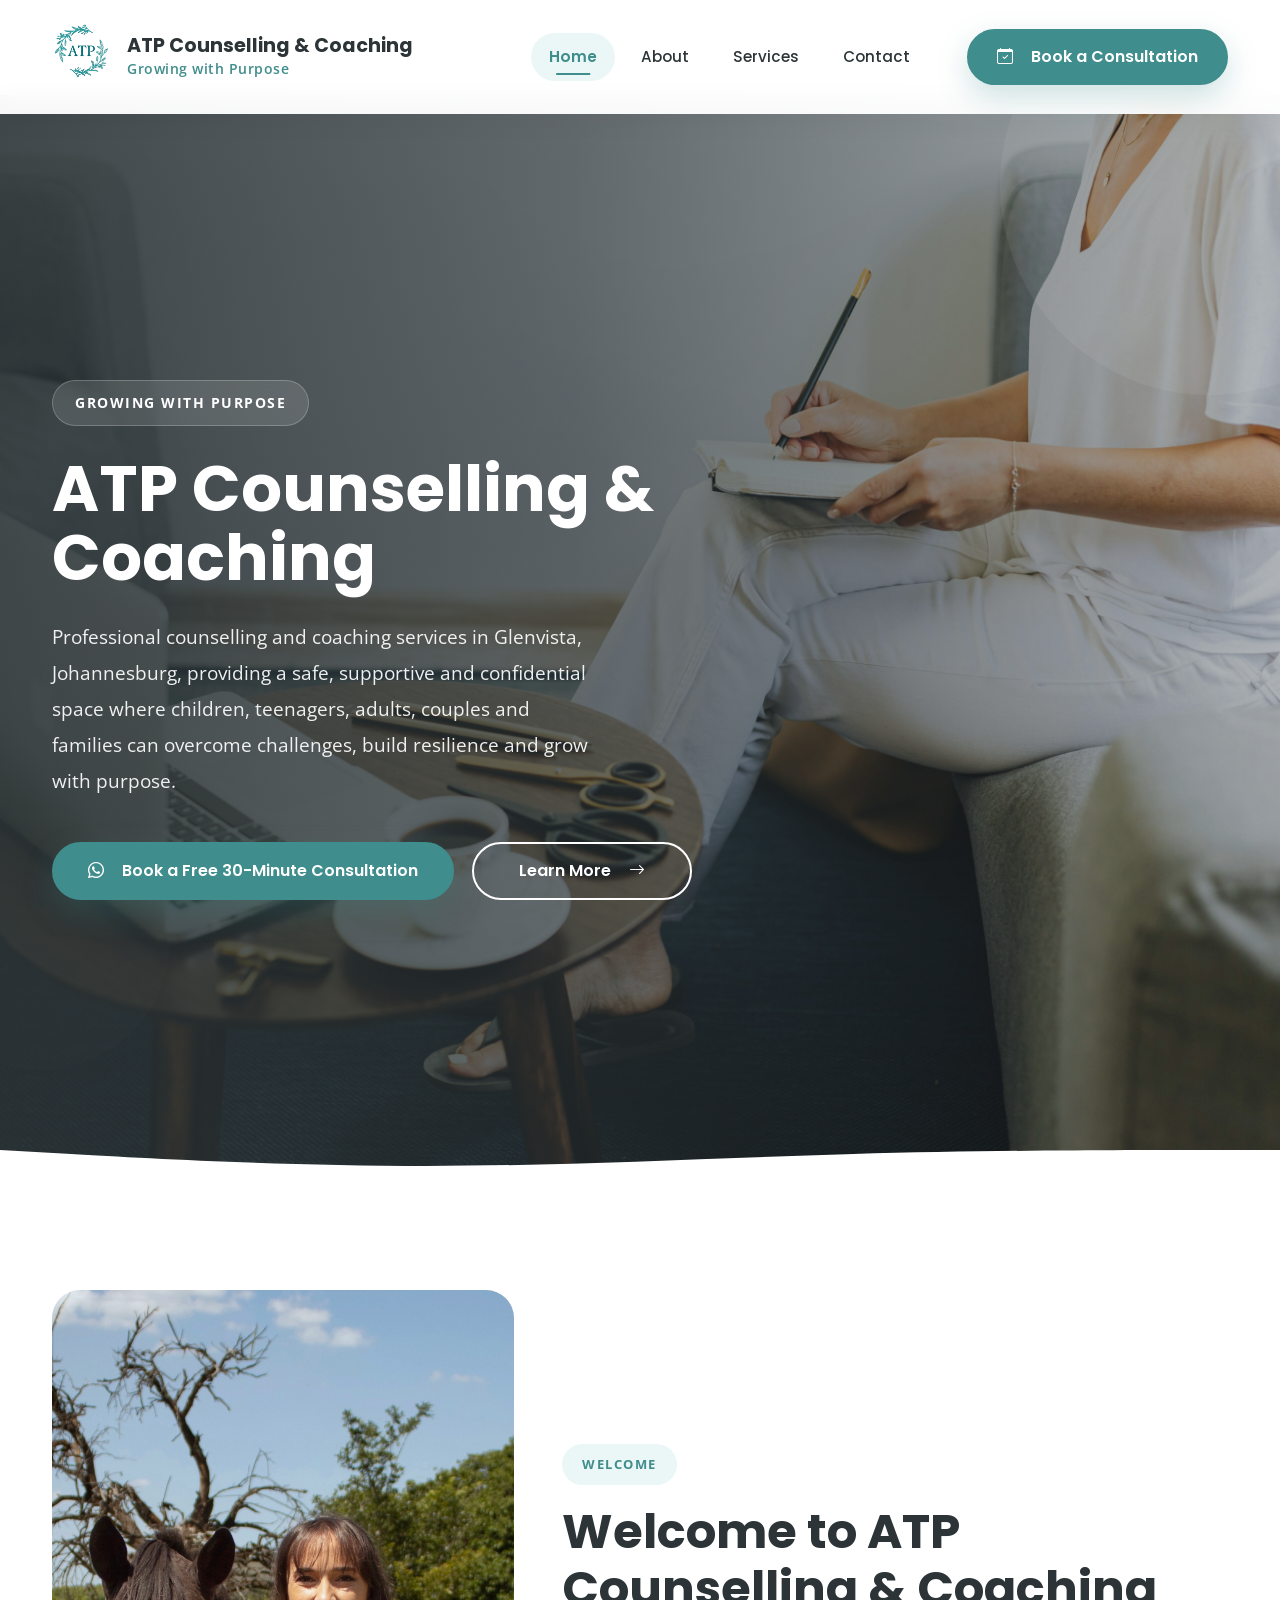
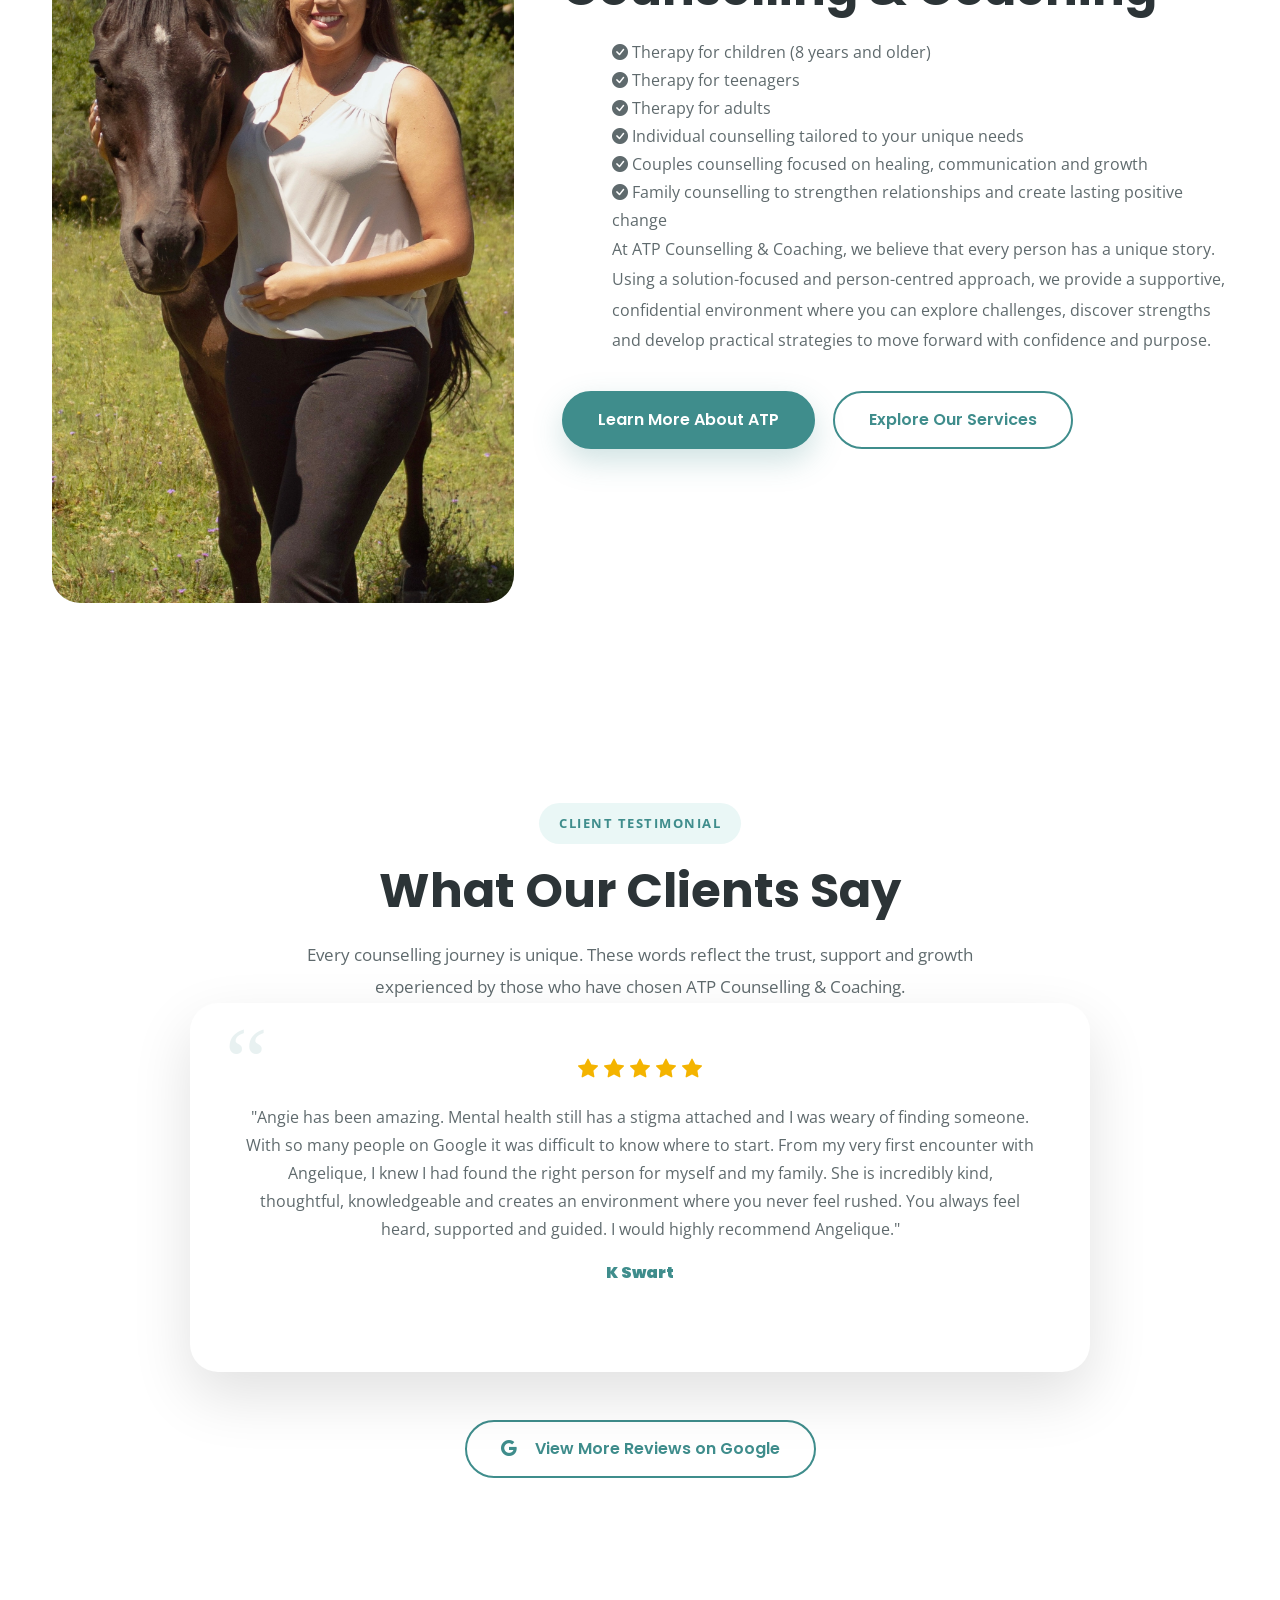
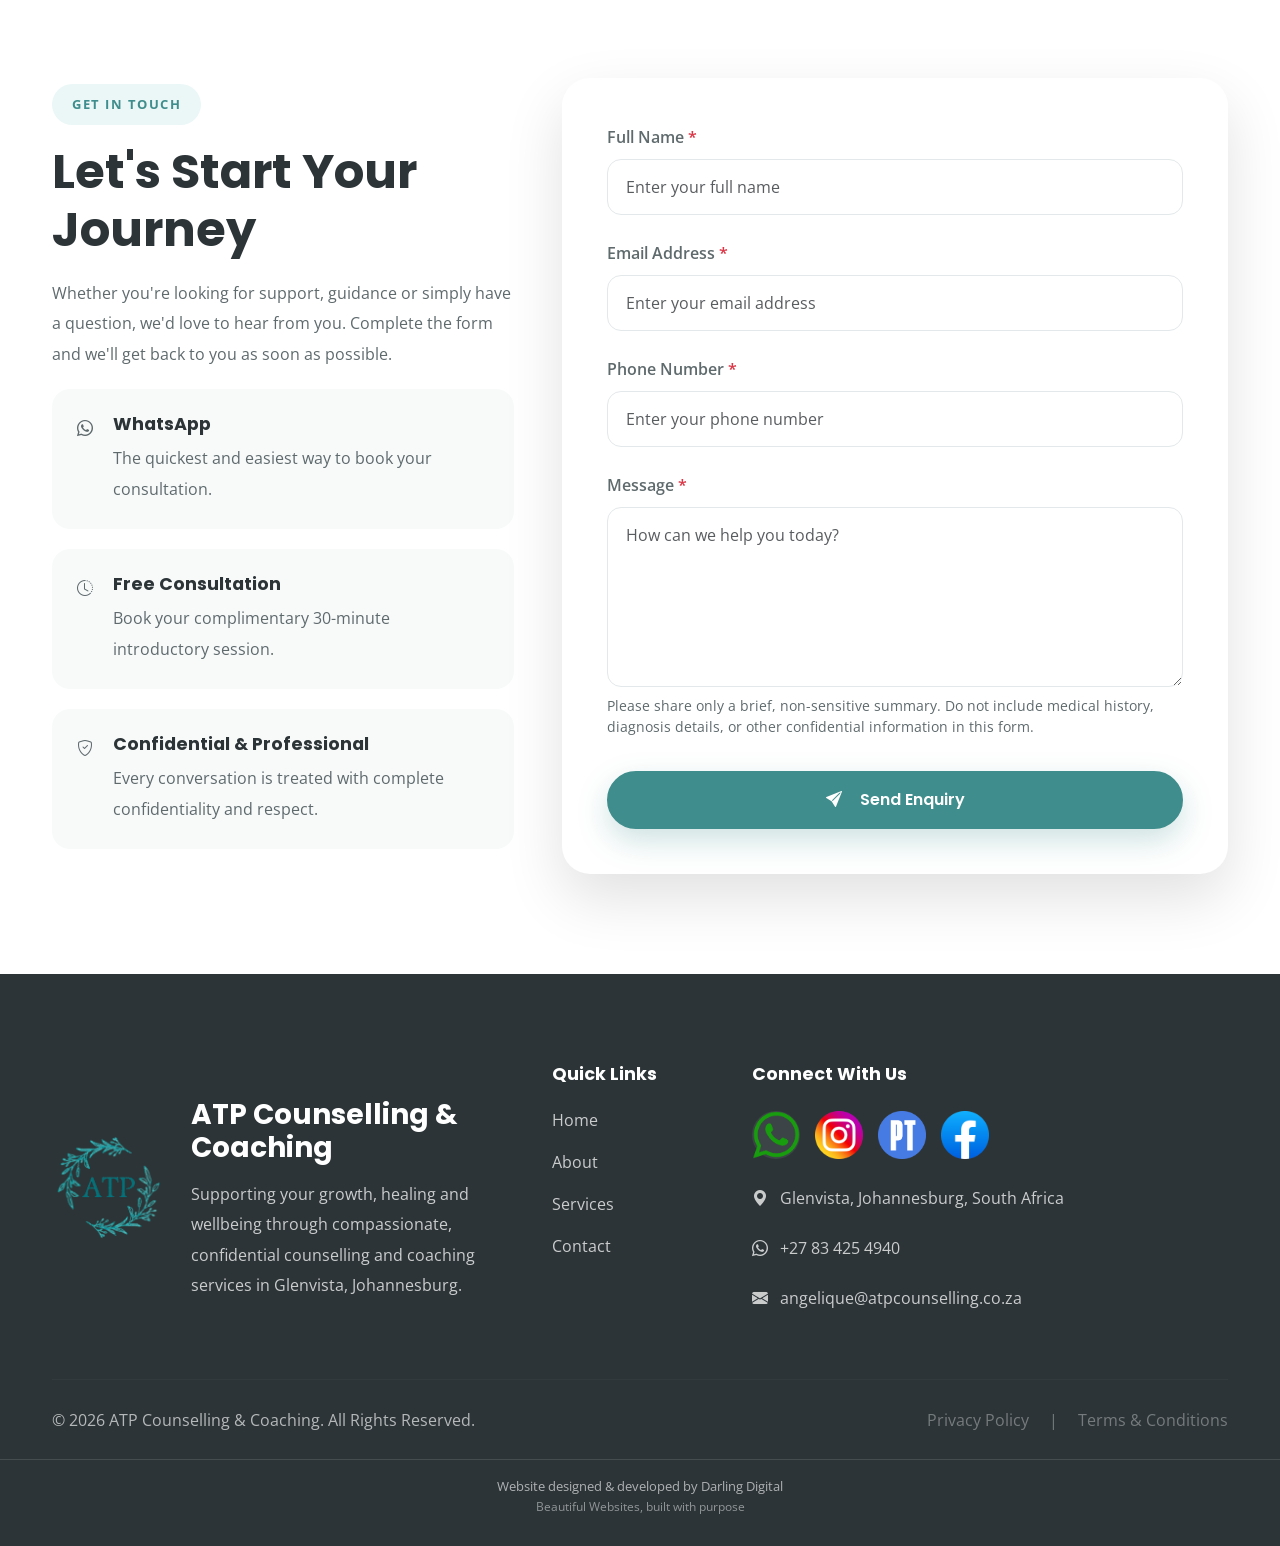
<file: index.html>
<!DOCTYPE html>
<html lang="en">

<head>

    <!-- ======================================================
        META INFORMATION
    ======================================================= -->

    <meta charset="UTF-8">

    <meta name="viewport"
          content="width=device-width, initial-scale=1.0">

    <meta http-equiv="X-UA-Compatible"
          content="IE=edge">

    <title>Home | ATP Counselling &amp; Coaching</title>

    <!-- ======================================================
        SEO
    ======================================================= -->

    <meta name="description"
          content="ATP Counselling &amp; Coaching provides professional counselling, life coaching and emotional support in Glenvista, Johannesburg. Supporting children, teenagers, adults, couples and families through compassionate, confidential counselling.">

    <meta name="keywords"
          content="Counselling, Coaching, Therapy, Glenvista, Johannesburg, Mental Health, Child Therapy, Teen Therapy, Couples Therapy, Family Therapy">

    <meta name="author"
          content="ATP Counselling &amp; Coaching">

    <meta name="robots"
          content="index, follow">

    <link rel="canonical"
          href="https://atpcounselling.co.za/">

    <meta name="theme-color" content="#2C3437">

    <!-- ======================================================
        OPEN GRAPH
    ======================================================= -->

    <meta property="og:type"
          content="website">

    <meta property="og:title"
          content="ATP Counselling &amp; Coaching">

    <meta property="og:description"
          content="Professional counselling and coaching services in Glenvista, Johannesburg.">

    <meta property="og:url"
          content="https://atpcounselling.co.za/">

    <meta property="og:image"
          content="https://atpcounselling.co.za/images/logo/logo.png">

    <meta property="og:image:alt" content="ATP Counselling &amp; Coaching logo">
    <meta property="og:image:type" content="image/png">

    <meta property="og:site_name"
          content="ATP Counselling &amp; Coaching">

    <meta name="twitter:card"
          content="summary">

    <meta name="twitter:title"
          content="ATP Counselling &amp; Coaching | Professional Counselling in Glenvista, Johannesburg">

    <meta name="twitter:description"
          content="Professional counselling and coaching services in Glenvista, Johannesburg.">

    <meta name="twitter:image"
          content="https://atpcounselling.co.za/images/logo/logo.png">

    <script type="application/ld+json">
    {
      "@context": "https://schema.org",
      "@type": "ProfessionalService",
      "name": "ATP Counselling & Coaching",
      "url": "https://atpcounselling.co.za/",
      "image": "https://atpcounselling.co.za/images/logo/ATP%20logo.png",
      "telephone": "+27834254940",
      "email": "angelique@atpcounselling.co.za",
      "address": {
        "@type": "PostalAddress",
        "streetAddress": "68 Allen Road, Glenvista",
        "addressLocality": "Johannesburg South",
        "postalCode": "2058",
        "addressCountry": "ZA"
      },
      "sameAs": [
        "https://www.instagram.com/atp_counselling_and_coaching?igsh=d2todDFxMTQ5eW44"
      ]
    }
    </script>

    <!-- ======================================================
        FAVICONS
    ======================================================= -->

    <link rel="icon"
          type="image/png"
          href="images/logo/ATP%20logo.png">

    <link rel="apple-touch-icon"
          href="images/logo/ATP%20logo.png">

    <!-- ======================================================
        GOOGLE FONTS
    ======================================================= -->

    <link rel="preconnect"
          href="https://fonts.googleapis.com">

    <link rel="preconnect"
          href="https://fonts.gstatic.com"
          crossorigin>

    <link href="https://fonts.googleapis.com/css2?family=Poppins:wght@300;400;500;600;700;800&family=Open+Sans:wght@300;400;500;600;700&display=swap"
          rel="stylesheet">

    <!-- ======================================================
        BOOTSTRAP
    ======================================================= -->

    <link href="https://cdn.jsdelivr.net/npm/bootstrap@5.3.7/dist/css/bootstrap.min.css"
          rel="stylesheet">

    <link href="https://cdn.jsdelivr.net/npm/bootstrap-icons@1.11.3/font/bootstrap-icons.css"
          rel="stylesheet">

    <link href="https://cdnjs.cloudflare.com/ajax/libs/font-awesome/6.7.2/css/all.min.css"
            rel="stylesheet">
    <!-- ======================================================
        CUSTOM STYLES
    ======================================================= -->

    <link rel="stylesheet"
          href="css/style.css?v=20261117">

</head>

<body>

    <!-- ======================================================
        SKIP LINK
    ======================================================= -->

    <a href="#main-content"
       class="skip-link">

        Skip to main content

    </a>

    <!-- ======================================================
        HEADER
    ======================================================= -->

    <header>

        <!-- ==================================================
            NAVIGATION
        ================================================== -->

        <nav class="navbar navbar-expand-lg custom-navbar fixed-top">

            <div class="container">

                <!-- Logo -->

                <a class="navbar-brand"
                   href="index.html"
                   aria-label="ATP Counselling & Coaching Home">

                    <img src="images/logo/ATP%20logo.png"
                         alt="ATP Counselling & Coaching Logo">

                    <div class="brand-text">

                                                <h2>

                            ATP Counselling &amp; Coaching

                        </h2>

                        <span>

                            Growing with Purpose

                        </span>

                    </div>

                </a>

                <!-- Mobile Navigation Toggle -->

                <button class="navbar-toggler"
                        type="button"
                        data-bs-toggle="collapse"
                        data-bs-target="#mainNav"
                        aria-controls="mainNav"
                        aria-expanded="false"
                        aria-label="Toggle navigation">

                    <span class="navbar-toggler-icon"></span>

                </button>

                <!-- Navigation Links -->

                <div class="collapse navbar-collapse"
                     id="mainNav">

                    <ul class="navbar-nav ms-auto align-items-lg-center">

                        <li class="nav-item">

                            <a class="nav-link active"
                               href="index.html"
                               aria-current="page">

                                Home

                            </a>

                        </li>

                        <li class="nav-item">

                            <a class="nav-link"
                               href="about.html">

                                About

                            </a>

                        </li>

                        <li class="nav-item">

                            <a class="nav-link"
                               href="services.html">

                                Services

                            </a>

                        </li>

                        <li class="nav-item">

                            <a class="nav-link"
                               href="contact.html">

                                Contact

                            </a>

                        </li>

                        <li class="nav-item ms-lg-3">

                            <a href="https://wa.me/27834254940?text=Hi%20ATP%20Counselling%20%26%20Coaching,%20I%20would%20like%20to%20book%20a%20consultation."
   target="_blank"
   rel="noopener noreferrer"
   class="btn btn-primary">

                                <i class="bi bi-calendar-check me-2"></i>

                                Book a Consultation

                            </a>

                        </li>

                    </ul>

                </div>

            </div>

        </nav>

    </header>

    <!-- ======================================================
        MAIN CONTENT
    ======================================================= -->

    <main id="main-content">

        <!-- ======================================================
            HERO SECTION
        ======================================================= -->

        <section class="hero">

            <!-- Hero Background Image -->

            <img src="images/hero/personwriting.jpg"
                 alt="Person writing during a counselling session"
                 class="hero-image"
                 loading="eager"
                 fetchpriority="high">

            <!-- Hero Overlay -->

            <div class="hero-overlay"></div>

            <div class="container">

                <div class="row align-items-center min-vh-100">

                    <div class="col-lg-7">

                        <div class="hero-content">

                            <span class="hero-tag">

                                Growing with Purpose

                            </span>

                                                        <h1>

                                ATP Counselling &amp; Coaching

                            </h1>

                            <p>

                                Professional counselling and coaching services
                                in Glenvista, Johannesburg, providing a safe,
                                supportive and confidential space where children,
                                teenagers, adults, couples and families can
                                overcome challenges, build resilience and grow
                                with purpose.

                            </p>

                            <div class="hero-buttons">

                                <a href="https://wa.me/27834254940?text=Hi%20ATP%20Counselling%20%26%20Coaching,%20I%20would%20like%20to%20book%20a%20free%2030-minute%20consultation."
                                   class="btn btn-primary"
                                   target="_blank"
                                   rel="noopener noreferrer">

                                    <i class="bi bi-whatsapp me-2"></i>

                                    Book a Free 30-Minute Consultation

                                </a>

                                <a href="#welcome"
                                   class="btn btn-outline-light">

                                    Learn More

                                    <i class="bi bi-arrow-right ms-2"></i>

                                </a>

                            </div>

                        </div>

                    </div>

                </div>

            </div>

            <!-- Hero Divider -->

            <div class="hero-divider">

                <svg xmlns="http://www.w3.org/2000/svg"
                     viewBox="0 0 1440 120"
                     preserveAspectRatio="none">

                    <path fill="#ffffff"
                          d="M0,64L80,69.3C160,75,320,85,480,85.3C640,85,800,75,960,69.3C1120,64,1280,64,1360,64L1440,64L1440,120L0,120Z">

                    </path>

                </svg>

            </div>

        </section>

        <!-- ======================================================
            WELCOME
        ======================================================= -->

        <section id="welcome"
                 class="welcome-section">

            <div class="container">

                <div class="row align-items-center g-5">

                    <!-- Welcome Image -->

                    <div class="col-lg-5">

                        <div class="welcome-image">

                            <img src="images/about/About1.jpg"
                                 alt="Angelique Torres-Polonia"
                                 class="img-fluid rounded-4"
                                 loading="lazy">

                        </div>

                    </div>

                    <!-- Welcome Content -->

                    <div class="col-lg-7">

                        <span class="section-tag">

                            WELCOME

                        </span>

                        <h2>

                            Welcome to ATP Counselling &amp; Coaching

                        </h2>

                        <div class="welcome-content">

                            <ul class="feature-list">

                                <li>

                                    <i class="bi bi-check-circle-fill"></i>

                                    Therapy for children (8 years and older)

                                </li>

                                <li>

                                    <i class="bi bi-check-circle-fill"></i>

                                                                        Therapy for teenagers

                                </li>

                                <li>

                                    <i class="bi bi-check-circle-fill"></i>

                                    Therapy for adults

                                </li>

                                <li>

                                    <i class="bi bi-check-circle-fill"></i>

                                    Individual counselling tailored to your unique needs

                                </li>

                                <li>

                                    <i class="bi bi-check-circle-fill"></i>

                                    Couples counselling focused on healing, communication and growth

                                </li>

                                <li>

                                    <i class="bi bi-check-circle-fill"></i>

                                    Family counselling to strengthen relationships and create lasting positive change

                                </li>

                            </ul>

                            <p>

                                At ATP Counselling &amp; Coaching, we believe
                                that every person has a unique story. Using a
                                solution-focused and person-centred approach,
                                we provide a supportive, confidential environment
                                where you can explore challenges, discover
                                strengths and develop practical strategies to
                                move forward with confidence and purpose.

                            </p>

                        </div>

                        <div class="welcome-buttons">

                            <a href="about.html"
                               class="btn btn-primary">

                                Learn More About ATP

                            </a>

                            <a href="services.html"
                               class="btn btn-outline-primary">

                                Explore Our Services

                            </a>

                        </div>

                    </div>

                </div>

            </div>

        </section>

        <!-- ======================================================
            TESTIMONIALS
        ======================================================= -->

        <section class="reviews-section">

            <div class="container">

                <div class="section-header text-center">

                    <span class="section-tag">

                        CLIENT TESTIMONIAL

                    </span>

                    <h2>

                        What Our Clients Say

                    </h2>

                    <p class="section-description">

                        Every counselling journey is unique. These words reflect
                        the trust, support and growth experienced by those who
                        have chosen ATP Counselling &amp; Coaching.

                    </p>

                </div>

                <div class="row justify-content-center">

                    <div class="col-lg-10">

                        <div class="review-card">

                            <div class="review-stars"
                                 aria-label="5 out of 5 stars">

                                <i class="bi bi-star-fill" aria-hidden="true"></i>
                                <i class="bi bi-star-fill" aria-hidden="true"></i>
                                <i class="bi bi-star-fill" aria-hidden="true"></i>
                                <i class="bi bi-star-fill" aria-hidden="true"></i>
                                <i class="bi bi-star-fill" aria-hidden="true"></i>

                            </div>

                            <blockquote>

                                "Angie has been amazing. Mental health still has
                                a stigma attached and I was weary of finding
                                someone. With so many people on Google it was
                                difficult to know where to start.

                                From my very first encounter with Angelique, I
                                knew I had found the right person for myself and
                                my family. She is incredibly kind, thoughtful,
                                knowledgeable and creates an environment where
                                you never feel rushed. You always feel heard,
                                supported and guided. I would highly recommend
                                Angelique."

                            </blockquote>

                            <div class="review-author">

                                <strong>K Swart</strong>

                            </div>

                        </div>

                    </div>

                </div>

                                <div class="text-center mt-5">

                    <a href="https://share.google/Uenu4QrjCnogjKQsO"
                       target="_blank"
                       rel="noopener noreferrer"
                       class="btn btn-outline-primary">

                        <i class="bi bi-google me-2"></i>

                        View More Reviews on Google

                    </a>

                </div>

            </div>

        </section>

        <!-- ======================================================
            CONTACT
        ======================================================= -->

        <section class="contact-section">

            <div class="container">

                <div class="row align-items-center g-5">

                    <!-- Contact Information -->

                    <div class="col-lg-5">

                        <div class="contact-info">

                            <span class="section-tag">

                                GET IN TOUCH

                            </span>

                            <h2>

                                Let's Start Your Journey

                            </h2>

                            <p>

                                Whether you're looking for support,
                                guidance or simply have a question,
                                we'd love to hear from you. Complete
                                the form and we'll get back to you as
                                soon as possible.

                            </p>

                            <div class="contact-card">

                                <i class="bi bi-whatsapp"></i>

                                <div>

                                    <h5>

                                        WhatsApp

                                    </h5>

                                    <p>

                                        The quickest and easiest way to
                                        book your consultation.

                                    </p>

                                </div>

                            </div>

                            <div class="contact-card">

                                <i class="bi bi-clock-history"></i>

                                <div>

                                    <h5>

                                        Free Consultation

                                    </h5>

                                    <p>

                                        Book your complimentary
                                        30-minute introductory session.

                                    </p>

                                </div>

                            </div>

                            <div class="contact-card">

                                <i class="bi bi-shield-check"></i>

                                <div>

                                    <h5>

                                        Confidential & Professional

                                    </h5>

                                    <p>

                                        Every conversation is treated
                                        with complete confidentiality
                                        and respect.

                                    </p>

                                </div>

                            </div>

                        </div>

                    </div>

                    <!-- Contact Form -->

                    <div class="col-lg-7">

                        <div class="contact-form-wrapper">

                            <form class="contact-form"
                                  data-enquiry-form
                                  action="https://formsubmit.co/angelique@atpcounselling.co.za"
                                  method="POST">

                                <!-- Hidden Form Settings -->

                                <input type="hidden"
                                       name="_subject"
                                       value="New Website Enquiry">

                                <input type="hidden"
                                       name="_captcha"
                                       value="false">

                                <input type="hidden"
                                       name="_template"
                                       value="table">

                                <input type="hidden"
                                       name="_next"
                                       value="https://atpcounselling.co.za/thank-you.html">

                                <input type="hidden"
                                       name="_autoresponse"
                                       value="Thank you for contacting ATP Counselling &amp; Coaching. Your enquiry has been received successfully. We will be in touch with you shortly.">

                                <!-- Name -->

                                <div class="mb-4">

                                    <label for="name"
                                           class="form-label">

                                        Full Name <span class="text-danger">*</span>

                                    </label>

                                    <input type="text"
                                           class="form-control"
                                           id="name"
                                           name="name"
                                           placeholder="Enter your full name"
                                           autocomplete="name"
                                           required>

                                </div>

                                <!-- Email -->

                                <div class="mb-4">

                                    <label for="email"
                                           class="form-label">

                                        Email Address <span class="text-danger">*</span>

                                    </label>

                                    <input type="email"
                                           class="form-control"
                                           id="email"
                                           name="email"
                                           placeholder="Enter your email address"
                                           autocomplete="email"
                                           required>

                                </div>

                                <!-- Phone -->

                                <div class="mb-4">

                                    <label for="phone"
                                           class="form-label">

                                        Phone Number <span class="text-danger">*</span>

                                    </label>

                                    <input type="tel"
                                           class="form-control"
                                           id="phone"
                                           name="phone"
                                           placeholder="Enter your phone number"
                                           autocomplete="tel"
                                           pattern="^\+?[0-9\s()-]{10,20}$"
                                           required>

                                </div>

                                <!-- Message -->

                                <div class="mb-4">

                                    <label for="message"
                                           class="form-label">

                                        Message <span class="text-danger">*</span>

                                    </label>

                                    <textarea class="form-control"
                                              id="message"
                                              name="message"
                                              rows="6"
                                              placeholder="How can we help you today?"
                                              required></textarea>

                                </div>

                                <button type="submit"
                                        class="btn btn-primary w-100">

                                    <i class="bi bi-send-fill me-2"></i>

                                    Send Enquiry

                                </button>

                            </form>

                        </div>

                    </div>

                </div>

            </div>

        </section>

    </main>

    <!-- ======================================================
        FOOTER
    ======================================================= -->

    <footer class="site-footer">

        <div class="container">

            <div class="row gy-5">

                <!-- Company Information -->

                <div class="col-lg-5 footer-branding">

                    <a href="index.html"
                       class="footer-logo">

                        <img src="images/logo/ATP%20logo.png"
                             alt="ATP Counselling &amp; Coaching Logo">

                    </a>

                    <h3>

                        ATP Counselling &amp; Coaching

                    </h3>

                    <p>

                        Supporting your growth, healing and wellbeing through
                        compassionate, confidential counselling and coaching
                        services in Glenvista, Johannesburg.

                    </p>

                </div>

                <!-- Quick Links -->

                <div class="col-md-3 col-lg-2">

                    <h5>

                        Quick Links

                    </h5>

                    <ul class="footer-links">

                        <li>

                            <a href="index.html">

                                Home

                            </a>

                        </li>

                        <li>

                            <a href="about.html">

                                About

                            </a>

                        </li>

                        <li>

                            <a href="services.html">

                                Services

                            </a>

                        </li>

                        <li>

                            <a href="contact.html">

                                Contact

                            </a>

                        </li>

                    </ul>

                </div>

                <!-- Connect -->

                <div class="col-md-4 col-lg-5">

                    <h5>

                        Connect With Us

                    </h5>

                    <div class="footer-social">

                        <a href="https://wa.me/27834254940"
                           target="_blank"
                           rel="noopener noreferrer"
                           aria-label="WhatsApp">

                            <img src="images/social/whatsapp.png"
                                 alt="WhatsApp">

                        </a>

                        <a href="https://www.instagram.com/atp_counselling_and_coaching?igsh=d2todDFxMTQ5eW44"
                           target="_blank"
                           rel="noopener noreferrer"
                           aria-label="Instagram">

                            <img src="images/social/instagram.png"
                                 alt="Instagram">

                        </a>

                                                <a href="https://www.psychologytoday.com/za/counselling/angelique-torres-polonia-glenvista-gt/1306987"
                           target="_blank"
                           rel="noopener noreferrer"
                           aria-label="Psychology Today">

                            <img src="images/social/psychologytoday.png"
                                 alt="Psychology Today">

                        </a>

                        <a href="https://www.facebook.com/profile.php?id=61561358146511"
                           target="_blank"
                           rel="noopener noreferrer"
                           aria-label="Facebook">

                            <img src="images/social/facebook.png"
                                 alt="Facebook">

                        </a>

                    </div>

                    <div class="footer-contact mt-4">

                        <p>

                            <i class="bi bi-geo-alt-fill me-2"></i>

                            Glenvista, Johannesburg, South Africa

                        </p>

                        <p>

                            <i class="bi bi-whatsapp me-2"></i>

                            <a href="https://wa.me/27834254940"
                               target="_blank"
                               rel="noopener noreferrer">

                                +27 83 425 4940

                            </a>

                        </p>

                        <p>

                            <i class="bi bi-envelope-fill me-2"></i>

                            <a href="mailto:angelique@atpcounselling.co.za">

                                angelique@atpcounselling.co.za

                            </a>

                        </p>

                    </div>

                </div>

            </div>

            <hr>

            <div class="footer-bottom d-lg-flex justify-content-between align-items-center">

                <p class="mb-2 mb-lg-0">

                    &copy; 2026 ATP Counselling &amp; Coaching. All Rights Reserved.

                </p>

            
<div class="footer-legal">
    <span>Privacy Policy</span>
    <span class="mx-2">|</span>
    <span>Terms &amp; Conditions</span>
</div>
</div>



        </div>

        <div class="footer-credit">
        <p>Website designed &amp; developed by Darling Digital</p>
        <p class="footer-credit-slogan">Beautiful Websites, built with purpose</p>
    </div>
</footer>

    <!-- ======================================================
        JAVASCRIPT
    ======================================================= -->

    <script src="https://cdn.jsdelivr.net/npm/bootstrap@5.3.7/dist/js/bootstrap.bundle.min.js"></script>

    <script src="js/script.js"></script>

</body>

</html>
</file>
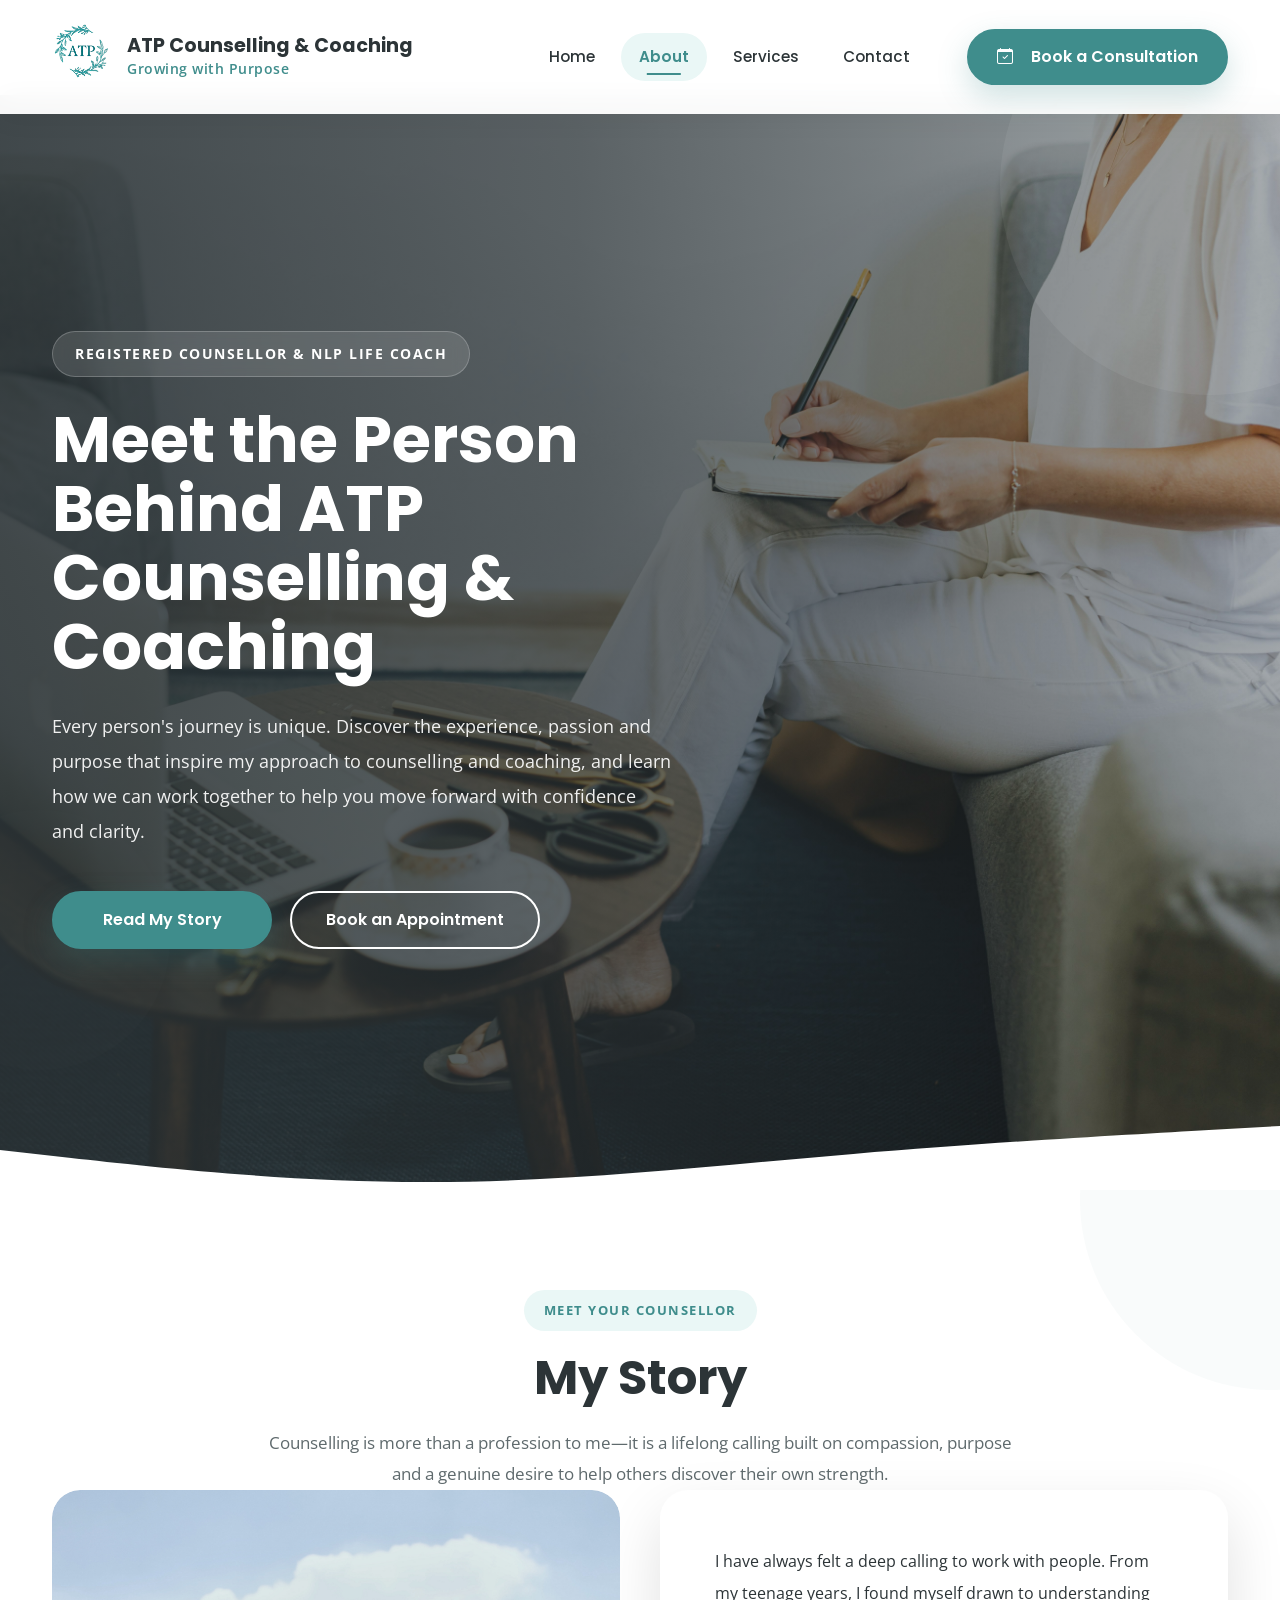
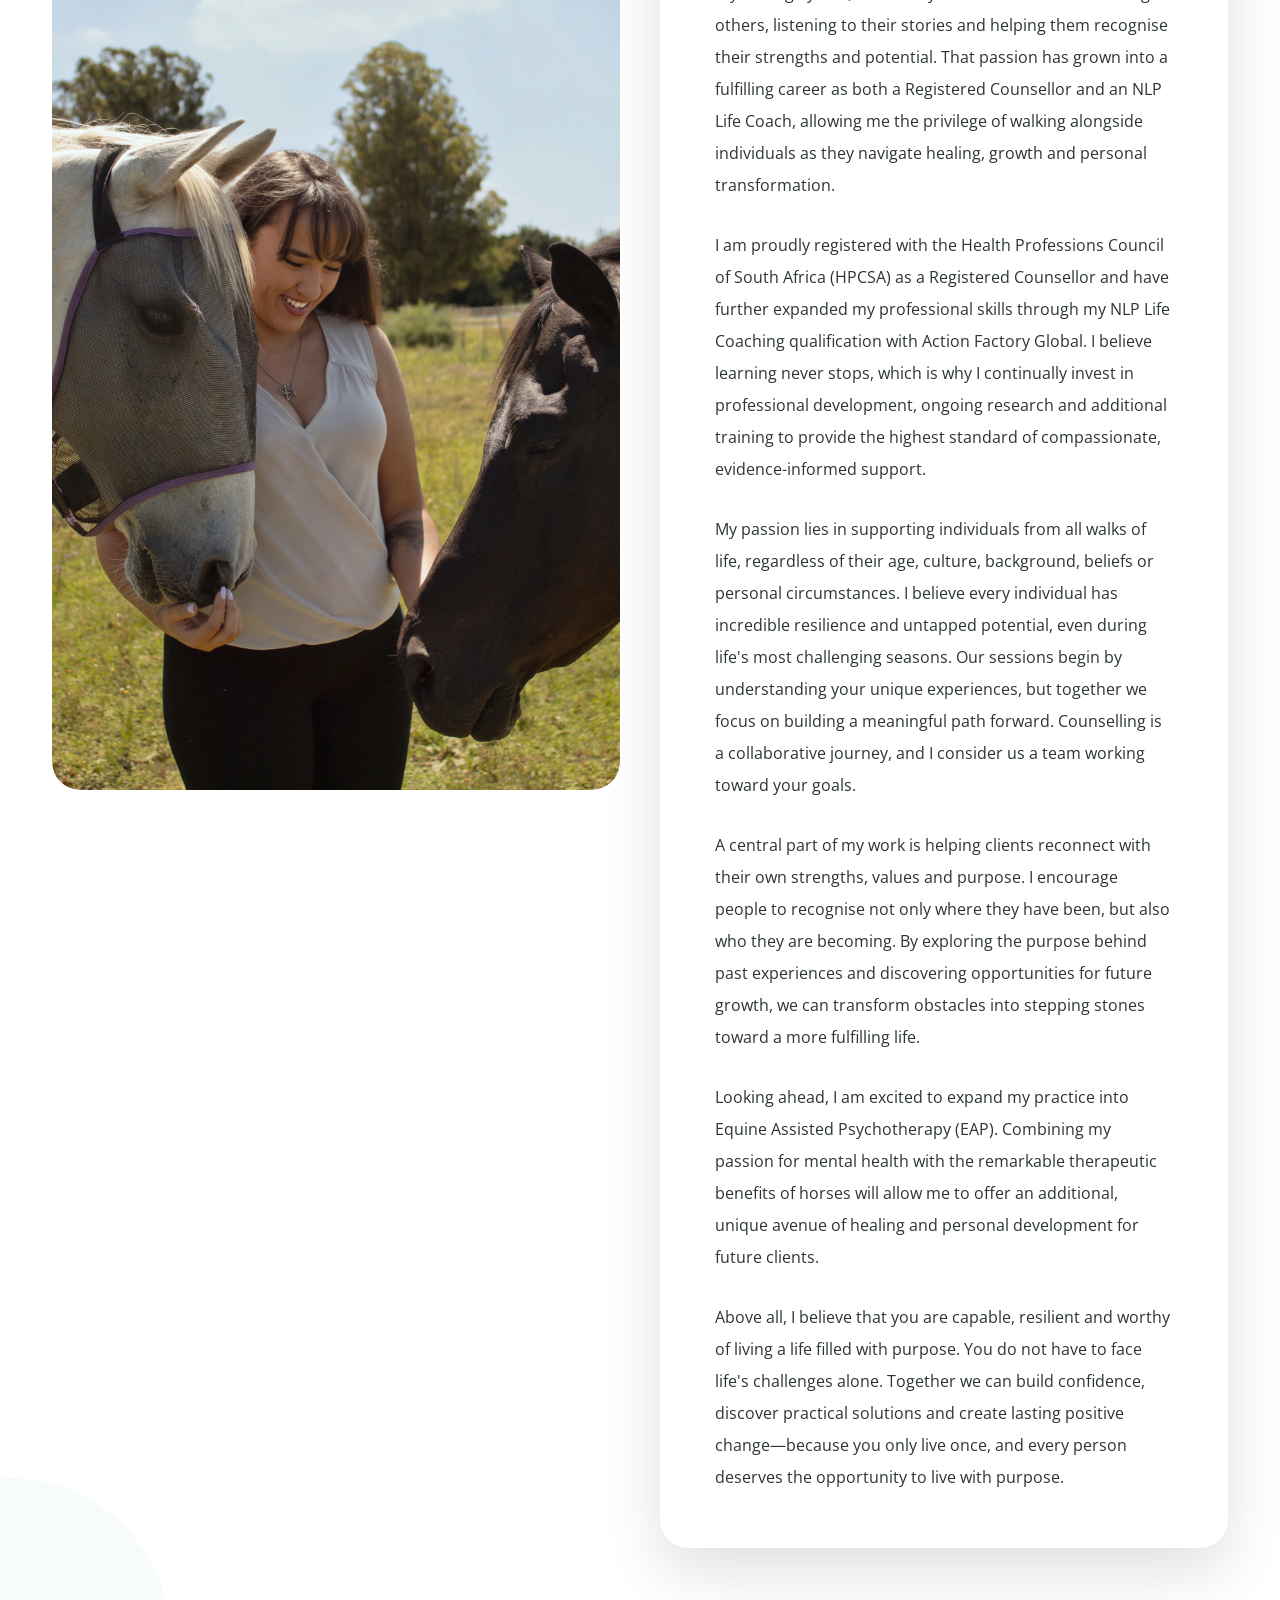
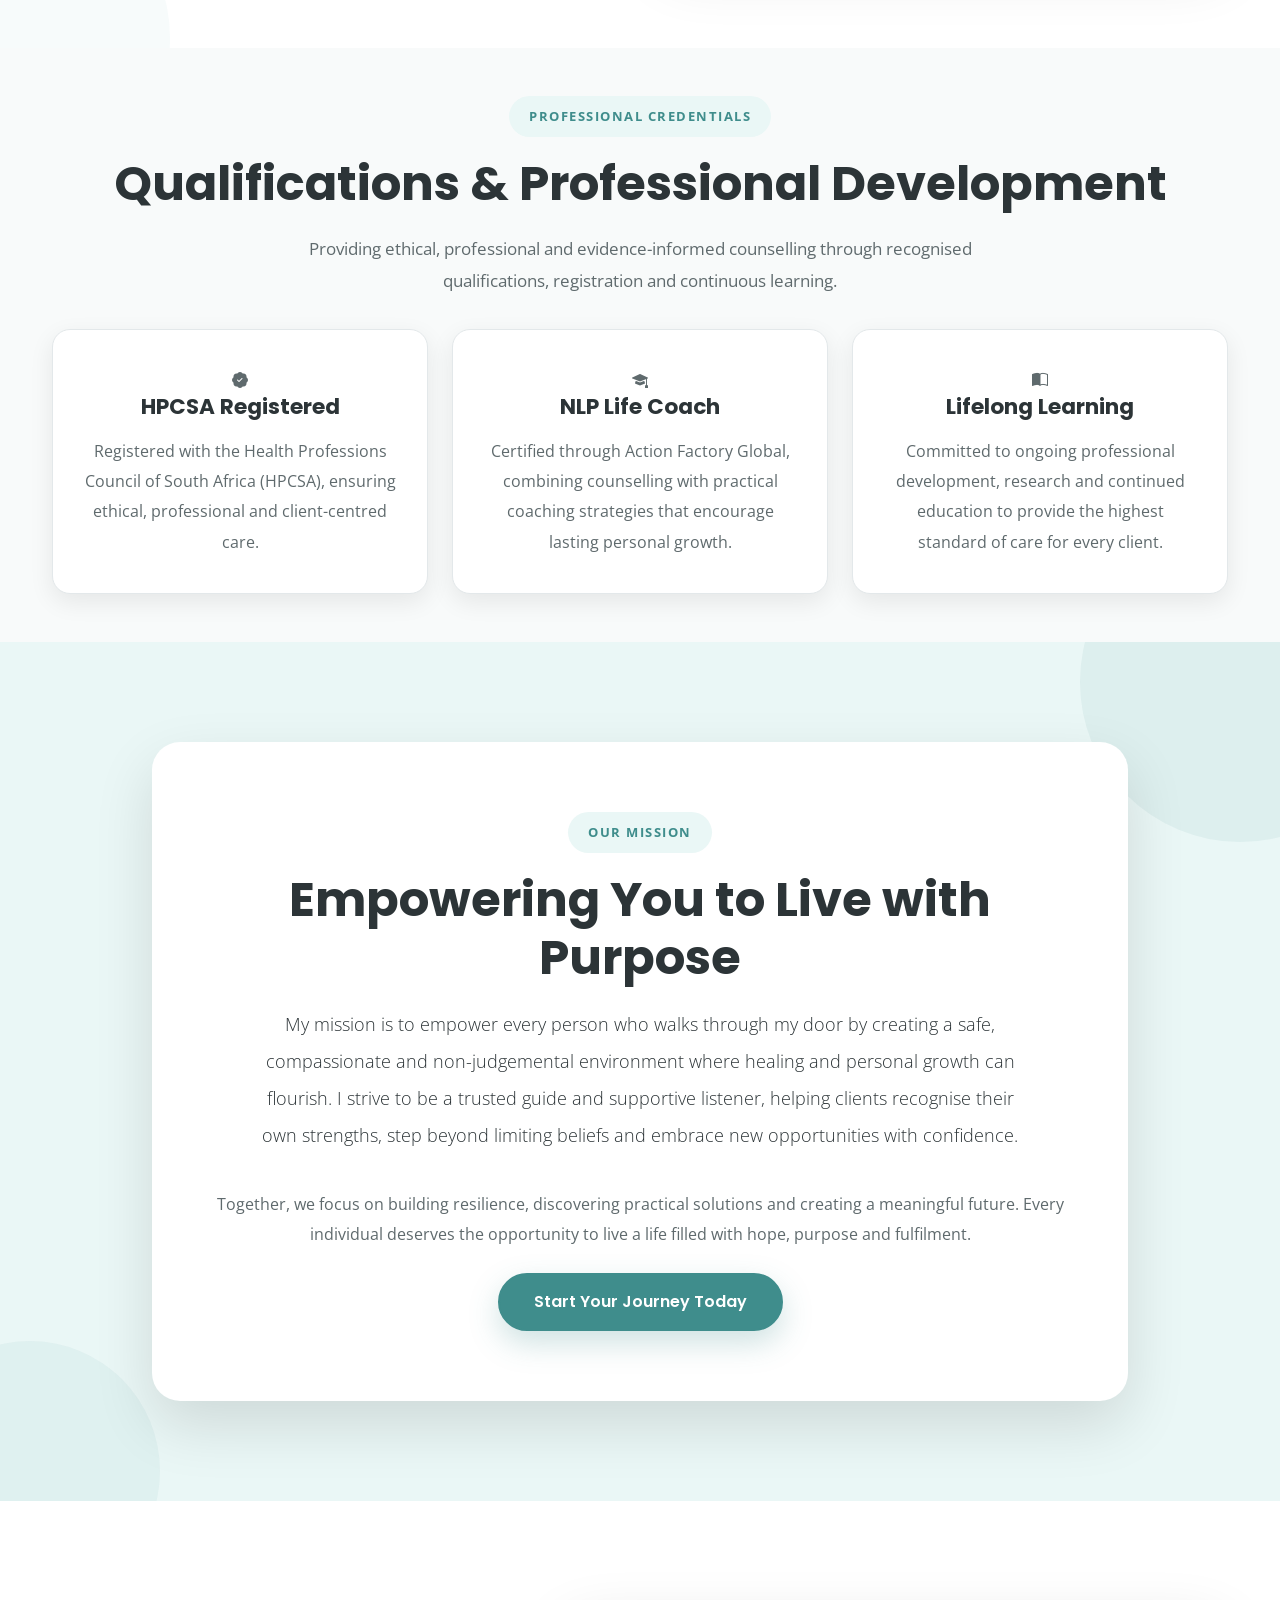
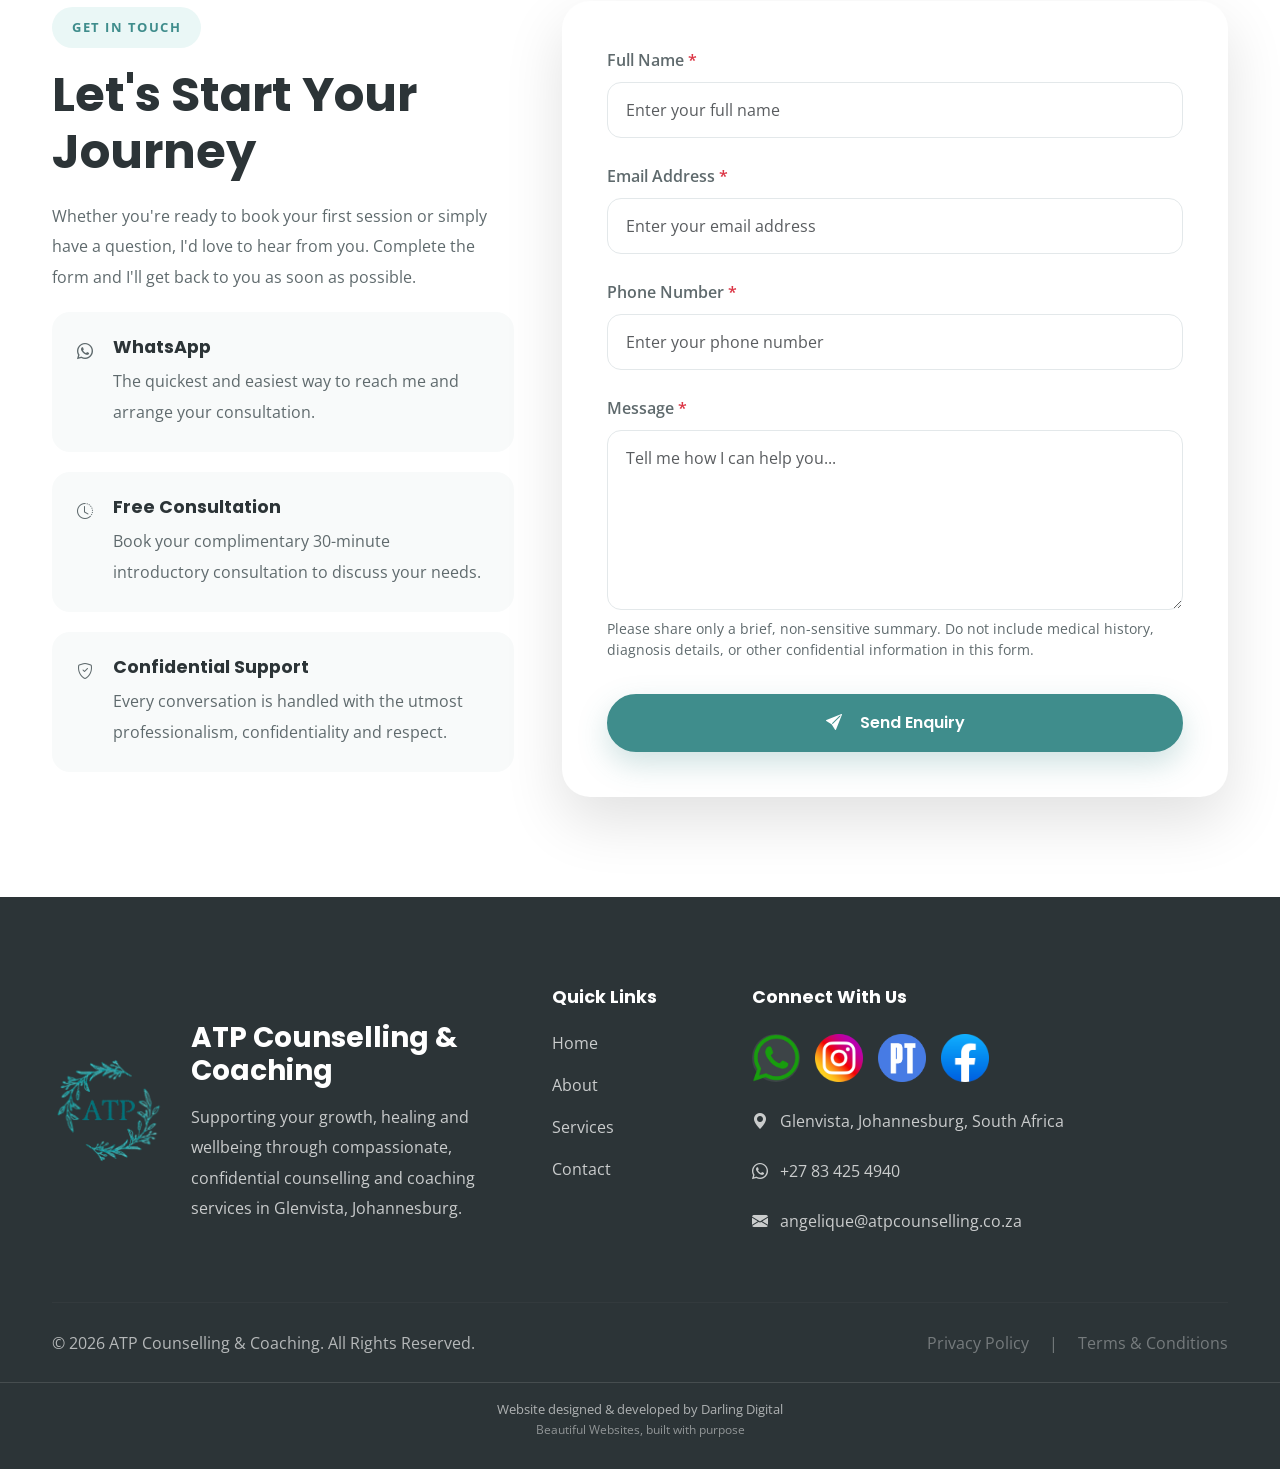
<file: about.html>
<!DOCTYPE html>
<html lang="en">

<head>

    <!-- ======================================================
        META INFORMATION
    ======================================================= -->

    <meta charset="UTF-8">

    <meta name="viewport"
          content="width=device-width, initial-scale=1.0">

    <meta http-equiv="X-UA-Compatible"
          content="IE=edge">

    <!-- ======================================================
        SEO
    ======================================================= -->

    <title>About | ATP Counselling &amp; Coaching</title>

    <meta name="description"
          content="Learn more about Angelique Torres-Polonia, Registered Counsellor and NLP Life Coach at ATP Counselling &amp; Coaching. Discover the passion, experience and purpose behind the practice.">

    <meta name="keywords"
          content="About ATP Counselling, Registered Counsellor, NLP Life Coach, Angelique Torres-Polonia, Counselling Glenvista, Counselling Johannesburg">

    <meta name="author"
          content="ATP Counselling &amp; Coaching">

    <meta name="robots"
          content="index, follow">

    <link rel="canonical"
          href="https://atpcounselling.co.za/about.html">

    <!-- ======================================================
        OPEN GRAPH
    ======================================================= -->

    <meta property="og:type"
          content="website">

    <meta property="og:title"
          content="About | ATP Counselling &amp; Coaching">

    <meta property="og:description"
          content="Meet Angelique Torres-Polonia and learn more about ATP Counselling &amp; Coaching.">

    <meta property="og:url"
          content="https://atpcounselling.co.za/about.html">

    <meta property="og:image"
          content="https://atpcounselling.co.za/images/logo/logo.png">

    <meta property="og:image:alt" content="ATP Counselling &amp; Coaching logo">
    <meta property="og:image:type" content="image/png">
    <meta name="twitter:card" content="summary">
    <meta name="twitter:title" content="About ATP Counselling &amp; Coaching">
    <meta name="twitter:description" content="Meet Angelique Torres-Polonia and learn more about ATP Counselling &amp; Coaching.">
    <meta name="twitter:image" content="https://atpcounselling.co.za/images/logo/logo.png">

    <meta property="og:site_name"
          content="ATP Counselling &amp; Coaching">

    <!-- ======================================================
        FAVICONS
    ======================================================= -->

    <link rel="icon"
          type="image/png"
          href="images/logo/logo.png">

    <link rel="apple-touch-icon"
          href="images/logo/logo.png">

    <!-- ======================================================
        GOOGLE FONTS
    ======================================================= -->

    <link rel="preconnect"
          href="https://fonts.googleapis.com">

    <link rel="preconnect"
          href="https://fonts.gstatic.com"
          crossorigin>

    <link href="https://fonts.googleapis.com/css2?family=Poppins:wght@300;400;500;600;700;800&family=Open+Sans:wght@300;400;500;600;700&display=swap"
          rel="stylesheet">

    <!-- ======================================================
        BOOTSTRAP
    ======================================================= -->

    <link href="https://cdn.jsdelivr.net/npm/bootstrap@5.3.7/dist/css/bootstrap.min.css"
          rel="stylesheet">

    <link href="https://cdn.jsdelivr.net/npm/bootstrap-icons@1.11.3/font/bootstrap-icons.css"
          rel="stylesheet">

    <link href="https://cdnjs.cloudflare.com/ajax/libs/font-awesome/6.7.2/css/all.min.css"
            rel="stylesheet">
    <!-- ======================================================
        CUSTOM STYLES
    ======================================================= -->

    <link rel="stylesheet"
          href="css/style.css?v=20261117">

</head>

<body>

    <!-- ======================================================
        SKIP LINK
    ======================================================= -->

    <a href="#main-content"
       class="skip-link">

        Skip to main content

    </a>

    <!-- ======================================================
        HEADER
    ======================================================= -->

    <header>

        <nav class="navbar navbar-expand-lg custom-navbar fixed-top">

            <div class="container">

                <!-- Logo -->

                <a class="navbar-brand"
                   href="index.html"
                   aria-label="ATP Counselling &amp; Coaching Home">

                    <img src="images/logo/logo.png"
                         alt="ATP Counselling &amp; Coaching Logo">

                    <div class="brand-text">

                        <h2>

                            ATP Counselling &amp; Coaching

                        </h2>

                        <span>

                            Growing with Purpose

                        </span>

                    </div>

                </a>

                <!-- Mobile Navigation Toggle -->

                <button class="navbar-toggler"
                        type="button"
                        data-bs-toggle="collapse"
                        data-bs-target="#mainNav"
                        aria-controls="mainNav"
                        aria-expanded="false"
                        aria-label="Toggle navigation">

                    <span class="navbar-toggler-icon"></span>

                </button>

                <!-- Navigation -->

                <div class="collapse navbar-collapse"
                     id="mainNav">

                    <ul class="navbar-nav ms-auto align-items-lg-center">

                        <li class="nav-item">

                            <a class="nav-link"
                               href="index.html">

                                Home

                            </a>

                        </li>

                        <li class="nav-item">

                            <a class="nav-link active"
                               href="about.html"
                               aria-current="page">

                                About

                            </a>

                        </li>

                        <li class="nav-item">

                            <a class="nav-link"
                               href="services.html">

                                Services

                            </a>

                        </li>

                        <li class="nav-item">

                            <a class="nav-link"
                               href="contact.html">

                                Contact

                            </a>

                        </li>

                        <li class="nav-item ms-lg-3">

                            <a href="https://wa.me/27834254940?text=Hi%20ATP%20Counselling%20%26%20Coaching,%20I%20would%20like%20to%20book%20a%20consultation."
   target="_blank"
   rel="noopener noreferrer"
   class="btn btn-primary">

                                <i class="bi bi-calendar-check me-2"></i>

                                Book a Consultation

                            </a>

                        </li>

                    </ul>

                </div>

            </div>

        </nav>

    </header>

    <!-- ======================================================
        MAIN CONTENT
    ======================================================= -->

    <main id="main-content">

        <!-- ======================================================
            ABOUT HERO
        ======================================================= -->

        <section class="hero about-hero">

            <img src="images/hero/personwriting.jpg"
                 alt="ATP Counselling &amp; Coaching"
                 class="hero-image"
                 loading="eager"
                 fetchpriority="high">

            <div class="hero-overlay"></div>

            <div class="container">

                <div class="row align-items-center min-vh-100">

                    <div class="col-lg-7">

                        <div class="hero-content">

                                                        <span class="hero-tag">

                                Registered Counsellor &amp; NLP Life Coach

                            </span>

                            <h1>

                                Meet the Person Behind
                                ATP Counselling &amp; Coaching

                            </h1>

                            <p>

                                Every person's journey is unique. Discover the
                                experience, passion and purpose that inspire my
                                approach to counselling and coaching, and learn
                                how we can work together to help you move
                                forward with confidence and clarity.

                            </p>

                            <div class="hero-buttons">

                                <a href="#about-story"
                                   class="btn btn-primary">

                                    Read My Story

                                </a>

                                <a href="contact.html"
                                   class="btn btn-outline-light">

                                    Book an Appointment

                                </a>

                            </div>

                        </div>

                    </div>

                </div>

            </div>

            <div class="hero-divider">

                <svg xmlns="http://www.w3.org/2000/svg"
                     viewBox="0 0 1440 120"
                     preserveAspectRatio="none">

                    <path fill="#ffffff"
                          d="M0,64L80,74.7C160,85,320,107,480,106.7C640,107,800,85,960,69.3C1120,53,1280,43,1360,37.3L1440,32L1440,160L1360,160C1280,160,1120,160,960,160C800,160,640,160,480,160C320,160,160,160,80,160L0,160Z">

                    </path>

                </svg>

            </div>

        </section>

        <!-- ======================================================
            ABOUT STORY
        ======================================================= -->

        <section id="about-story"
                 class="about-section">

            <div class="container">

                <div class="section-header text-center">

                    <span class="section-tag">

                        Meet Your Counsellor

                    </span>

                    <h2>

                        My Story

                    </h2>

                    <p class="section-description">

                        Counselling is more than a profession to me—it is a
                        lifelong calling built on compassion, purpose and a
                        genuine desire to help others discover their own
                        strength.

                    </p>

                </div>

            </div>

            <div class="container about-story-layout">

                <div class="row g-0 align-items-stretch">

                    <!-- Image -->

                    <div class="col-lg-6 d-flex align-items-center">

                        <div class="about-image w-100">

                            <img src="images/about/About3.jpg"
                                 alt="Angelique Torres-Polonia, Registered Counsellor and NLP Life Coach"
                                 class="img-fluid"
                                 loading="lazy">

                        </div>

                    </div>

                    <!-- Biography -->

                    <div class="col-lg-6">

                        <div class="about-biography">

                            <p>

                                I have always felt a deep calling to work with
                                people. From my teenage years, I found myself
                                drawn to understanding others, listening to
                                their stories and helping them recognise their
                                strengths and potential. That passion has grown
                                into a fulfilling career as both a Registered
                                Counsellor and an NLP Life Coach, allowing me
                                the privilege of walking alongside individuals
                                as they navigate healing, growth and personal
                                transformation.

                            </p>

                            <p>

                                I am proudly registered with the Health
                                Professions Council of South Africa (HPCSA) as
                                a Registered Counsellor and have further
                                expanded my professional skills through my NLP
                                Life Coaching qualification with Action Factory
                                Global. I believe learning never stops, which is
                                why I continually invest in professional
                                development, ongoing research and additional
                                training to provide the highest standard of
                                compassionate, evidence-informed support.

                            </p>

                            <p>

                                My passion lies in supporting individuals from
                                all walks of life, regardless of their age,
                                culture, background, beliefs or personal
                                circumstances. I believe every individual has
                                incredible resilience and untapped potential,
                                even during life's most challenging seasons. Our
                                sessions begin by understanding your unique
                                experiences, but together we focus on building a
                                meaningful path forward. Counselling is a
                                collaborative journey, and I consider us a team
                                working toward your goals.

                            </p>

                            <p>

                                A central part of my work is helping clients
                                reconnect with their own strengths, values and
                                purpose. I encourage people to recognise not
                                only where they have been, but also who they
                                are becoming. By exploring the purpose behind
                                past experiences and discovering opportunities
                                for future growth, we can transform obstacles
                                into stepping stones toward a more fulfilling
                                life.

                            </p>

                            <p>

                                Looking ahead, I am excited to expand my
                                practice into Equine Assisted Psychotherapy
                                (EAP). Combining my passion for mental health
                                with the remarkable therapeutic benefits of
                                horses will allow me to offer an additional,
                                unique avenue of healing and personal
                                development for future clients.

                            </p>

                            <p>

                                Above all, I believe that you are capable,
                                resilient and worthy of living a life filled
                                with purpose. You do not have to face life's
                                challenges alone. Together we can build
                                confidence, discover practical solutions and
                                create lasting positive change—because you only
                                live once, and every person deserves the
                                opportunity to live with purpose.

                            </p>

                        </div>

                    </div>

                </div>

            </div>

        </section>

        <!-- ======================================================
            QUALIFICATIONS
        ======================================================= -->

        <section class="py-5 bg-light credentials-section">

            <div class="container">

                <div class="section-header text-center">

                    <span class="section-tag">

                        Professional Credentials

                    </span>

                    <h2>

                        Qualifications &amp; Professional Development

                    </h2>

                    <p class="section-description">

                        Providing ethical, professional and evidence-informed
                        counselling through recognised qualifications,
                        registration and continuous learning.

                    </p>

                </div>

                <div class="row g-4 mt-2">

                    <div class="col-md-6 col-lg-4">

                        <div class="feature-card credential-card h-100 text-center">

                            <div class="feature-icon">

                                <i class="bi bi-patch-check-fill"></i>

                            </div>

                            <h4>

                                HPCSA Registered

                            </h4>

                            <p>

                                Registered with the Health Professions Council
                                of South Africa (HPCSA), ensuring ethical,
                                professional and client-centred care.

                            </p>

                        </div>

                    </div>

                    <div class="col-md-6 col-lg-4">

                        <div class="feature-card credential-card h-100 text-center">

                            <div class="feature-icon">

                                <i class="bi bi-mortarboard-fill"></i>

                            </div>

                            <h4>

                                NLP Life Coach

                            </h4>

                            <p>

                                Certified through Action Factory Global,
                                combining counselling with practical coaching
                                strategies that encourage lasting personal
                                growth.

                            </p>

                        </div>

                    </div>

                    <div class="col-md-6 col-lg-4">

                        <div class="feature-card credential-card h-100 text-center">

                            <div class="feature-icon">

                                <i class="bi bi-book-half"></i>

                            </div>

                            <h4>

                                Lifelong Learning

                            </h4>

                            <p>

                                Committed to ongoing professional development,
                                research and continued education to provide the
                                highest standard of care for every client.

                            </p>

                        </div>

                    </div>

                </div>

            </div>

        </section>

                <!-- ======================================================
            MISSION STATEMENT
        ======================================================= -->

        <section class="mission-section">

            <div class="container">

                <div class="row justify-content-center">

                    <div class="col-lg-10">

                        <div class="mission-card text-center">

                            <span class="section-tag">

                                Our Mission

                            </span>

                            <h2>

                                Empowering You to Live with Purpose

                            </h2>

                            <p class="lead">

                                My mission is to empower every person who walks
                                through my door by creating a safe,
                                compassionate and non-judgemental environment
                                where healing and personal growth can flourish.
                                I strive to be a trusted guide and supportive
                                listener, helping clients recognise their own
                                strengths, step beyond limiting beliefs and
                                embrace new opportunities with confidence.

                            </p>

                            <p>

                                Together, we focus on building resilience,
                                discovering practical solutions and creating a
                                meaningful future. Every individual deserves
                                the opportunity to live a life filled with hope,
                                purpose and fulfilment.

                            </p>

                            <div class="mt-4">

                                <a href="contact.html"
                                   class="btn btn-primary">

                                    Start Your Journey Today

                                </a>

                            </div>

                        </div>

                    </div>

                </div>

            </div>

        </section>

        <!-- ======================================================
            CONTACT
        ======================================================= -->

        <section class="contact-section">

            <div class="container">

                <div class="row align-items-center g-5">

                    <!-- Contact Information -->

                    <div class="col-lg-5">

                        <div class="contact-info">

                            <span class="section-tag">

                                GET IN TOUCH

                            </span>

                            <h2>

                                Let's Start Your Journey

                            </h2>

                            <p>

                                Whether you're ready to book your first session
                                or simply have a question, I'd love to hear
                                from you. Complete the form and I'll get back
                                to you as soon as possible.

                            </p>

                            <div class="contact-card">

                                <i class="bi bi-whatsapp"></i>

                                <div>

                                    <h5>

                                        WhatsApp

                                    </h5>

                                    <p>

                                        The quickest and easiest way to reach
                                        me and arrange your consultation.

                                    </p>

                                </div>

                            </div>

                            <div class="contact-card">

                                <i class="bi bi-clock-history"></i>

                                <div>

                                    <h5>

                                        Free Consultation

                                    </h5>

                                    <p>

                                        Book your complimentary 30-minute
                                        introductory consultation to discuss
                                        your needs.

                                    </p>

                                </div>

                            </div>

                            <div class="contact-card">

                                <i class="bi bi-shield-check"></i>

                                <div>

                                    <h5>

                                        Confidential Support

                                    </h5>

                                    <p>

                                        Every conversation is handled with the
                                        utmost professionalism, confidentiality
                                        and respect.

                                    </p>

                                </div>

                            </div>

                        </div>

                    </div>

                    <!-- Contact Form -->

                    <div class="col-lg-7">

                        <div class="contact-form-wrapper">

                            <form class="contact-form"
                                  data-enquiry-form
                                  action="https://formsubmit.co/angelique@atpcounselling.co.za"
                                  method="POST">

                                <input type="hidden"
                                       name="_subject"
                                       value="New Website Enquiry">

                                <input type="hidden"
                                       name="_captcha"
                                       value="false">

                                <input type="hidden"
                                       name="_template"
                                       value="table">

                                <input type="hidden"
                                       name="_next"
                                       value="https://atpcounselling.co.za/thank-you.html">

                                <input type="hidden"
                                       name="_autoresponse"
                                       value="Thank you for contacting ATP Counselling &amp; Coaching. Your enquiry has been received successfully. I will be in touch with you shortly.">

                                <!-- Name -->

<div class="mb-4">

    <label for="name"
           class="form-label">

        Full Name <span class="text-danger">*</span>

    </label>

    <input type="text"
           class="form-control"
           id="name"
           name="name"
           placeholder="Enter your full name"
           autocomplete="name"
           required>

</div>

<!-- Email -->

<div class="mb-4">

    <label for="email"
           class="form-label">

        Email Address <span class="text-danger">*</span>

    </label>

    <input type="email"
           class="form-control"
           id="email"
           name="email"
           placeholder="Enter your email address"
           autocomplete="email"
           required>

</div>

                                <div class="mb-4">

                                    <label for="phone"
                                           class="form-label">

                                        Phone Number <span class="text-danger">*</span>

                                    </label>

                                    <input type="tel"
                                           class="form-control"
                                           id="phone"
                                           name="phone"
                                           autocomplete="tel"
                                           placeholder="Enter your phone number"
                                           pattern="^\+?[0-9\s()-]{10,20}$"
                                           required>

                                </div>

                                <div class="mb-4">

                                    <label for="message"
                                           class="form-label">

                                        Message <span class="text-danger">*</span>

                                    </label>

                                    <textarea class="form-control"
                                              id="message"
                                              name="message"
                                              rows="6"
                                              placeholder="Tell me how I can help you..."
                                              required></textarea>

                                </div>

                                <button type="submit"
                                        class="btn btn-primary w-100">

                                    <i class="bi bi-send-fill me-2"></i>

                                    Send Enquiry

                                </button>

                            </form>

                        </div>

                    </div>

                </div>

            </div>

        </section>

    </main>

    <!-- ======================================================
        FOOTER
    ======================================================= -->

    <footer class="site-footer">

        <div class="container">

            <div class="row gy-5">

                <!-- Company Information -->

                <div class="col-lg-5 footer-branding">

                    <a href="index.html"
                       class="footer-logo">

                        <img src="images/logo/logo.png"
                             alt="ATP Counselling &amp; Coaching Logo">

                    </a>

                    <h3>

                        ATP Counselling &amp; Coaching

                    </h3>

                    <p>

                        Supporting your growth, healing and wellbeing through
                        compassionate, confidential counselling and coaching
                        services in Glenvista, Johannesburg.

                    </p>

                </div>

                <!-- Quick Links -->

                <div class="col-md-3 col-lg-2">

                    <h5>

                        Quick Links

                    </h5>

                    <ul class="footer-links">

                        <li>

                            <a href="index.html">

                                Home

                            </a>

                        </li>

                        <li>

                            <a href="about.html">

                                About

                            </a>

                        </li>

                        <li>

                            <a href="services.html">

                                Services

                            </a>

                        </li>

                        <li>

                            <a href="contact.html">

                                Contact

                            </a>

                        </li>

                    </ul>

                </div>

                <!-- Connect -->

                <div class="col-md-4 col-lg-5">

                    <h5>

                        Connect With Us

                    </h5>

                    <div class="footer-social">

                        <a href="https://wa.me/27834254940"
                           target="_blank"
                           rel="noopener noreferrer"
                           aria-label="WhatsApp">

                            <img src="images/social/whatsapp.png"
                                 alt="WhatsApp">

                        </a>

                        <a href="https://www.instagram.com/atp_counselling_and_coaching?igsh=d2todDFxMTQ5eW44"
                           target="_blank"
                           rel="noopener noreferrer"
                           aria-label="Instagram">

                            <img src="images/social/instagram.png"
                                 alt="Instagram">

                        </a>

                                                <a href="https://www.psychologytoday.com/za/counselling/angelique-torres-polonia-glenvista-gt/1306987"
                           target="_blank"
                           rel="noopener noreferrer"
                           aria-label="Psychology Today">

                            <img src="images/social/psychologytoday.png"
                                 alt="Psychology Today">

                        </a>

                        <a href="https://www.facebook.com/profile.php?id=61561358146511"
                           target="_blank"
                           rel="noopener noreferrer"
                           aria-label="Facebook">

                            <img src="images/social/facebook.png"
                                 alt="Facebook">

                        </a>

                    </div>

                    <div class="footer-contact mt-4">

                        <p>

                            <i class="bi bi-geo-alt-fill me-2"></i>

                            Glenvista, Johannesburg, South Africa

                        </p>

                        <p>

                            <i class="bi bi-whatsapp me-2"></i>

                            <a href="https://wa.me/27834254940"
                               target="_blank"
                               rel="noopener noreferrer">

                                +27 83 425 4940

                            </a>

                        </p>

                        <p>

                            <i class="bi bi-envelope-fill me-2"></i>

                            <a href="mailto:angelique@atpcounselling.co.za">

                                angelique@atpcounselling.co.za

                            </a>

                        </p>

                    </div>

                </div>

            </div>

            <hr>

            <div class="footer-bottom d-lg-flex justify-content-between align-items-center">

                <p class="mb-2 mb-lg-0">

                    &copy; 2026 ATP Counselling &amp; Coaching. All Rights Reserved.

                </p>

            
<div class="footer-legal">
    <span>Privacy Policy</span>
    <span class="mx-2">|</span>
    <span>Terms &amp; Conditions</span>
</div>
</div>



        </div>

        <div class="footer-credit">
        <p>Website designed &amp; developed by Darling Digital</p>
        <p class="footer-credit-slogan">Beautiful Websites, built with purpose</p>
    </div>
</footer>

    <!-- ======================================================
        JAVASCRIPT
    ======================================================= -->

    <script src="https://cdn.jsdelivr.net/npm/bootstrap@5.3.7/dist/js/bootstrap.bundle.min.js"></script>

    <script src="js/script.js"></script>

</body>

</html>
</file>
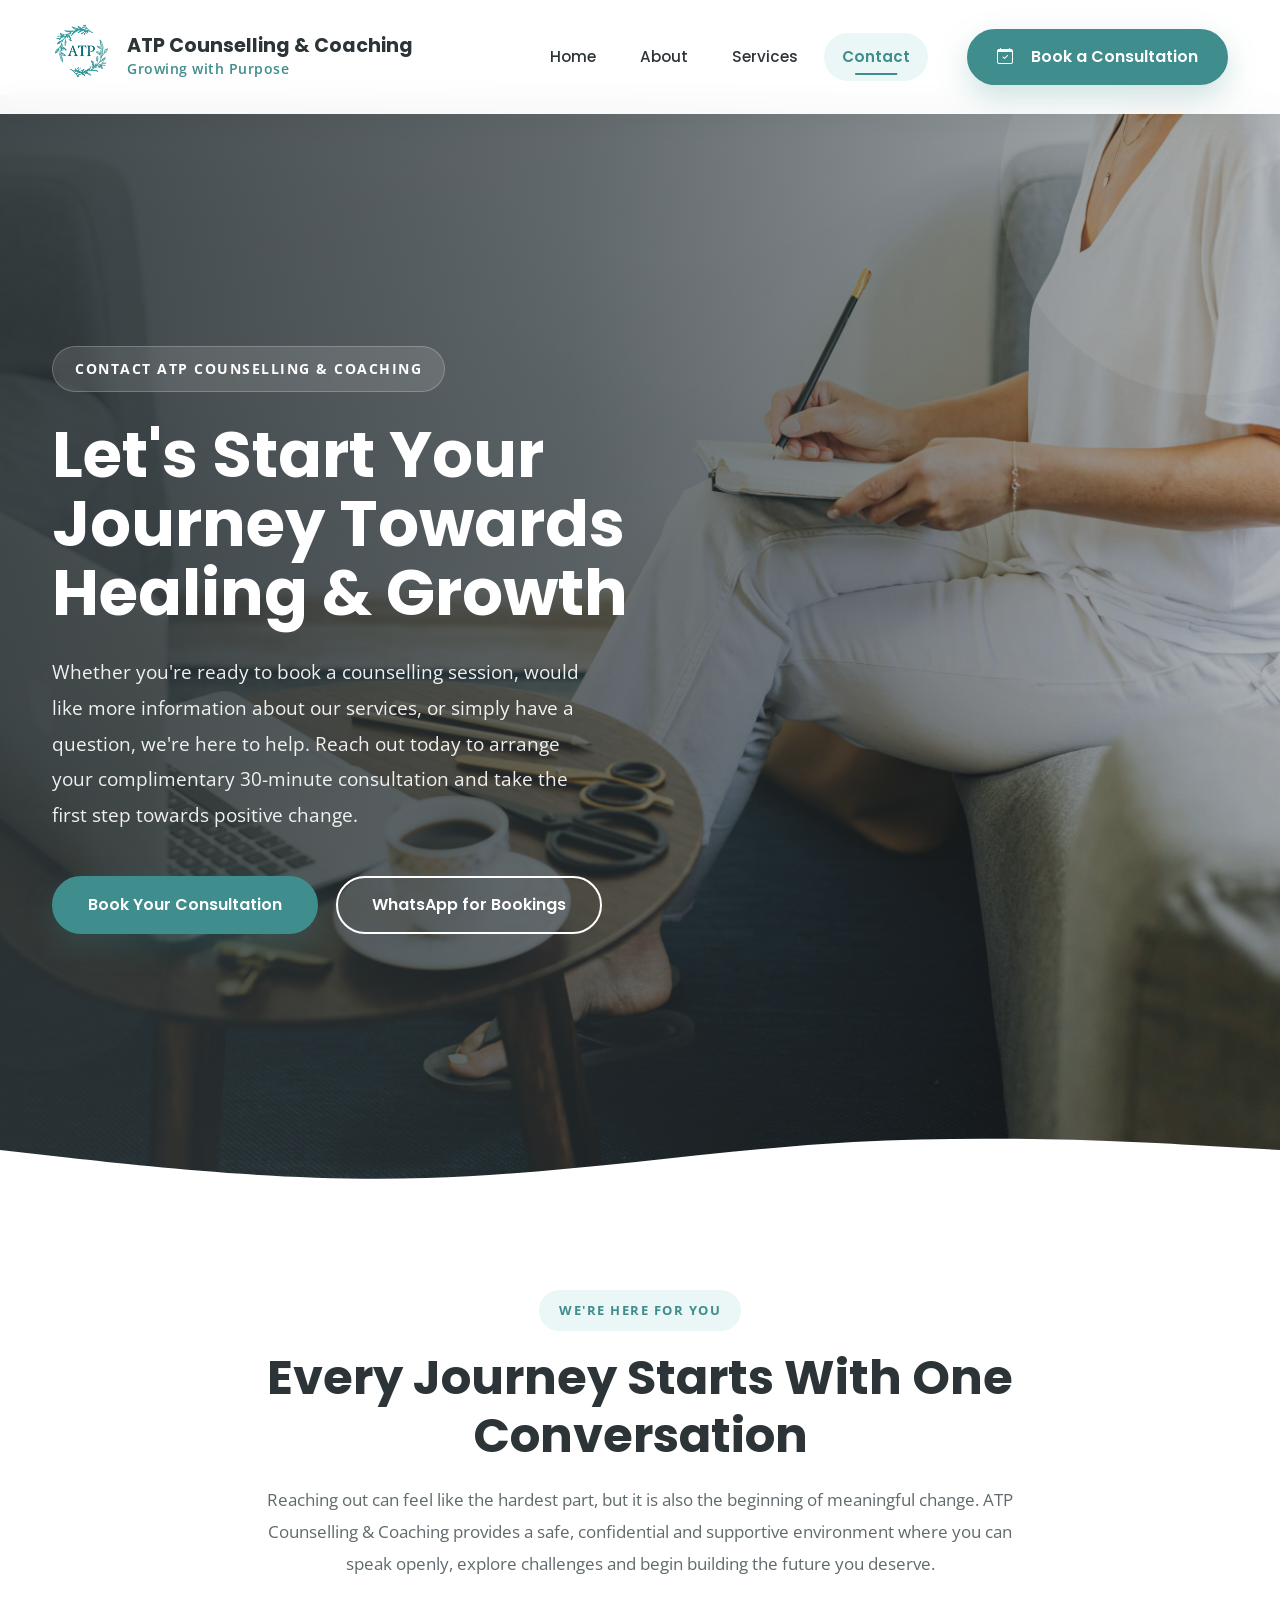
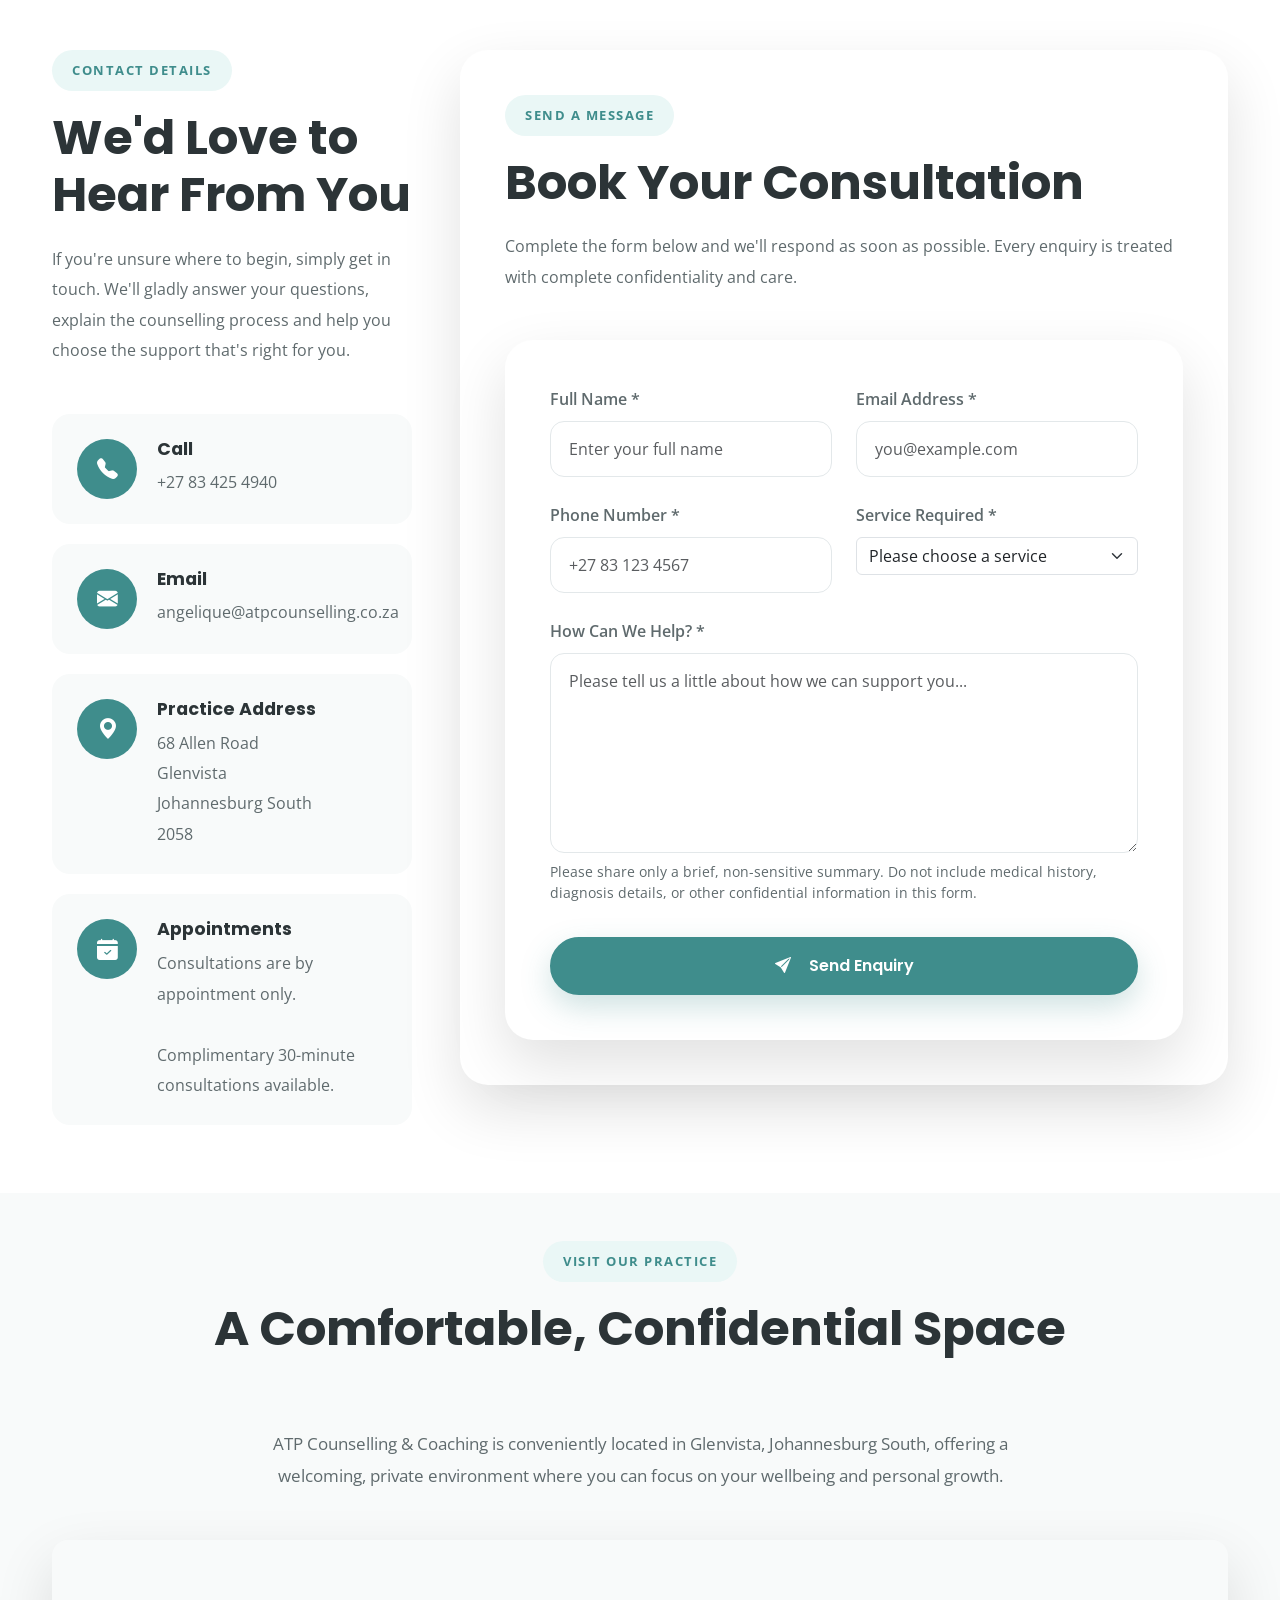
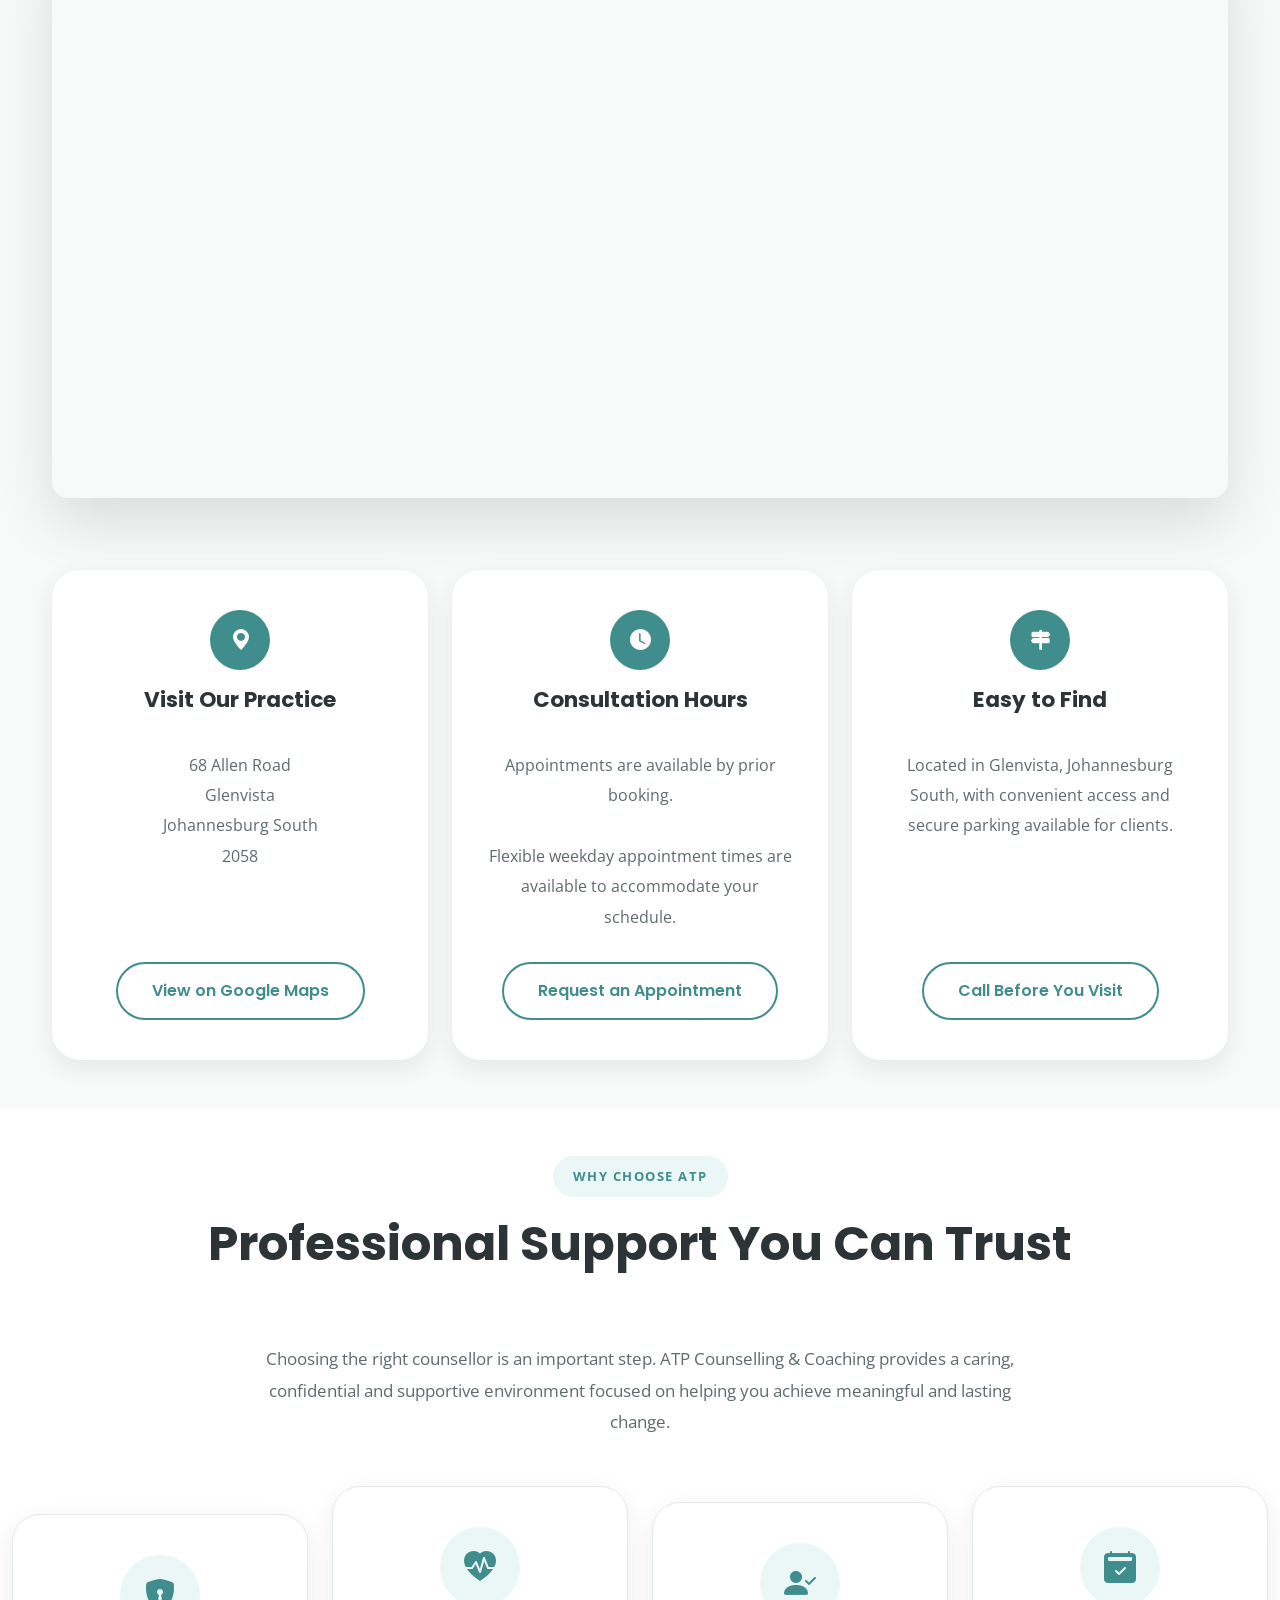
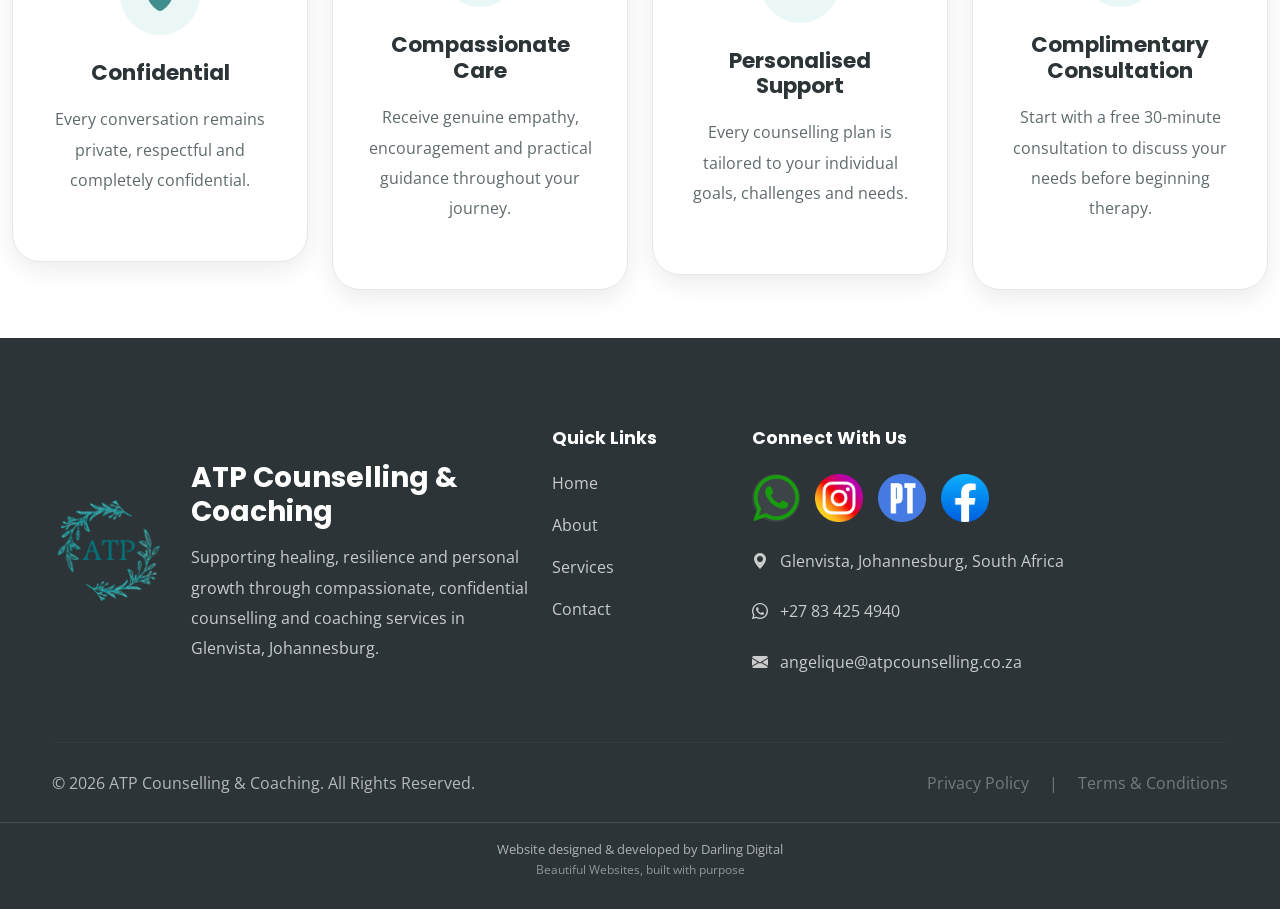
<file: contact.html>
<!DOCTYPE html>
<html lang="en">

<head>

    <!-- ======================================================
        META INFORMATION
    ======================================================= -->

    <meta charset="UTF-8">

    <meta name="viewport"
          content="width=device-width, initial-scale=1.0">

    <meta http-equiv="X-UA-Compatible"
          content="IE=edge">

    <!-- ======================================================
        SEO
    ======================================================= -->

    <title>Contact | ATP Counselling &amp; Coaching</title>

    <meta name="description"
          content="Contact ATP Counselling &amp; Coaching in Glenvista, Johannesburg. Book a counselling session, ask a question or arrange your complimentary 30-minute consultation.">

    <meta name="keywords"
          content="Counselling Johannesburg, Contact Counsellor, Book Counselling Session, Glenvista Counselling, Therapy Contact, Coaching Johannesburg">

    <meta name="author"
          content="ATP Counselling &amp; Coaching">

    <meta name="robots"
          content="index, follow">

    <link rel="canonical"
          href="https://atpcounselling.co.za/contact.html">

    <!-- ======================================================
        OPEN GRAPH
    ======================================================= -->

    <meta property="og:type"
          content="website">

    <meta property="og:title"
          content="Contact ATP Counselling &amp; Coaching">

    <meta property="og:description"
          content="Get in touch with ATP Counselling &amp; Coaching to book a counselling session or complimentary consultation.">

    <meta property="og:url"
          content="https://atpcounselling.co.za/contact.html">

    <meta property="og:image"
          content="https://atpcounselling.co.za/images/logo/logo.png">

    <meta property="og:image:alt" content="ATP Counselling &amp; Coaching logo">
    <meta property="og:image:type" content="image/png">
    <meta name="twitter:card" content="summary">
    <meta name="twitter:title" content="Contact ATP Counselling &amp; Coaching">
    <meta name="twitter:description" content="Get in touch with ATP Counselling &amp; Coaching to book a counselling session or complimentary consultation.">
    <meta name="twitter:image" content="https://atpcounselling.co.za/images/logo/logo.png">

    <meta property="og:site_name"
          content="ATP Counselling &amp; Coaching">

    <!-- ======================================================
        FAVICONS
    ======================================================= -->

    <link rel="icon"
          type="image/png"
          href="images/logo/logo.png">

    <link rel="apple-touch-icon"
          href="images/logo/logo.png">

    <!-- ======================================================
        GOOGLE FONTS
    ======================================================= -->

    <link rel="preconnect"
          href="https://fonts.googleapis.com">

    <link rel="preconnect"
          href="https://fonts.gstatic.com"
          crossorigin>

    <link href="https://fonts.googleapis.com/css2?family=Poppins:wght@300;400;500;600;700;800&family=Open+Sans:wght@300;400;500;600;700&display=swap"
          rel="stylesheet">

    <!-- ======================================================
        BOOTSTRAP
    ======================================================= -->

    <link href="https://cdn.jsdelivr.net/npm/bootstrap@5.3.7/dist/css/bootstrap.min.css"
          rel="stylesheet">

    <link href="https://cdn.jsdelivr.net/npm/bootstrap-icons@1.11.3/font/bootstrap-icons.css"
          rel="stylesheet">

    <link href="https://cdnjs.cloudflare.com/ajax/libs/font-awesome/6.7.2/css/all.min.css"
            rel="stylesheet">
    <!-- ======================================================
        CUSTOM STYLES
    ======================================================= -->

    <link rel="stylesheet"
          href="css/style.css?v=20261117">

</head>

<body>

    <!-- ======================================================
        SKIP LINK
    ======================================================= -->

    <a href="#main-content"
       class="skip-link">

        Skip to main content

    </a>

    <!-- ======================================================
        HEADER
    ======================================================= -->

    <header>

        <nav class="navbar navbar-expand-lg custom-navbar fixed-top">

            <div class="container">

                <a class="navbar-brand"
                   href="index.html"
                   aria-label="ATP Counselling &amp; Coaching Home">

                    <img src="images/logo/logo.png"
                         alt="ATP Counselling &amp; Coaching Logo">

                    <div class="brand-text">

                        <h2>

                            ATP Counselling &amp; Coaching

                        </h2>

                        <span>

                            Growing with Purpose

                        </span>

                    </div>

                </a>

                <button class="navbar-toggler"
                        type="button"
                        data-bs-toggle="collapse"
                        data-bs-target="#mainNav"
                        aria-controls="mainNav"
                        aria-expanded="false"
                        aria-label="Toggle navigation">

                    <span class="navbar-toggler-icon"></span>

                </button>

                <div class="collapse navbar-collapse"
                     id="mainNav">

                    <ul class="navbar-nav ms-auto align-items-lg-center">

                        <li class="nav-item">

                            <a class="nav-link"
                               href="index.html">

                                Home

                            </a>

                        </li>

                        <li class="nav-item">

                            <a class="nav-link"
                               href="about.html">

                                About

                            </a>

                        </li>

                        <li class="nav-item">

                            <a class="nav-link"
                               href="services.html">

                                Services

                            </a>

                        </li>

                        <li class="nav-item">

                            <a class="nav-link active"
                               href="contact.html"
                               aria-current="page">

                                Contact

                            </a>

                        </li>

                        <li class="nav-item ms-lg-3">

                            <a href="https://wa.me/27834254940?text=Hi%20ATP%20Counselling%20%26%20Coaching,%20I%20would%20like%20to%20book%20a%20consultation."
   target="_blank"
   rel="noopener noreferrer"
   class="btn btn-primary">

                                <i class="bi bi-calendar-check me-2"></i>

                                Book a Consultation

                            </a>

                        </li>

                    </ul>

                </div>

            </div>

        </nav>

    </header>

    <!-- ======================================================
        MAIN CONTENT
    ======================================================= -->

    <main id="main-content">

        <!-- ======================================================
            HERO
        ======================================================= -->

        <section class="hero contact-hero">

            <img src="images/hero/personwriting.jpg"
                 alt="ATP Counselling &amp; Coaching"
                 class="hero-image"
                 loading="eager"
                 fetchpriority="high">

            <div class="hero-overlay"></div>

            <div class="container">

                <div class="row align-items-center min-vh-100">

                    <div class="col-lg-7">

                        <div class="hero-content">

                                                        <span class="hero-tag">

                                Contact ATP Counselling &amp; Coaching

                            </span>

                            <h1>

                                Let's Start Your Journey Towards Healing &amp; Growth

                            </h1>

                            <p>

                                Whether you're ready to book a counselling
                                session, would like more information about our
                                services, or simply have a question, we're
                                here to help. Reach out today to arrange your
                                complimentary 30-minute consultation and take
                                the first step towards positive change.

                            </p>

                            <div class="hero-buttons">

                                <a href="#contact-form"
                                   class="btn btn-primary">

                                    Book Your Consultation

                                </a>

                                <a href="https://wa.me/27834254940?text=Hi%2C%20I%20would%20like%20to%20enquire%20about%20booking%20an%20appointment."
                                   class="btn btn-outline-light"
                                   target="_blank"
                                   rel="noopener noreferrer">

                                    WhatsApp for Bookings

                                </a>

                            </div>

                        </div>

                    </div>

                </div>

            </div>

            <div class="hero-divider">

                <svg xmlns="http://www.w3.org/2000/svg"
                     viewBox="0 0 1440 120"
                     preserveAspectRatio="none">

                    <path fill="#ffffff"
                          d="M0,64L80,74.7C160,85,320,107,480,101.3C640,96,800,64,960,53.3C1120,43,1280,53,1360,58.7L1440,64V120H0Z">

                    </path>

                </svg>

            </div>

        </section>

        <!-- ======================================================
            INTRODUCTION
        ======================================================= -->

        <section class="section-padding">

            <div class="container">

                <div class="row justify-content-center">

                    <div class="col-xl-9 text-center">

                        <span class="section-tag">

                            We're Here For You

                        </span>

                        <h2 class="section-heading">

                            Every Journey Starts With One Conversation

                        </h2>

                        <p class="section-description">

                            Reaching out can feel like the hardest part, but
                            it is also the beginning of meaningful change.
                            ATP Counselling &amp; Coaching provides a safe,
                            confidential and supportive environment where you
                            can speak openly, explore challenges and begin
                            building the future you deserve.

                        </p>

                    </div>

                </div>

            </div>

        </section>

        <!-- ======================================================
            CONTACT INFORMATION
        ======================================================= -->

        <section class="contact-details-section pb-5">

            <div class="container">

                <div class="row g-5">

                    <!-- ==========================================
                        CONTACT DETAILS
                    =========================================== -->

                    <div class="col-lg-4">

                        <span class="section-tag">

                            Contact Details

                        </span>

                        <h2 class="section-heading">

                            We'd Love to Hear From You

                        </h2>

                        <p class="mb-5">

                            If you're unsure where to begin, simply get in
                            touch. We'll gladly answer your questions,
                            explain the counselling process and help you
                            choose the support that's right for you.

                        </p>

                        <div class="contact-card">

                            <div class="contact-icon">

                                <i class="bi bi-telephone-fill"></i>

                            </div>

                            <div>

                                <h5>

                                    Call

                                </h5>

                                <a href="tel:+27834254940">

                                    +27 83 425 4940

                                </a>

                            </div>

                        </div>

                        <div class="contact-card">

                            <div class="contact-icon">

                                <i class="bi bi-envelope-fill"></i>

                            </div>

                            <div>

                                <h5>

                                    Email

                                </h5>

                                <a href="mailto:angelique@atpcounselling.co.za">

                                    angelique@atpcounselling.co.za

                                </a>

                            </div>

                        </div>

                        <div class="contact-card">

                            <div class="contact-icon">

                                <i class="bi bi-geo-alt-fill"></i>

                            </div>

                            <div>

                                <h5>

                                    Practice Address

                                </h5>

                                <p>

                                    68 Allen Road<br>

                                    Glenvista<br>

                                    Johannesburg South<br>

                                    2058

                                </p>

                            </div>

                        </div>

                        <div class="contact-card">

                            <div class="contact-icon">

                                <i class="bi bi-calendar-check-fill"></i>

                            </div>

                            <div>

                                <h5>

                                    Appointments

                                </h5>

                                <p>

                                    Consultations are by appointment only.

                                    <br><br>

                                    Complimentary
                                    30-minute consultations available.

                                </p>

                            </div>

                        </div>

                    </div>

                    <!-- ==========================================
                        CONTACT FORM
                    =========================================== -->

                    <div class="col-lg-8">

                        <div class="contact-form"
                             id="contact-form">

                            <span class="section-tag">

                                Send a Message

                            </span>

                            <h2>

                                Book Your Consultation

                            </h2>

                            <p class="mb-5">

                                                                Complete the form below and we'll respond as
                                soon as possible. Every enquiry is treated
                                with complete confidentiality and care.

                            </p>

                            <form class="contact-form"
                                  data-enquiry-form
                                  action="https://formsubmit.co/angelique@atpcounselling.co.za"
                                  method="POST">

                                <!-- ======================================
                                    FORMSUBMIT SETTINGS
                                ======================================= -->

                                <input type="hidden"
                                       name="_subject"
                                       value="New ATP Counselling Website Enquiry">

                                <input type="hidden"
                                       name="_captcha"
                                       value="false">

                                <input type="hidden"
                                       name="_template"
                                       value="table">

                                <input type="hidden"
                                       name="_next"
                                       value="https://atpcounselling.co.za/thank-you.html">

                                <input type="hidden"
                                       name="_autoresponse"
                                       value="Thank you for contacting ATP Counselling &amp; Coaching. Your enquiry has been received and we will contact you as soon as possible.">

                                <div class="row">

                                    <!-- Name -->

                                    <div class="col-md-6 mb-4">

                                        <label for="name"
                                               class="form-label">

                                            Full Name <span>*</span>

                                        </label>

                                        <input type="text"
                                               class="form-control"
                                               id="name"
                                               name="name"
                                               placeholder="Enter your full name"
                                               required>

                                    </div>

                                    <!-- Email -->

                                    <div class="col-md-6 mb-4">

                                        <label for="email"
                                               class="form-label">

                                            Email Address <span>*</span>

                                        </label>

                                        <input type="email"
                                               class="form-control"
                                               id="email"
                                               name="email"
                                               placeholder="you@example.com"
                                               required>

                                    </div>

                                    <!-- Phone -->

                                    <div class="col-md-6 mb-4">

                                        <label for="phone"
                                               class="form-label">

                                            Phone Number <span>*</span>

                                        </label>

                                        <input type="tel"
                                               class="form-control"
                                               id="phone"
                                               name="phone"
                                               placeholder="+27 83 123 4567"
                                               pattern="^\+?[0-9\s()-]{10,20}$"
                                               required>

                                    </div>

                                    <!-- Service -->

                                    <div class="col-md-6 mb-4">

                                        <label for="service"
                                               class="form-label">

                                            Service Required <span>*</span>

                                        </label>

                                        <select class="form-select"
                                                id="service"
                                                name="service"
                                                required>

                                            <option value="">

                                                Please choose a service

                                            </option>

                                            <option>

                                                Trauma Counselling

                                            </option>

                                            <option>

                                                Bereavement Counselling

                                            </option>

                                            <option>

                                                Relationship Counselling

                                            </option>

                                            <option>

                                                Parenting Skills

                                            </option>

                                            <option>

                                                Family Conflict

                                            </option>

                                            <option>

                                                Anxiety &amp; Mild Depression

                                            </option>

                                            <option>

                                                Trauma Debriefing

                                            </option>

                                            <option>

                                                Emotional Support

                                            </option>

                                            <option>

                                                Stress Management

                                            </option>

                                            <option>

                                                Mediation

                                            </option>

                                            <option>

                                                Goal Setting

                                            </option>

                                            <option>

                                                Motivational Coaching

                                            </option>

                                            <option>

                                                Mindfulness

                                            </option>

                                            <option>

                                                Self-Esteem &amp; Confidence

                                            </option>

                                            <option>

                                                Study Skills

                                            </option>

                                            <option>

                                                Bullying Support

                                            </option>

                                            <option>

                                                School &amp; Workplace Stress

                                            </option>

                                            <option>

                                                Time Management

                                            </option>

                                            <option>

                                                Other

                                            </option>

                                        </select>

                                    </div>

                                    <!-- Message -->

                                    <div class="col-12 mb-4">

                                        <label for="message"
                                               class="form-label">

                                            How Can We Help? <span>*</span>

                                        </label>

                                        <textarea class="form-control"
                                                  id="message"
                                                  name="message"
                                                  rows="7"
                                                  placeholder="Please tell us a little about how we can support you..."
                                                  required></textarea>

                                    </div>

                                    <!-- Submit -->

                                    <div class="col-12">

                                        <button type="submit"
                                                class="btn btn-primary">

                                            <i class="bi bi-send-fill me-2"></i>

                                            Send Enquiry

                                        </button>

                                    </div>

                                </div>

                            </form>

                        </div>

                    </div>

                </div>

            </div>

        </section>

        <!-- ======================================================
            LOCATION
        ======================================================= -->

        <section class="location-section py-5 bg-light">

            <div class="container">

                <div class="text-center mb-5">

                    <span class="section-tag">

                        Visit Our Practice

                    </span>

                    <h2 class="section-heading">

                        A Comfortable, Confidential Space

                    </h2>

                    <p class="section-description">

                        ATP Counselling &amp; Coaching is conveniently located
                        in Glenvista, Johannesburg South, offering a welcoming,
                        private environment where you can focus on your
                        wellbeing and personal growth.

                    </p>

                </div>

                <div class="overflow-hidden rounded-4 shadow-lg">

                    <iframe

                                            title="ATP Counselling &amp; Coaching Location"
                        src="https://www.google.com/maps?q=68+Allen+Rd,+Glenvista,+Johannesburg+South,+2058&output=embed"
                        width="100%"
                        height="550"
                        style="border:0;"
                        loading="lazy"
                        allowfullscreen
                        referrerpolicy="no-referrer-when-downgrade">

                    </iframe>

                </div>

                <!-- ==========================================
                    LOCATION INFORMATION
                =========================================== -->

                <div class="row g-4 mt-5">

                    <div class="col-lg-4">

                        <div class="location-card h-100">

                            <div class="contact-icon mx-auto">

                                <i class="bi bi-geo-alt-fill"></i>

                            </div>

                            <h4>

                                Visit Our Practice

                            </h4>

                            <p>

                                68 Allen Road<br>

                                Glenvista<br>

                                Johannesburg South<br>

                                2058

                            </p>

                            <a href="https://www.google.com/maps?q=68+Allen+Rd,+Glenvista,+Johannesburg+South,+2058"
                               target="_blank"
                               rel="noopener noreferrer"
                               class="btn btn-outline-primary">

                                View on Google Maps

                            </a>

                        </div>

                    </div>

                    <div class="col-lg-4">

                        <div class="location-card h-100">

                            <div class="contact-icon mx-auto">

                                <i class="bi bi-clock-fill"></i>

                            </div>

                            <h4>

                                Consultation Hours

                            </h4>

                            <p>

                                Appointments are available by prior booking.

                                <br><br>

                                Flexible weekday appointment times are
                                available to accommodate your schedule.

                            </p>

                            <a href="#contact-form"
                               class="btn btn-outline-primary">

                                Request an Appointment

                            </a>

                        </div>

                    </div>

                    <div class="col-lg-4">

                        <div class="location-card h-100">

                            <div class="contact-icon mx-auto">

                                <i class="bi bi-signpost-2-fill"></i>

                            </div>

                            <h4>

                                Easy to Find

                            </h4>

                            <p>

                                Located in Glenvista, Johannesburg South,
                                with convenient access and secure parking
                                available for clients.

                            </p>

                            <a href="tel:+27834254940"
                               class="btn btn-outline-primary">

                                Call Before You Visit

                            </a>

                        </div>

                    </div>

                </div>

            </div>

        </section>

        <!-- ======================================================
            WHY CHOOSE ATP
        ======================================================= -->

        <section class="why-atp-section contact-benefits-section py-5">

            <div class="container">

                <div class="text-center mb-5">

                    <span class="section-tag">

                        Why Choose ATP

                    </span>

                    <h2 class="section-heading">

                        Professional Support You Can Trust

                    </h2>

                    <p class="section-description">

                        Choosing the right counsellor is an important step.
                        ATP Counselling &amp; Coaching provides a caring,
                        confidential and supportive environment focused on
                        helping you achieve meaningful and lasting change.

                    </p>

                </div>

                <div class="row g-4 contact-benefits-grid">

                    <div class="col-lg-3 col-md-6">

                        <div class="service-card h-100 text-center">

                            <i class="bi bi-shield-lock-fill"></i>

                            <h4>

                                Confidential

                            </h4>

                            <p>

                                Every conversation remains private,
                                respectful and completely confidential.

                            </p>

                        </div>

                    </div>

                    <div class="col-lg-3 col-md-6">

                        <div class="service-card h-100 text-center">

                            <i class="bi bi-heart-pulse-fill"></i>

                            <h4>

                                Compassionate Care

                            </h4>

                            <p>

                                Receive genuine empathy, encouragement and
                                practical guidance throughout your journey.

                            </p>

                        </div>

                    </div>

                    <div class="col-lg-3 col-md-6">

                        <div class="service-card h-100 text-center">

                            <i class="bi bi-person-check-fill"></i>

                            <h4>

                                Personalised Support

                            </h4>

                            <p>

                                Every counselling plan is tailored to your
                                individual goals, challenges and needs.

                            </p>

                        </div>

                    </div>

                    <div class="col-lg-3 col-md-6">

                        <div class="service-card h-100 text-center">

                            <i class="bi bi-calendar2-check-fill"></i>

                            <h4>

                                Complimentary Consultation

                            </h4>

                            <p>

                                Start with a free 30-minute consultation to
                                discuss your needs before beginning therapy.

                            </p>

                        </div>

                    </div>

                </div>

            </div>

        </section>


                <!-- ======================================================
            FOOTER
        ======================================================= -->

        <footer class="site-footer">

            <div class="container">

                <div class="row gy-5">

                    <!-- Company Information -->

                    <div class="col-lg-5 footer-branding">

                        <a href="index.html"
                           class="footer-logo">

                            <img src="images/logo/logo.png"
                                 alt="ATP Counselling &amp; Coaching Logo">

                        </a>

                        <h3>

                            ATP Counselling &amp; Coaching

                        </h3>

                        <p>

                            Supporting healing, resilience and personal
                            growth through compassionate, confidential
                            counselling and coaching services in
                            Glenvista, Johannesburg.

                        </p>

                    </div>

                    <!-- Quick Links -->

                    <div class="col-md-3 col-lg-2">

                        <h5>

                            Quick Links

                        </h5>

                        <ul class="footer-links">

                            <li>

                                <a href="index.html">

                                    Home

                                </a>

                            </li>

                            <li>

                                <a href="about.html">

                                    About

                                </a>

                            </li>

                            <li>

                                <a href="services.html">

                                    Services

                                </a>

                            </li>

                            <li>

                                <a href="contact.html">

                                    Contact

                                </a>

                            </li>

                        </ul>

                    </div>

                    <!-- Contact & Social -->

                    <div class="col-md-4 col-lg-5">

                        <h5>

                            Connect With Us

                        </h5>

                        <div class="footer-social">

                            <a href="https://wa.me/27834254940"
                               target="_blank"
                               rel="noopener noreferrer"
                               aria-label="WhatsApp">

                                <img src="images/social/whatsapp.png"
                                     alt="WhatsApp">

                            </a>

                            <a href="https://www.instagram.com/atp_counselling_and_coaching?igsh=d2todDFxMTQ5eW44"
                               target="_blank"
                               rel="noopener noreferrer"
                               aria-label="Instagram">

                                <img src="images/social/instagram.png"
                                     alt="Instagram">

                            </a>

                            <a href="https://www.psychologytoday.com/za/counselling/angelique-torres-polonia-glenvista-gt/1306987"
                               target="_blank"
                               rel="noopener noreferrer"
                               aria-label="Psychology Today">

                                <img src="images/social/psychologytoday.png"
                                     alt="Psychology Today">

                            </a>

                            <a href="https://www.facebook.com/profile.php?id=61561358146511"
                               target="_blank"
                               rel="noopener noreferrer"
                               aria-label="Facebook">

                                <img src="images/social/facebook.png"
                                     alt="Facebook">

                            </a>

                        </div>

                        <div class="footer-contact mt-4">

                            <p>

                                <i class="bi bi-geo-alt-fill me-2"></i>

                                Glenvista, Johannesburg, South Africa

                            </p>

                            <p>

                                <i class="bi bi-whatsapp me-2"></i>

                                <a href="https://wa.me/27834254940"
                                   target="_blank"
                                   rel="noopener noreferrer">

                                    +27 83 425 4940

                                </a>

                            </p>

                            <p>

                                <i class="bi bi-envelope-fill me-2"></i>

                                <a href="mailto:angelique@atpcounselling.co.za">

                                    angelique@atpcounselling.co.za

                                </a>

                            </p>

                        </div>

                    </div>

                </div>

                <hr>

                <div class="footer-bottom d-lg-flex justify-content-between align-items-center">

                    <p class="mb-2 mb-lg-0">

                        &copy; 2026 ATP Counselling &amp; Coaching.
                        All Rights Reserved.

                    </p>

                
<div class="footer-legal">
    <span>Privacy Policy</span>
    <span class="mx-2">|</span>
    <span>Terms &amp; Conditions</span>
</div>
</div>



            </div>

            <div class="footer-credit">
        <p>Website designed &amp; developed by Darling Digital</p>
        <p class="footer-credit-slogan">Beautiful Websites, built with purpose</p>
    </div>
</footer>

    </main>

    <!-- ======================================================
        JAVASCRIPT
    ======================================================= -->

    <script src="https://cdn.jsdelivr.net/npm/bootstrap@5.3.7/dist/js/bootstrap.bundle.min.js"></script>

    <script src="js/script.js"></script>

</body>

</html>
</file>
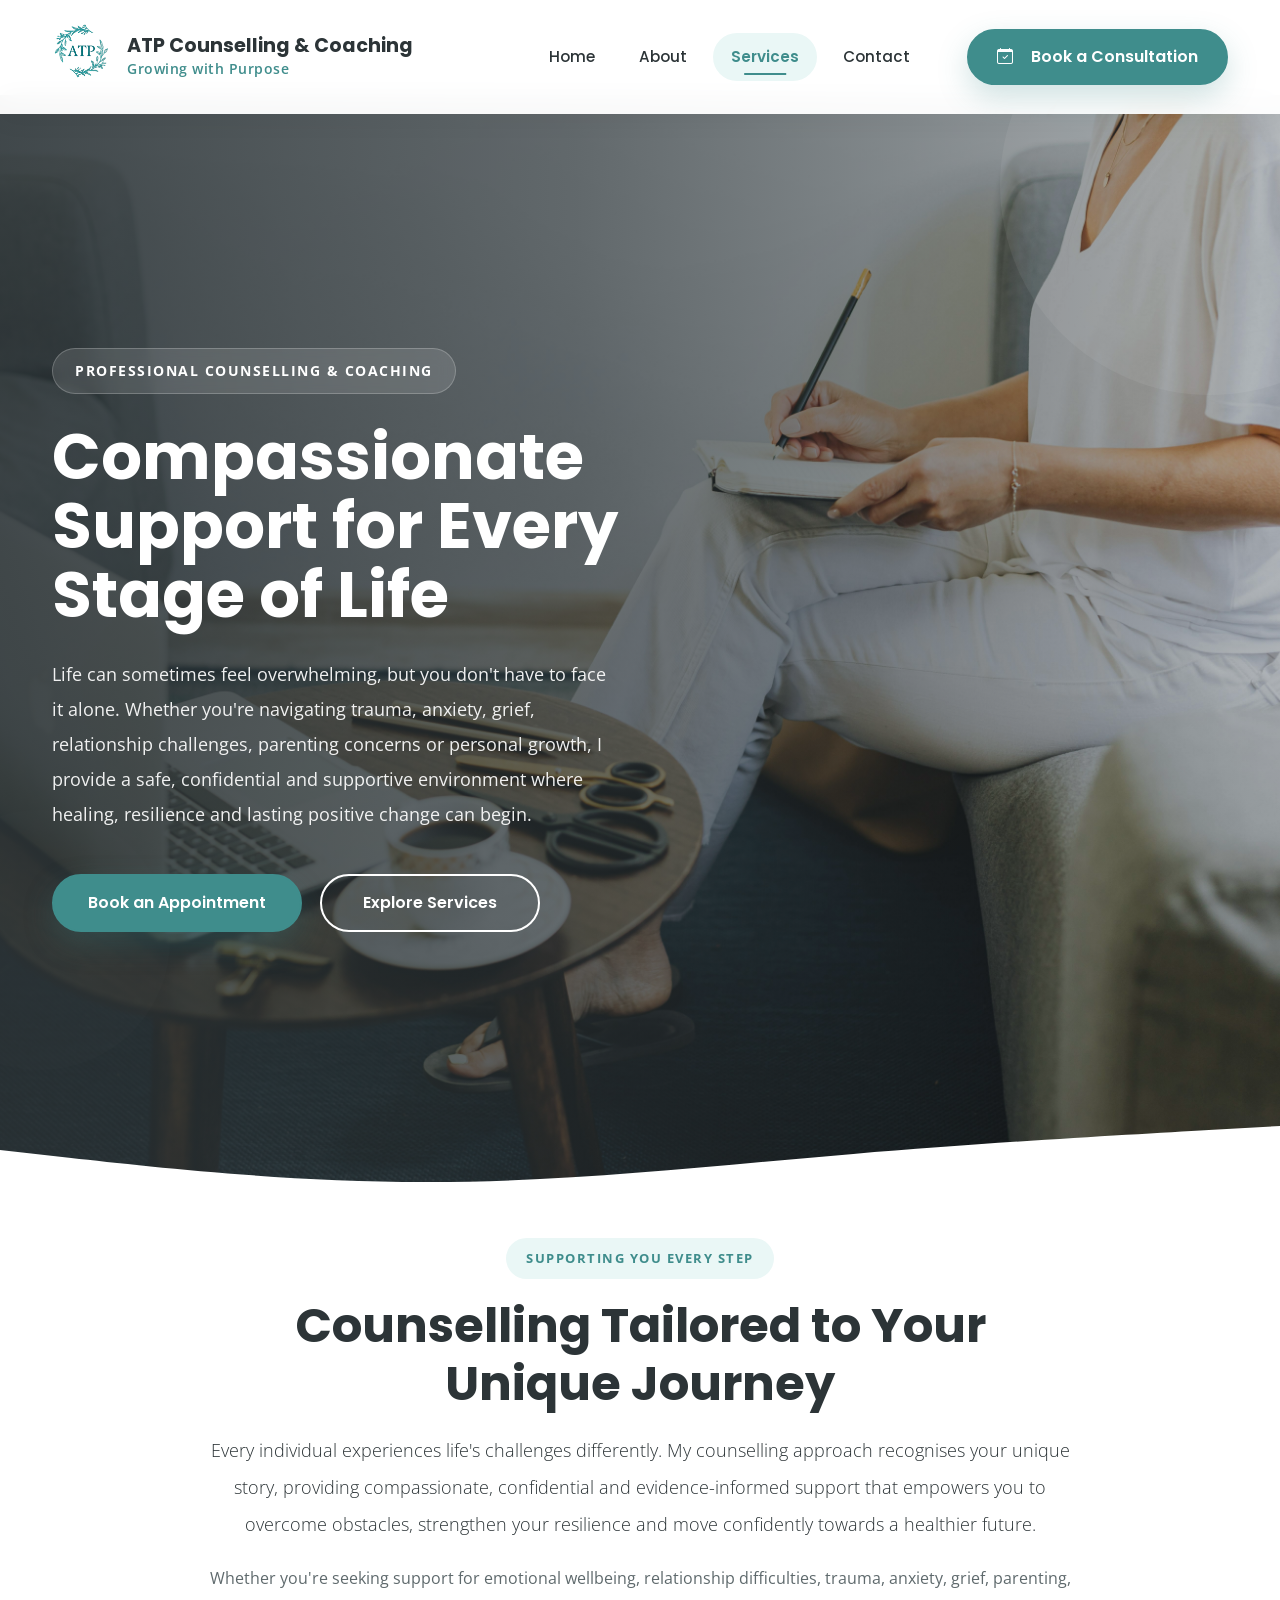
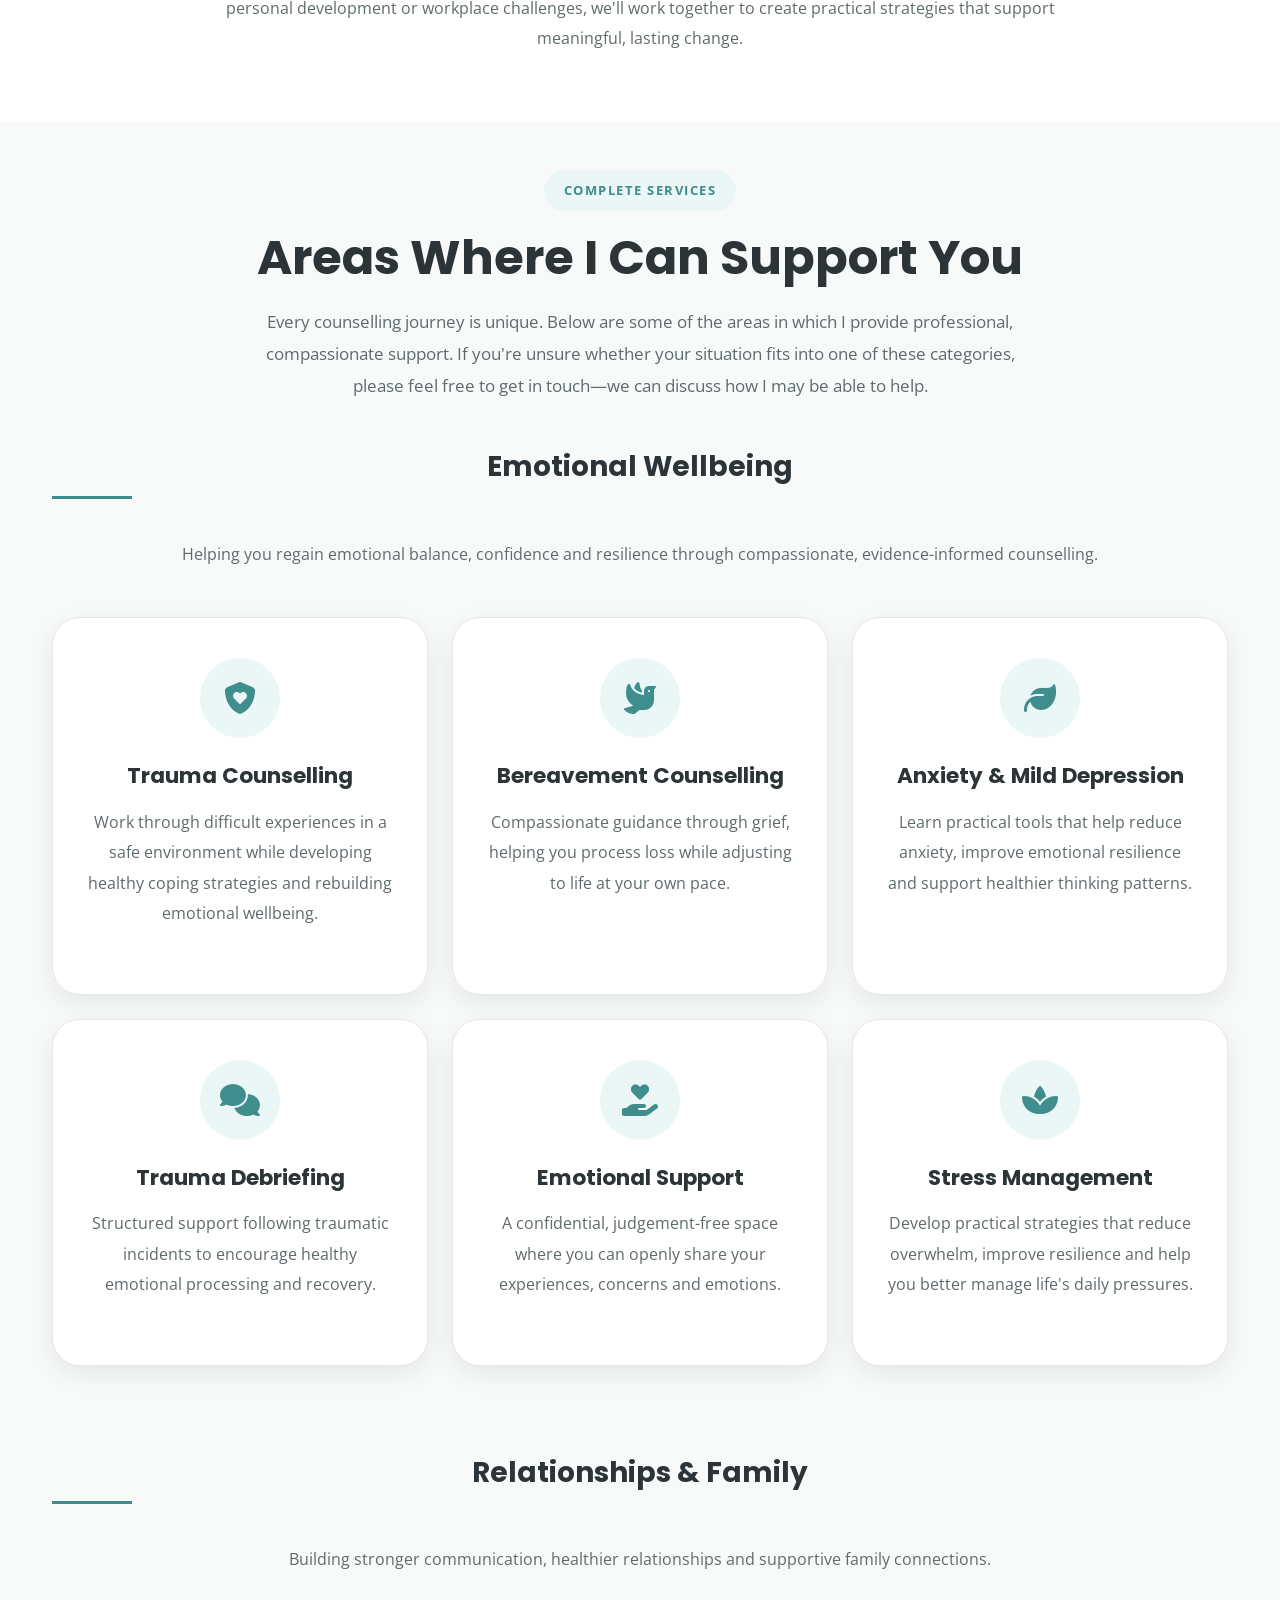
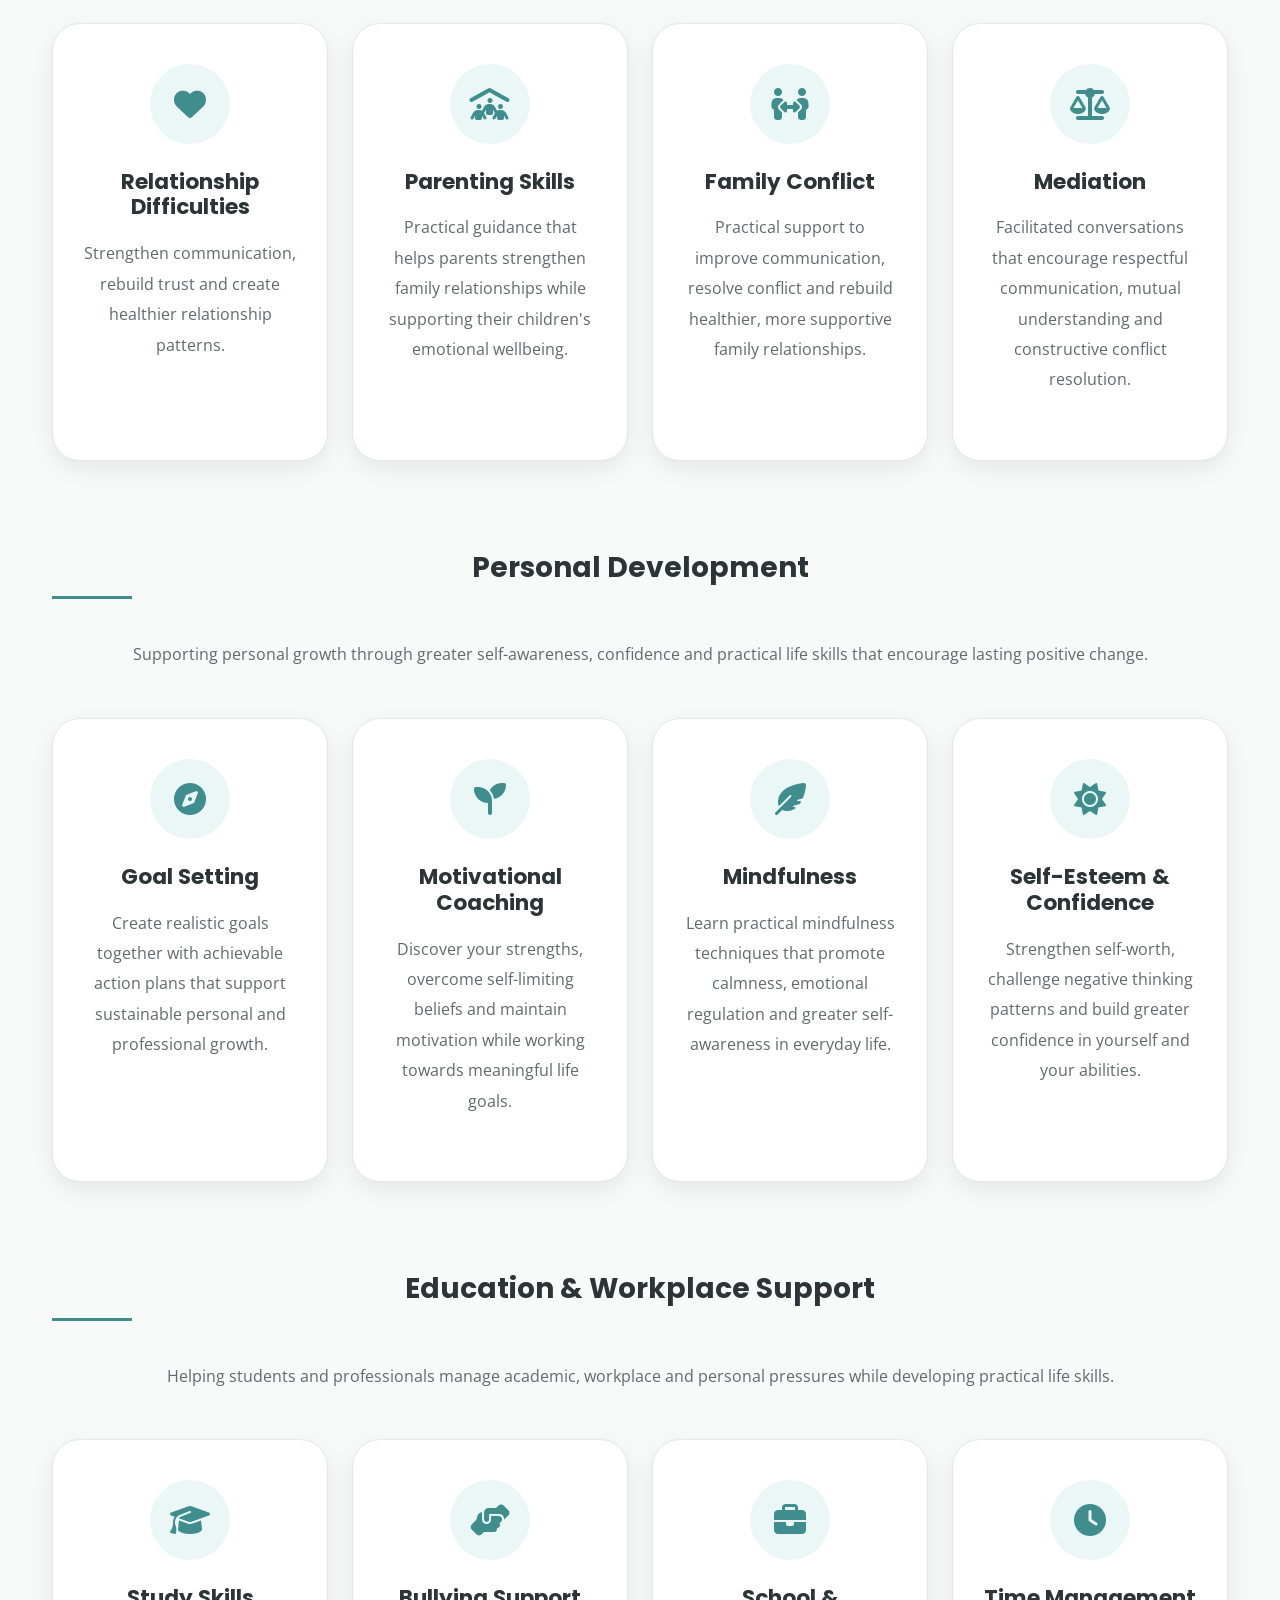
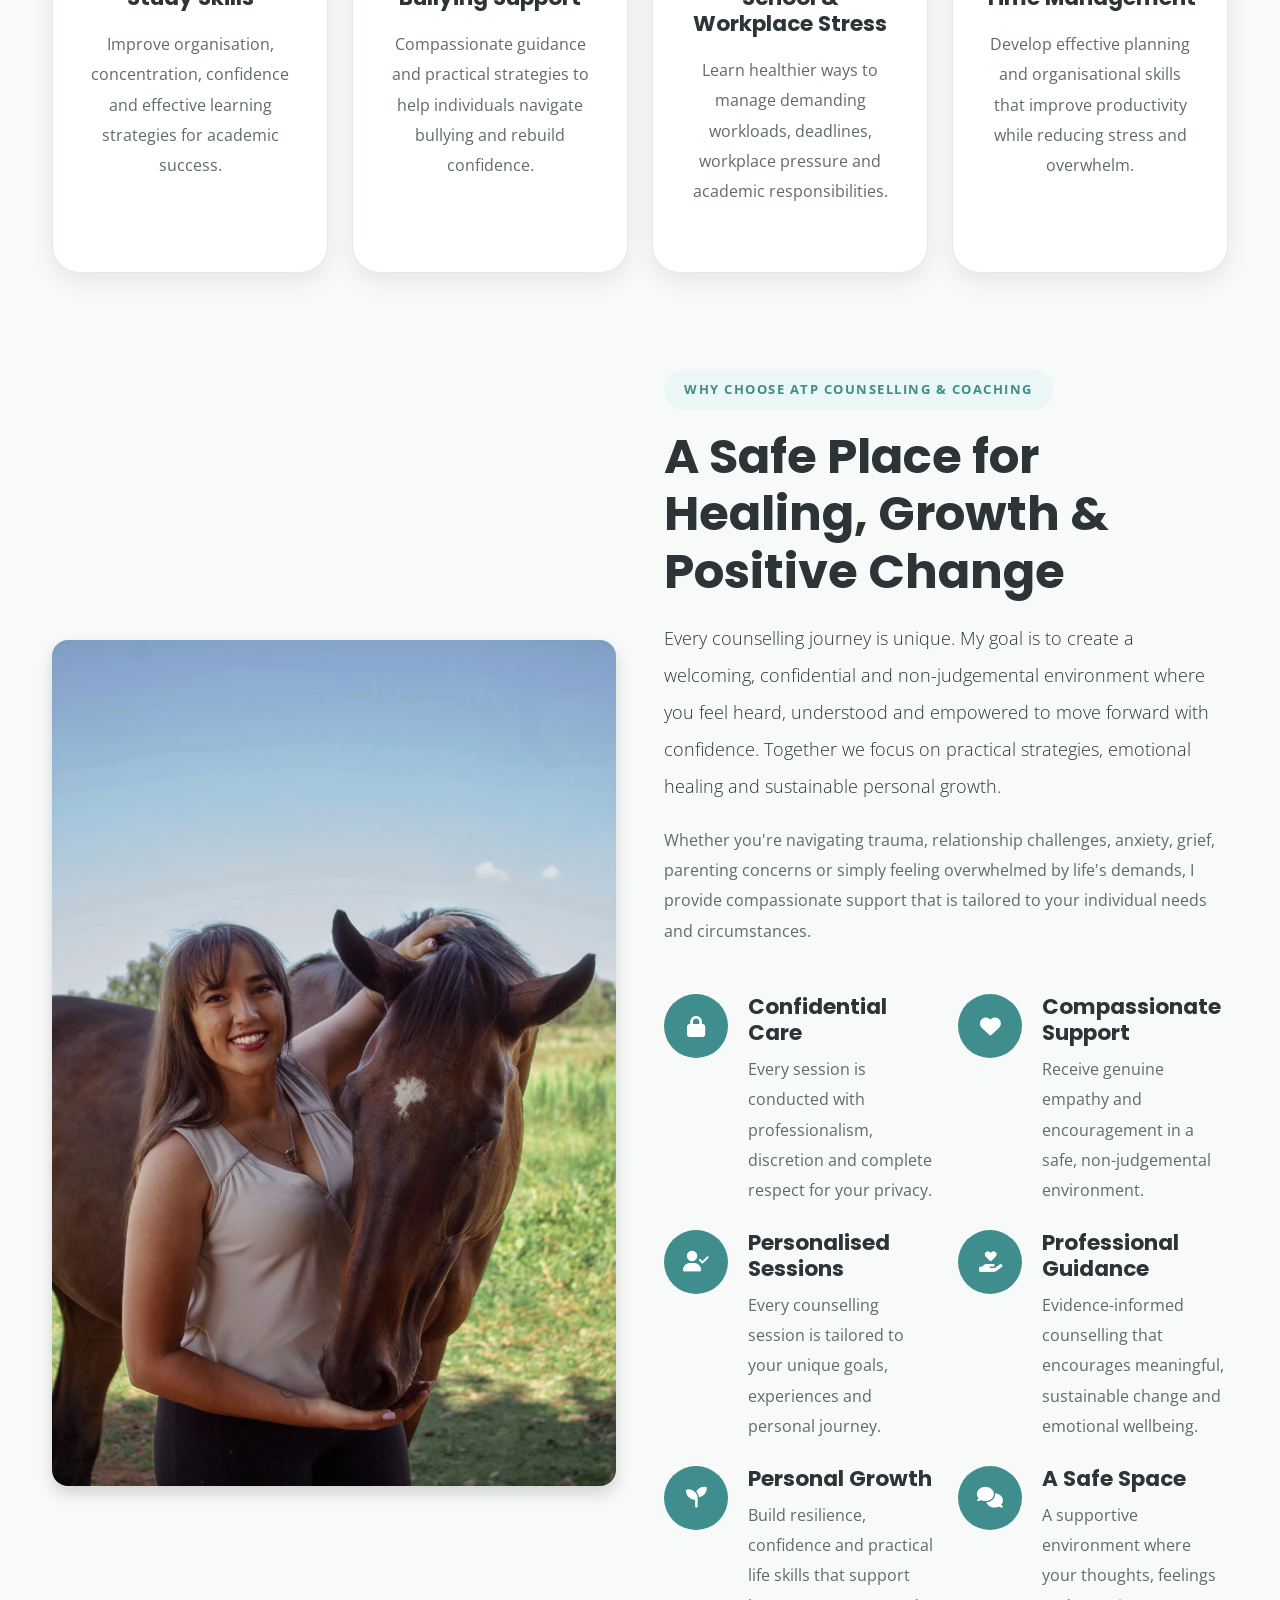
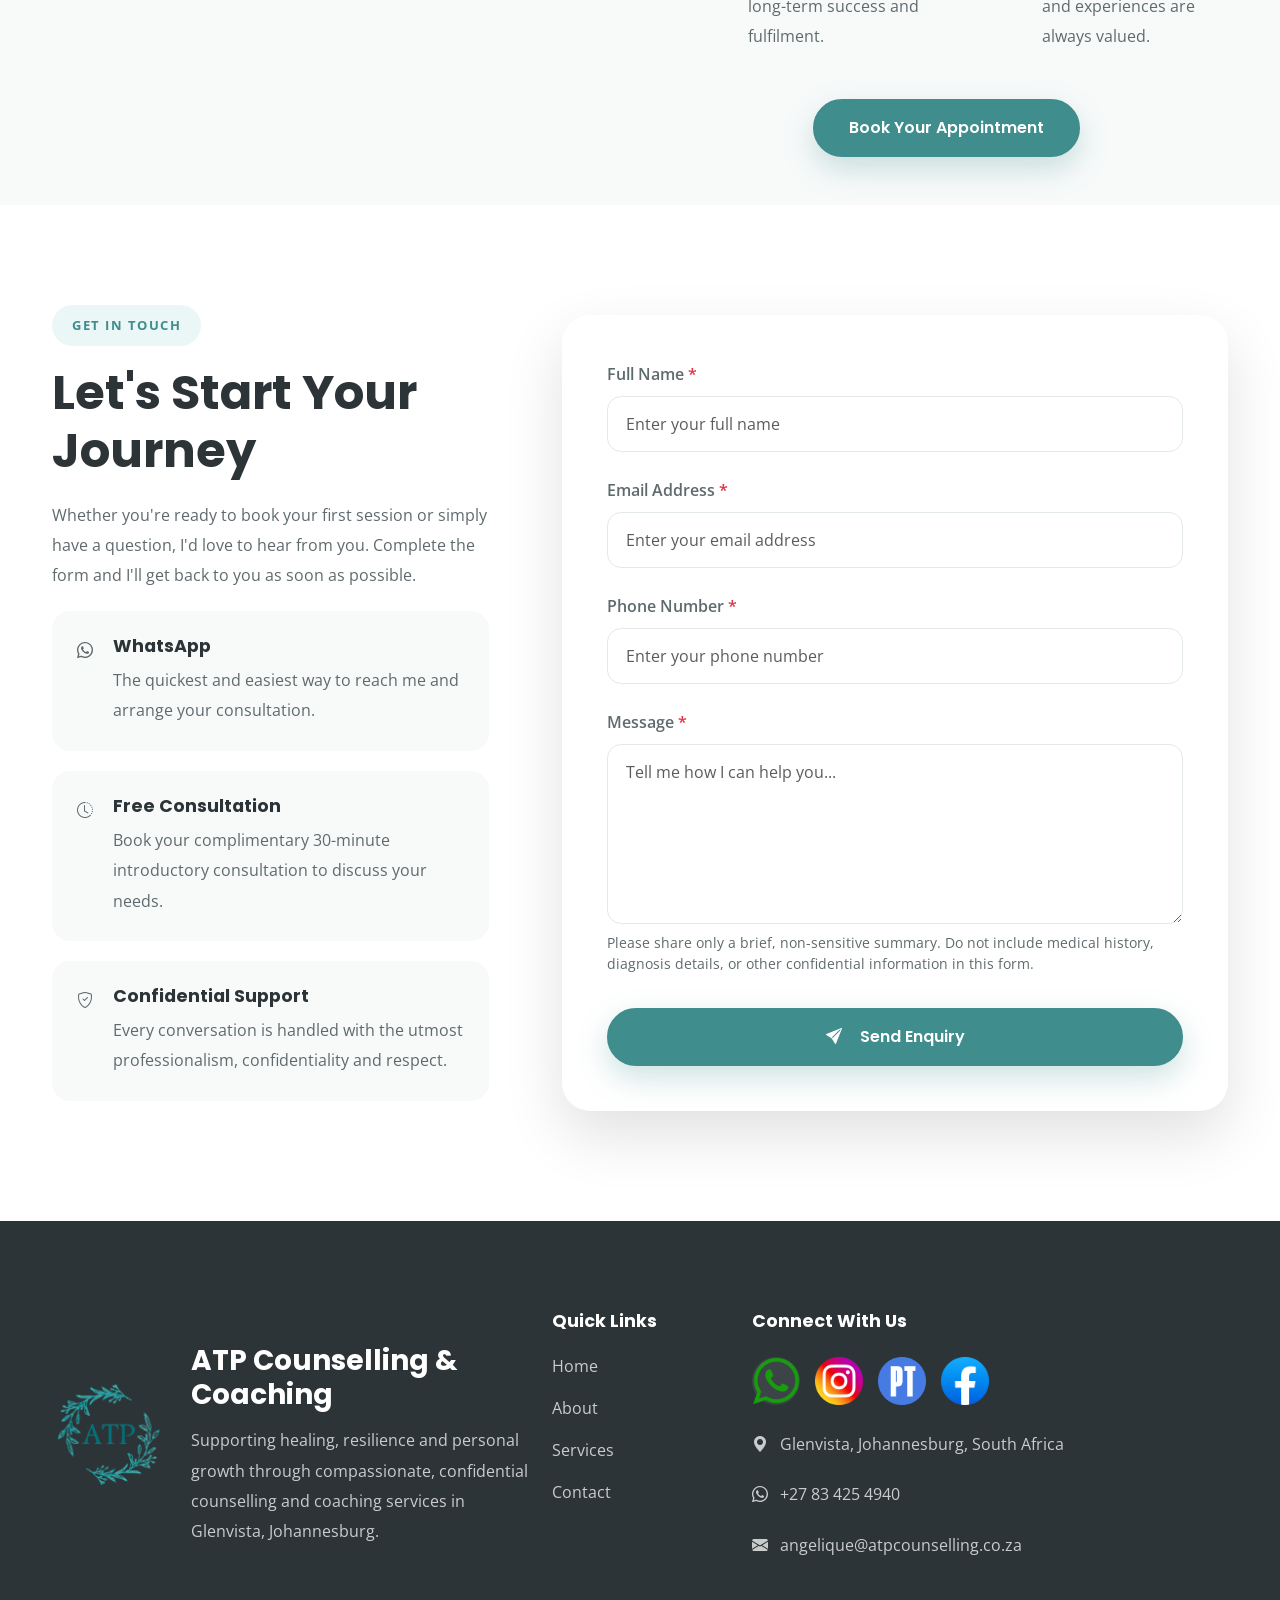
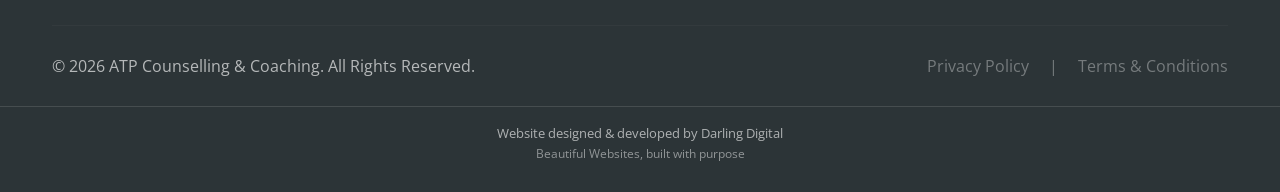
<file: services.html>
<!DOCTYPE html>
<html lang="en">

<head>

    <!-- ======================================================
        META INFORMATION
    ======================================================= -->

    <meta charset="UTF-8">

    <meta name="viewport"
          content="width=device-width, initial-scale=1.0">

    <meta http-equiv="X-UA-Compatible"
          content="IE=edge">

    <!-- ======================================================
        SEO
    ======================================================= -->

    <title>Services | ATP Counselling &amp; Coaching</title>

    <meta name="description"
          content="Professional counselling and coaching services for children, teenagers, adults, couples and families. Support for trauma, anxiety, grief, relationships, personal growth and emotional wellbeing.">

    <meta name="keywords"
          content="Counselling Johannesburg, Counselling Glenvista, Trauma Counselling, Anxiety Support, Bereavement Counselling, Parenting Guidance, Relationship Counselling, NLP Life Coach">

    <meta name="author"
          content="ATP Counselling &amp; Coaching">

    <meta name="robots"
          content="index, follow">

    <link rel="canonical"
          href="https://atpcounselling.co.za/services.html">

    <!-- ======================================================
        OPEN GRAPH
    ======================================================= -->

    <meta property="og:type"
          content="website">

    <meta property="og:title"
          content="Professional Counselling Services | ATP Counselling &amp; Coaching">

    <meta property="og:description"
          content="Compassionate counselling and coaching services tailored to your unique journey.">

    <meta property="og:url"
          content="https://atpcounselling.co.za/services.html">

    <meta property="og:image"
          content="https://atpcounselling.co.za/images/logo/logo.png">

    <meta property="og:image:alt" content="ATP Counselling &amp; Coaching logo">
    <meta property="og:image:type" content="image/png">
    <meta name="twitter:card" content="summary">
    <meta name="twitter:title" content="Services | ATP Counselling &amp; Coaching">
    <meta name="twitter:description" content="Compassionate counselling and coaching services tailored to your unique journey.">
    <meta name="twitter:image" content="https://atpcounselling.co.za/images/logo/logo.png">

    <meta property="og:site_name"
          content="ATP Counselling &amp; Coaching">

    <!-- ======================================================
        FAVICONS
    ======================================================= -->

    <link rel="icon"
          type="image/png"
          href="images/logo/logo.png">

    <link rel="apple-touch-icon"
          href="images/logo/logo.png">

    <!-- ======================================================
        GOOGLE FONTS
    ======================================================= -->

    <link rel="preconnect"
          href="https://fonts.googleapis.com">

    <link rel="preconnect"
          href="https://fonts.gstatic.com"
          crossorigin>

    <link href="https://fonts.googleapis.com/css2?family=Poppins:wght@300;400;500;600;700;800&family=Open+Sans:wght@300;400;500;600;700&display=swap"
          rel="stylesheet">

    <!-- ======================================================
        BOOTSTRAP
    ======================================================= -->

    <link href="https://cdn.jsdelivr.net/npm/bootstrap@5.3.7/dist/css/bootstrap.min.css"
          rel="stylesheet">

    <link href="https://cdn.jsdelivr.net/npm/bootstrap-icons@1.11.3/font/bootstrap-icons.css"
          rel="stylesheet">

    <link href="https://cdnjs.cloudflare.com/ajax/libs/font-awesome/6.7.2/css/all.min.css"
            rel="stylesheet">
      

    <!-- ======================================================
        CUSTOM STYLES
    ======================================================= -->

    <link rel="stylesheet"
          href="css/style.css?v=20261117">

</head>

<body>

    <!-- ======================================================
        SKIP LINK
    ======================================================= -->

    <a href="#main-content"
       class="skip-link">

        Skip to main content

    </a>

    <!-- ======================================================
        HEADER
    ======================================================= -->

    <header>

        <nav class="navbar navbar-expand-lg custom-navbar fixed-top">

            <div class="container">

                <a class="navbar-brand"
                   href="index.html"
                   aria-label="ATP Counselling &amp; Coaching Home">

                    <img src="images/logo/logo.png"
                         alt="ATP Counselling &amp; Coaching Logo">

                    <div class="brand-text">

                        <h2>

                            ATP Counselling &amp; Coaching

                        </h2>

                        <span>

                            Growing with Purpose

                        </span>

                    </div>

                </a>

                <button class="navbar-toggler"
                        type="button"
                        data-bs-toggle="collapse"
                        data-bs-target="#mainNav"
                        aria-controls="mainNav"
                        aria-expanded="false"
                        aria-label="Toggle navigation">

                    <span class="navbar-toggler-icon"></span>

                </button>

                <div class="collapse navbar-collapse"
                     id="mainNav">

                    <ul class="navbar-nav ms-auto align-items-lg-center">

                        <li class="nav-item">

                            <a class="nav-link"
                               href="index.html">

                                Home

                            </a>

                        </li>

                        <li class="nav-item">

                            <a class="nav-link"
                               href="about.html">

                                About

                            </a>

                        </li>

                        <li class="nav-item">

                            <a class="nav-link active"
                               href="services.html"
                               aria-current="page">

                                Services

                            </a>

                        </li>

                        <li class="nav-item">

                            <a class="nav-link"
                               href="contact.html">

                                Contact

                            </a>

                        </li>

                        <li class="nav-item ms-lg-3">

                            <a href="https://wa.me/27834254940?text=Hi%20ATP%20Counselling%20%26%20Coaching,%20I%20would%20like%20to%20book%20a%20free%2030-minute%20consultation."
                               target="_blank"
                               rel="noopener noreferrer"
                               class="btn btn-primary">

                                <i class="bi bi-calendar-check me-2"></i>

                                Book a Consultation

                            </a>

                        </li>

                    </ul>

                </div>

            </div>

        </nav>

    </header>

    <!-- ======================================================
        MAIN CONTENT
    ======================================================= -->

    <main id="main-content">

        <!-- ======================================================
            SERVICES HERO
        ======================================================= -->

        <section class="hero services-hero">

            <img src="images/hero/personwriting.jpg"
                 alt="Professional counselling session"
                 class="hero-image"
                 loading="eager"
                 fetchpriority="high">

            <div class="hero-overlay"></div>

            <div class="container">

                <div class="row align-items-center min-vh-100">

                    <div class="col-lg-7">

                        <div class="hero-content">

                                                        <span class="hero-tag">

                                Professional Counselling &amp; Coaching

                            </span>

                            <h1>

                                Compassionate Support for Every Stage of Life

                            </h1>

                            <p>

                                Life can sometimes feel overwhelming, but you
                                don't have to face it alone. Whether you're
                                navigating trauma, anxiety, grief,
                                relationship challenges, parenting concerns or
                                personal growth, I provide a safe,
                                confidential and supportive environment where
                                healing, resilience and lasting positive change
                                can begin.

                            </p>

                            <div class="hero-buttons">

                                <a href="contact.html"
                                   class="btn btn-primary">

                                    Book an Appointment

                                </a>

                                <a href="#services"
                                   class="btn btn-outline-light">

                                    Explore Services

                                </a>

                            </div>

                        </div>

                    </div>

                </div>

            </div>

            <div class="hero-divider">

                <svg xmlns="http://www.w3.org/2000/svg"
                     viewBox="0 0 1440 120"
                     preserveAspectRatio="none">

                    <path fill="#ffffff"
                          d="M0,64L80,74.7C160,85,320,107,480,106.7C640,107,800,85,960,69.3C1120,53,1280,43,1360,37.3L1440,32L1440,160L1360,160C1280,160,1120,160,960,160C800,160,640,160,480,160C320,160,160,160,80,160L0,160Z">

                    </path>

                </svg>

            </div>

        </section>

        <!-- ======================================================
            INTRODUCTION
        ======================================================= -->

        <section class="py-5">

            <div class="container">

                <div class="row justify-content-center">

                    <div class="col-xl-9 text-center">

                        <span class="section-tag">

                            Supporting You Every Step

                        </span>

                        <h2>

                            Counselling Tailored to Your Unique Journey

                        </h2>

                        <p class="lead">

                            Every individual experiences life's challenges
                            differently. My counselling approach recognises
                            your unique story, providing compassionate,
                            confidential and evidence-informed support that
                            empowers you to overcome obstacles, strengthen your
                            resilience and move confidently towards a healthier
                            future.

                        </p>

                        <p>

                            Whether you're seeking support for emotional
                            wellbeing, relationship difficulties, trauma,
                            anxiety, grief, parenting, personal development or
                            workplace challenges, we'll work together to create
                            practical strategies that support meaningful,
                            lasting change.

                        </p>

                    </div>

                </div>

            </div>

        </section>

        <!-- ======================================================
            ALL SERVICES
        ======================================================= -->

        <section id="services"
                 class="services-section py-5">

            <div class="container">

                <div class="section-header text-center mb-5">

                    <span class="section-tag">

                        Complete Services

                    </span>

                    <h2>

                        Areas Where I Can Support You

                    </h2>

                    <p class="section-description">

                        Every counselling journey is unique. Below are some of
                        the areas in which I provide professional,
                        compassionate support. If you're unsure whether your
                        situation fits into one of these categories, please
                        feel free to get in touch—we can discuss how I may be
                        able to help.

                    </p>

                </div>

                <!-- ========================================= -->
                <!-- Emotional Wellbeing -->
                <!-- ========================================= -->

                <div class="service-category-block">

                    <div class="text-center mb-5">

                        <h3 class="category-heading">

                            Emotional Wellbeing

                        </h3>

                        <p>

                            Helping you regain emotional balance, confidence
                            and resilience through compassionate,
                            evidence-informed counselling.

                        </p>

                    </div>

                    <div class="row g-4">

                        <div class="col-lg-4 col-md-6">

                            <div class="service-card h-100">

                                <i class="fa-solid fa-shield-heart"></i>

                                <h4>

                                    Trauma Counselling

                                </h4>

                                <p>

                                    Work through difficult experiences in a
                                    safe environment while developing healthy
                                    coping strategies and rebuilding emotional
                                    wellbeing.

                                </p>

                            </div>

                        </div>

                        <div class="col-lg-4 col-md-6">

                            <div class="service-card h-100">

                                <i class="fa-solid fa-dove"></i>

                                <h4>

                                    Bereavement Counselling

                                </h4>

                                <p>

                                    Compassionate guidance through grief,
                                    helping you process loss while adjusting
                                    to life at your own pace.

                                </p>

                            </div>

                        </div>

                        <div class="col-lg-4 col-md-6">

                            <div class="service-card h-100">

                                <i class="fa-solid fa-leaf"></i>

                                <h4>

                                    Anxiety &amp; Mild Depression

                                </h4>

                                <p>

                                    Learn practical tools that help reduce
                                    anxiety, improve emotional resilience and
                                    support healthier thinking patterns.

                                </p>

                            </div>

                        </div>

                        <div class="col-lg-4 col-md-6">

                            <div class="service-card h-100">

                                <i class="fa-solid fa-comments"></i>

                                <h4>

                                    Trauma Debriefing

                                </h4>

                                <p>

                                    Structured support following traumatic
                                    incidents to encourage healthy emotional
                                    processing and recovery.

                                </p>

                            </div>

                        </div>

                        <div class="col-lg-4 col-md-6">

                            <div class="service-card h-100">

                                <i class="fa-solid fa-hand-holding-heart"></i>

                                <h4>

                                    Emotional Support

                                </h4>

                                <p>

                                    A confidential, judgement-free space where
                                    you can openly share your experiences,
                                    concerns and emotions.

                                </p>

                            </div>

                        </div>

                        <div class="col-lg-4 col-md-6">

                            <div class="service-card h-100">

                                <i class="fa-solid fa-spa"></i>

                                <h4>

                                    Stress Management

                                </h4>

                                <p>

                                    Develop practical strategies that reduce
                                    overwhelm, improve resilience and help you
                                    better manage life's daily pressures.

                                </p>

                            </div>

                        </div>

                    </div>

                </div>

                <!-- ========================================= -->
                <!-- Relationships -->
                <!-- ========================================= -->

                <div class="service-category-block mt-5">

                    <div class="text-center mb-5">

                        <h3 class="category-heading">

                            Relationships &amp; Family

                        </h3>

                        <p>

                            Building stronger communication, healthier
                            relationships and supportive family connections.

                        </p>

                    </div>

                    <div class="row g-4">

                        <div class="col-lg-3 col-md-6">

                            <div class="service-card h-100">

                                <i class="fa-solid fa-heart"></i>

                                <h4>

                                    Relationship Difficulties

                                </h4>

                                <p>

                                    Strengthen communication, rebuild trust
                                    and create healthier relationship
                                    patterns.

                                </p>

                            </div>

                        </div>

                        <div class="col-lg-3 col-md-6">

                            <div class="service-card h-100">

                                <i class="fa-solid fa-people-roof"></i>

                                <h4>

                                    Parenting Skills

                                </h4>

                                <p>

                                    Practical guidance that helps parents
                                    strengthen family relationships while
                                    supporting their children's emotional
                                    wellbeing.

                                </p>

                            </div>

                        </div>

                        <div class="col-lg-3 col-md-6">

                            <div class="service-card h-100">

                                <i class="fa-solid fa-people-arrows-left-right"></i>

                                <h4>

                                    Family Conflict

                                </h4>

                                <p>

                                                                        Practical support to improve communication,
                                    resolve conflict and rebuild healthier,
                                    more supportive family relationships.

                                </p>

                            </div>

                        </div>

                        <div class="col-lg-3 col-md-6">

                            <div class="service-card h-100">

                                <i class="fa-solid fa-scale-balanced"></i>

                                <h4>

                                    Mediation

                                </h4>

                                <p>

                                    Facilitated conversations that encourage
                                    respectful communication, mutual
                                    understanding and constructive conflict
                                    resolution.

                                </p>

                            </div>

                        </div>

                    </div>

                </div>

                <!-- ========================================= -->
                <!-- Personal Development -->
                <!-- ========================================= -->

                <div class="service-category-block mt-5">

                    <div class="text-center mb-5">

                        <h3 class="category-heading">

                            Personal Development

                        </h3>

                        <p>

                            Supporting personal growth through greater
                            self-awareness, confidence and practical life
                            skills that encourage lasting positive change.

                        </p>

                    </div>

                    <div class="row g-4">

                        <div class="col-lg-3 col-md-6">

                            <div class="service-card h-100">

                                <i class="fa-solid fa-compass"></i>

                                <h4>

                                    Goal Setting

                                </h4>

                                <p>

                                    Create realistic goals together with
                                    achievable action plans that support
                                    sustainable personal and professional
                                    growth.

                                </p>

                            </div>

                        </div>

                        <div class="col-lg-3 col-md-6">

                            <div class="service-card h-100">

                                <i class="fa-solid fa-seedling"></i>

                                <h4>

                                    Motivational Coaching

                                </h4>

                                <p>

                                    Discover your strengths, overcome
                                    self-limiting beliefs and maintain
                                    motivation while working towards
                                    meaningful life goals.

                                </p>

                            </div>

                        </div>

                        <div class="col-lg-3 col-md-6">

                            <div class="service-card h-100">

                                <i class="fa-solid fa-feather-pointed"></i>

                                <h4>

                                    Mindfulness

                                </h4>

                                <p>

                                    Learn practical mindfulness techniques
                                    that promote calmness, emotional
                                    regulation and greater self-awareness in
                                    everyday life.

                                </p>

                            </div>

                        </div>

                        <div class="col-lg-3 col-md-6">

                            <div class="service-card h-100">

                                <i class="fa-solid fa-sun"></i>

                                <h4>

                                    Self-Esteem &amp; Confidence

                                </h4>

                                <p>

                                    Strengthen self-worth, challenge negative
                                    thinking patterns and build greater
                                    confidence in yourself and your
                                    abilities.

                                </p>

                            </div>

                        </div>

                    </div>

                </div>

                <!-- ========================================= -->
                <!-- Education & Workplace -->
                <!-- ========================================= -->

                <div class="service-category-block mt-5">

                    <div class="text-center mb-5">

                        <h3 class="category-heading">

                            Education &amp; Workplace Support

                        </h3>

                        <p>

                            Helping students and professionals manage
                            academic, workplace and personal pressures while
                            developing practical life skills.

                        </p>

                    </div>

                    <div class="row g-4">

                        <div class="col-lg-3 col-md-6">

                            <div class="service-card h-100">

                                <i class="fa-solid fa-graduation-cap"></i>

                                <h4>

                                    Study Skills

                                </h4>

                                <p>

                                    Improve organisation, concentration,
                                    confidence and effective learning
                                    strategies for academic success.

                                </p>

                            </div>

                        </div>

                        <div class="col-lg-3 col-md-6">

                            <div class="service-card h-100">

                                <i class="fa-solid fa-handshake-angle"></i>

                                <h4>

                                    Bullying Support

                                </h4>

                                <p>

                                    Compassionate guidance and practical
                                    strategies to help individuals navigate
                                    bullying and rebuild confidence.

                                </p>

                            </div>

                        </div>

                        <div class="col-lg-3 col-md-6">

                            <div class="service-card h-100">

                                <i class="fa-solid fa-briefcase"></i>

                                <h4>

                                    School &amp; Workplace Stress

                                </h4>

                                <p>

                                    Learn healthier ways to manage demanding
                                    workloads, deadlines, workplace pressure
                                    and academic responsibilities.

                                </p>

                            </div>

                        </div>

                        <div class="col-lg-3 col-md-6">

                            <div class="service-card h-100">

                                <i class="fa-solid fa-clock"></i>

                                <h4>

                                    Time Management

                                </h4>

                                <p>

                                    Develop effective planning and
                                    organisational skills that improve
                                    productivity while reducing stress and
                                    overwhelm.

                                </p>

                            </div>

                        </div>

                    </div>

                </div>

            </div>

        </section>

        <!-- ======================================================
            WHY CHOOSE ATP
        ======================================================= -->

        <section class="why-atp-section py-5 bg-light">

            <div class="container">

                <div class="row align-items-center g-5">

                    <div class="col-lg-6 why-atp-content">

                        <div class="why-atp-details">

                        <span class="section-tag">

                            Why Choose ATP Counselling &amp; Coaching

                        </span>

                        <h2>

                            A Safe Place for Healing, Growth &amp; Positive Change

                        </h2>

                        <p class="lead">

                                                        Every counselling journey is unique. My goal is
                            to create a welcoming, confidential and
                            non-judgemental environment where you feel heard,
                            understood and empowered to move forward with
                            confidence. Together we focus on practical
                            strategies, emotional healing and sustainable
                            personal growth.

                        </p>

                        <p>

                            Whether you're navigating trauma, relationship
                            challenges, anxiety, grief, parenting concerns or
                            simply feeling overwhelmed by life's demands, I
                            provide compassionate support that is tailored to
                            your individual needs and circumstances.

                        </p>

                        <div class="row g-4 mt-4">

                            <div class="col-md-6">

                                <div class="why-item">

                                    <i class="fa-solid fa-lock"></i>

                                    <div>

                                        <h4>

                                            Confidential Care

                                        </h4>

                                        <p>

                                            Every session is conducted with
                                            professionalism, discretion and
                                            complete respect for your privacy.

                                        </p>

                                    </div>

                                </div>

                            </div>

                            <div class="col-md-6">

                                <div class="why-item">

                                    <i class="fa-solid fa-heart"></i>

                                    <div>

                                        <h4>

                                            Compassionate Support

                                        </h4>

                                        <p>

                                            Receive genuine empathy and
                                            encouragement in a safe,
                                            non-judgemental environment.

                                        </p>

                                    </div>

                                </div>

                            </div>

                            <div class="col-md-6">

                                <div class="why-item">

                                    <i class="fa-solid fa-user-check"></i>

                                    <div>

                                        <h4>

                                            Personalised Sessions

                                        </h4>

                                        <p>

                                            Every counselling session is
                                            tailored to your unique goals,
                                            experiences and personal journey.

                                        </p>

                                    </div>

                                </div>

                            </div>

                            <div class="col-md-6">

                                <div class="why-item">

                                    <i class="fa-solid fa-hand-holding-heart"></i>

                                    <div>

                                        <h4>

                                            Professional Guidance

                                        </h4>

                                        <p>

                                            Evidence-informed counselling that
                                            encourages meaningful, sustainable
                                            change and emotional wellbeing.

                                        </p>

                                    </div>

                                </div>

                            </div>

                            <div class="col-md-6">

                                <div class="why-item">

                                    <i class="fa-solid fa-seedling"></i>

                                    <div>

                                        <h4>

                                            Personal Growth

                                        </h4>

                                        <p>

                                            Build resilience, confidence and
                                            practical life skills that support
                                            long-term success and fulfilment.

                                        </p>

                                    </div>

                                </div>

                            </div>

                            <div class="col-md-6">

                                <div class="why-item">

                                    <i class="fa-solid fa-comments"></i>

                                    <div>

                                        <h4>

                                            A Safe Space

                                        </h4>

                                        <p>

                                            A supportive environment where
                                            your thoughts, feelings and
                                            experiences are always valued.

                                        </p>

                                    </div>

                                </div>

                            </div>

                        </div>

                        </div>

                    </div>

                    <div class="col-lg-6 why-atp-image">

                        <img src="images/about/About2.jpg"
                             alt="Professional counselling session"
                             class="img-fluid rounded-4 shadow">

                    </div>

                    <div class="col-12 why-atp-button mt-5 text-center">

                            <a href="contact.html"
                               class="btn btn-primary">

                                Book Your Appointment

                            </a>

                        </div>

                </div>

            </div>

        </section>

        <!-- ======================================================
            CONTACT
        ======================================================= -->

        <section class="contact-section">

            <div class="container">

                <div class="row align-items-center g-5">

                    <!-- Contact Information -->

                <div class="col-lg-5 footer-branding">

                        <div class="contact-info">

                            <span class="section-tag">

                                GET IN TOUCH

                            </span>

                            <h2>

                                Let's Start Your Journey

                            </h2>

                            <p>

                                Whether you're ready to book your first session
                                or simply have a question, I'd love to hear
                                from you. Complete the form and I'll get back
                                to you as soon as possible.

                            </p>

                            <div class="contact-card">

                                <i class="bi bi-whatsapp"></i>

                                <div>

                                    <h5>

                                        WhatsApp

                                    </h5>

                                    <p>

                                        The quickest and easiest way to reach
                                        me and arrange your consultation.

                                    </p>

                                </div>

                            </div>

                            <div class="contact-card">

                                <i class="bi bi-clock-history"></i>

                                <div>

                                    <h5>

                                        Free Consultation

                                    </h5>

                                    <p>

                                        Book your complimentary 30-minute
                                        introductory consultation to discuss
                                        your needs.

                                    </p>

                                </div>

                            </div>

                            <div class="contact-card">

                                <i class="bi bi-shield-check"></i>

                                <div>

                                    <h5>

                                        Confidential Support

                                    </h5>

                                    <p>

                                        Every conversation is handled with the
                                        utmost professionalism, confidentiality
                                        and respect.

                                    </p>

                                </div>

                            </div>

                        </div>

                    </div>

                    <!-- Contact Form -->

                    <div class="col-lg-7">

                        <div class="contact-form-wrapper">

                            <form class="contact-form"
                                  data-enquiry-form
                                  action="https://formsubmit.co/angelique@atpcounselling.co.za"
                                  method="POST">

                                <input type="hidden"
                                       name="_subject"
                                       value="New Website Enquiry">

                                <input type="hidden"
                                       name="_captcha"
                                       value="false">

                                <input type="hidden"
                                       name="_template"
                                       value="table">

                                <input type="hidden"
                                       name="_next"
                                       value="https://atpcounselling.co.za/thank-you.html">

                                <input type="hidden"
                                       name="_autoresponse"
                                       value="Thank you for contacting ATP Counselling &amp; Coaching. Your enquiry has been received successfully. I will be in touch with you shortly.">

                                <!-- Name -->

<div class="mb-4">

    <label for="name"
           class="form-label">

        Full Name <span class="text-danger">*</span>

    </label>

    <input type="text"
           class="form-control"
           id="name"
           name="name"
           placeholder="Enter your full name"
           autocomplete="name"
           required>

</div>

<!-- Email -->

<div class="mb-4">

    <label for="email"
           class="form-label">

        Email Address <span class="text-danger">*</span>

    </label>

    <input type="email"
           class="form-control"
           id="email"
           name="email"
           placeholder="Enter your email address"
           autocomplete="email"
           required>

</div>

                                <div class="mb-4">

                                    <label for="phone"
                                           class="form-label">

                                        Phone Number <span class="text-danger">*</span>

                                    </label>

                                    <input type="tel"
                                           class="form-control"
                                           id="phone"
                                           name="phone"
                                           autocomplete="tel"
                                           placeholder="Enter your phone number"
                                           pattern="^\+?[0-9\s()-]{10,20}$"
                                           required>

                                </div>

                                <div class="mb-4">

                                    <label for="message"
                                           class="form-label">

                                        Message <span class="text-danger">*</span>

                                    </label>

                                    <textarea class="form-control"
                                              id="message"
                                              name="message"
                                              rows="6"
                                              placeholder="Tell me how I can help you..."
                                              required></textarea>

                                </div>

                                <button type="submit"
                                        class="btn btn-primary w-100">

                                    <i class="bi bi-send-fill me-2"></i>

                                    Send Enquiry

                                </button>

                            </form>

                        </div>

                    </div>

                </div>

            </div>

        </section>

                <!-- ======================================================
            FOOTER
        ======================================================= -->

        <footer class="site-footer">

            <div class="container">

                <div class="row gy-5">

                    <!-- Company Information -->

                    <div class="col-lg-5 footer-branding">

                        <a href="index.html"
                           class="footer-logo">

                            <img src="images/logo/logo.png"
                                 alt="ATP Counselling &amp; Coaching Logo">

                        </a>

                        <h3>

                            ATP Counselling &amp; Coaching

                        </h3>

                        <p>

                            Supporting healing, resilience and personal growth
                            through compassionate, confidential counselling
                            and coaching services in Glenvista,
                            Johannesburg.

                        </p>

                    </div>

                    <!-- Quick Links -->

                    <div class="col-md-3 col-lg-2">

                        <h5>

                            Quick Links

                        </h5>

                        <ul class="footer-links">

                            <li>

                                <a href="index.html">

                                    Home

                                </a>

                            </li>

                            <li>

                                <a href="about.html">

                                    About

                                </a>

                            </li>

                            <li>

                                <a href="services.html">

                                    Services

                                </a>

                            </li>

                            <li>

                                <a href="contact.html">

                                    Contact

                                </a>

                            </li>

                        </ul>

                    </div>

                    <!-- Contact & Social -->

                    <div class="col-md-4 col-lg-5">

                        <h5>

                            Connect With Us

                        </h5>

                        <div class="footer-social">

                            <a href="https://wa.me/27834254940"
                               target="_blank"
                               rel="noopener noreferrer"
                               aria-label="WhatsApp">

                                <img src="images/social/whatsapp.png"
                                     alt="WhatsApp">

                            </a>

                            <a href="https://www.instagram.com/atp_counselling_and_coaching?igsh=d2todDFxMTQ5eW44"
                               target="_blank"
                               rel="noopener noreferrer"
                               aria-label="Instagram">

                                <img src="images/social/instagram.png"
                                     alt="Instagram">

                            </a>

                            <a href="https://www.psychologytoday.com/za/counselling/angelique-torres-polonia-glenvista-gt/1306987"
                               target="_blank"
                               rel="noopener noreferrer"
                               aria-label="Psychology Today">

                                <img src="images/social/psychologytoday.png"
                                     alt="Psychology Today">

                            </a>

                            <a href="https://www.facebook.com/profile.php?id=61561358146511"
                               target="_blank"
                               rel="noopener noreferrer"
                               aria-label="Facebook">

                                <img src="images/social/facebook.png"
                                     alt="Facebook">

                            </a>

                        </div>

                        <div class="footer-contact mt-4">

                            <p>

                                <i class="bi bi-geo-alt-fill me-2"></i>

                                Glenvista, Johannesburg, South Africa

                            </p>

                            <p>

                                <i class="bi bi-whatsapp me-2"></i>

                                <a href="https://wa.me/27834254940"
                                   target="_blank"
                                   rel="noopener noreferrer">

                                    +27 83 425 4940

                                </a>

                            </p>

                            <p>

                                <i class="bi bi-envelope-fill me-2"></i>

                                <a href="mailto:angelique@atpcounselling.co.za">

                                    angelique@atpcounselling.co.za

                                </a>

                            </p>

                        </div>

                    </div>

                </div>

                <hr>

                <div class="footer-bottom d-lg-flex justify-content-between align-items-center">

                    <p class="mb-2 mb-lg-0">

                        &copy; 2026 ATP Counselling &amp; Coaching.
                        All Rights Reserved.

                    </p>

                
<div class="footer-legal">
    <span>Privacy Policy</span>
    <span class="mx-2">|</span>
    <span>Terms &amp; Conditions</span>
</div>
</div>



            </div>

            <div class="footer-credit">
        <p>Website designed &amp; developed by Darling Digital</p>
        <p class="footer-credit-slogan">Beautiful Websites, built with purpose</p>
    </div>
</footer>

    </main>

    <!-- ======================================================
        JAVASCRIPT
    ======================================================= -->

    <script src="https://cdn.jsdelivr.net/npm/bootstrap@5.3.7/dist/js/bootstrap.bundle.min.js"></script>

    <script src="js/script.js"></script>

</body>

</html>
</file>
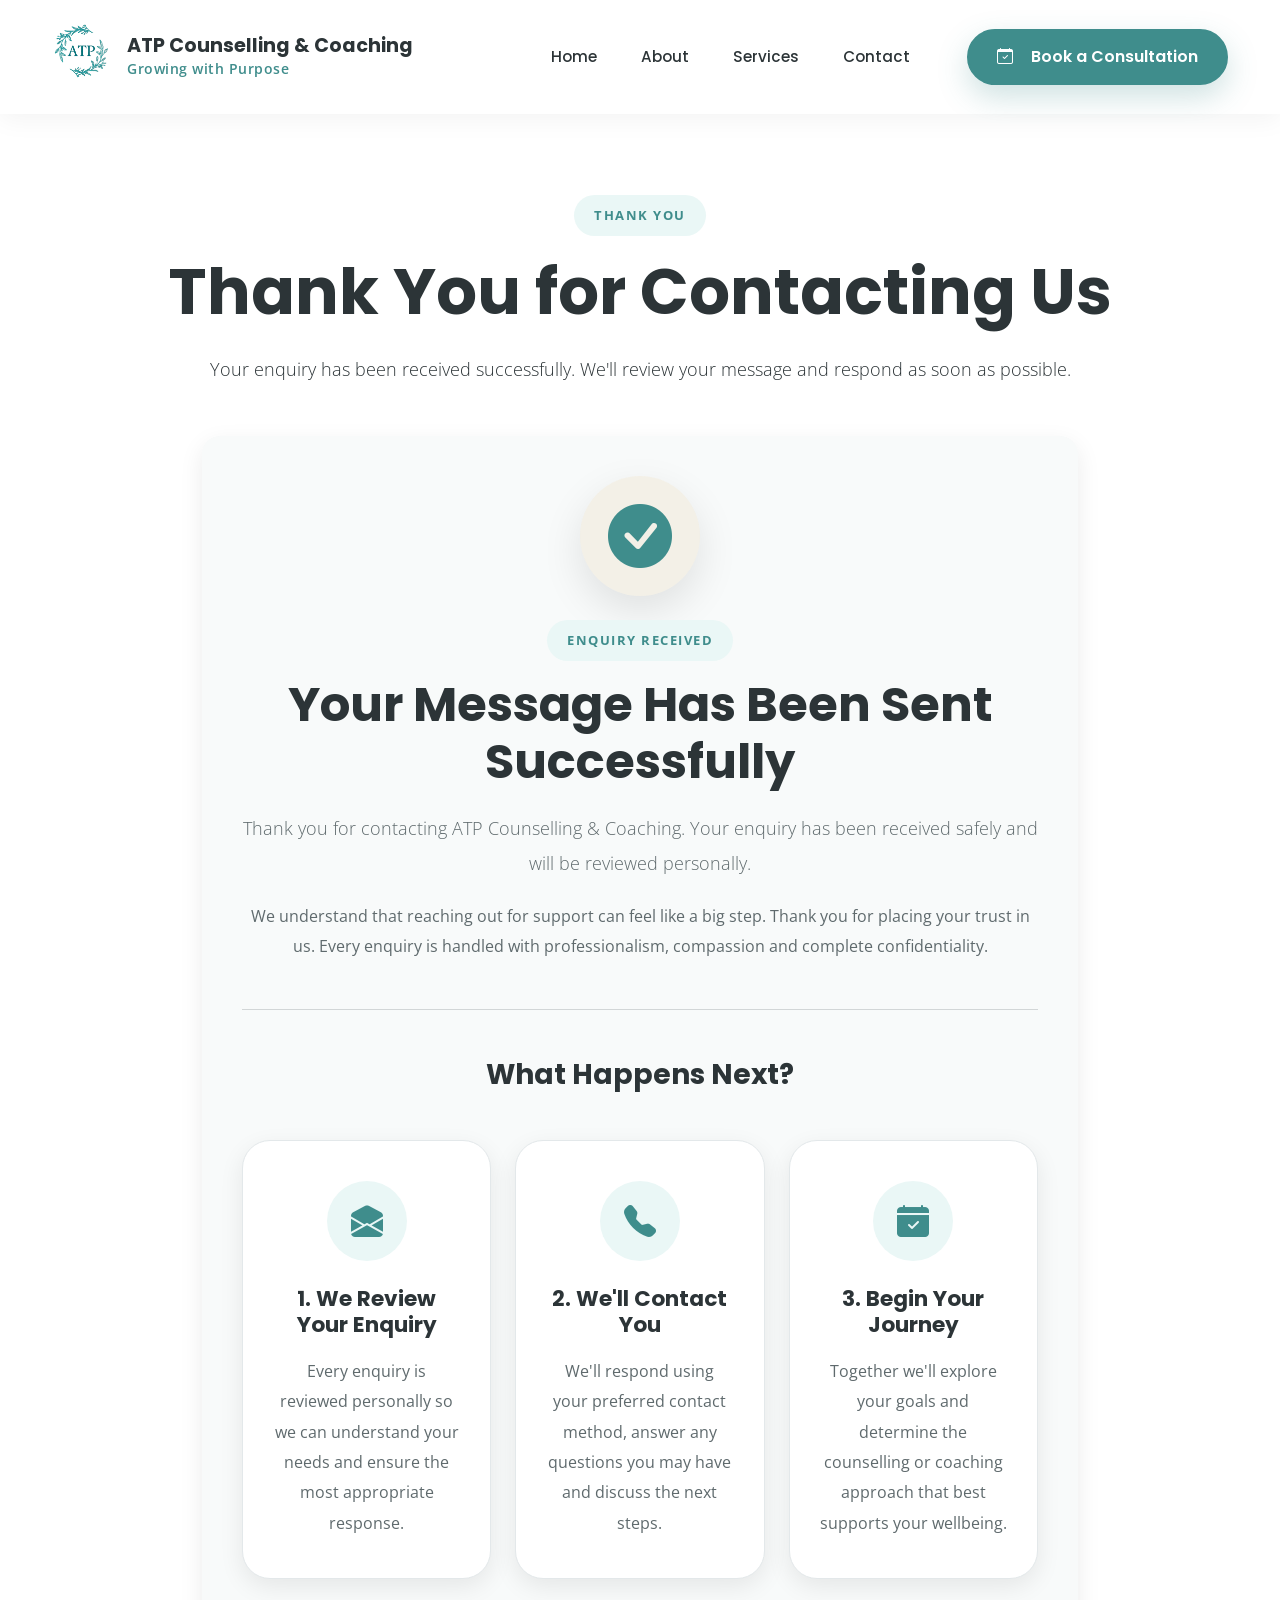
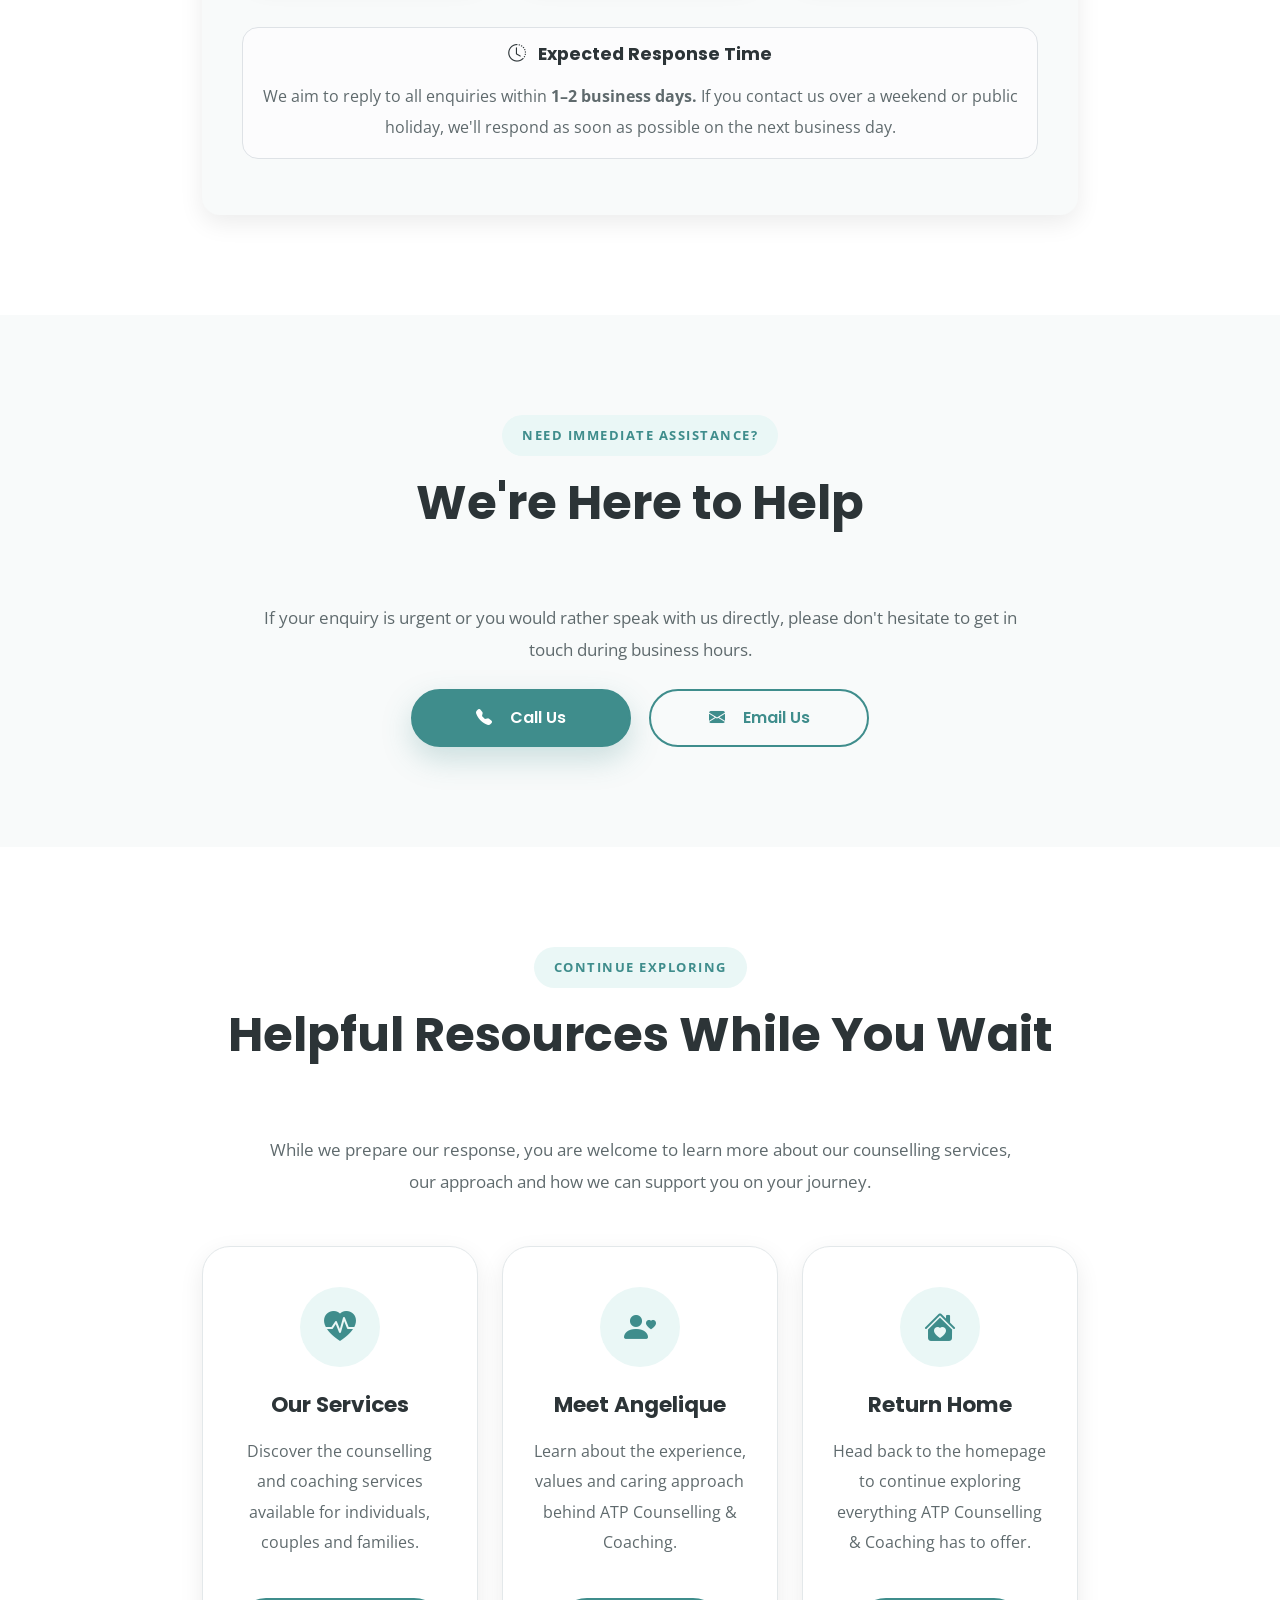
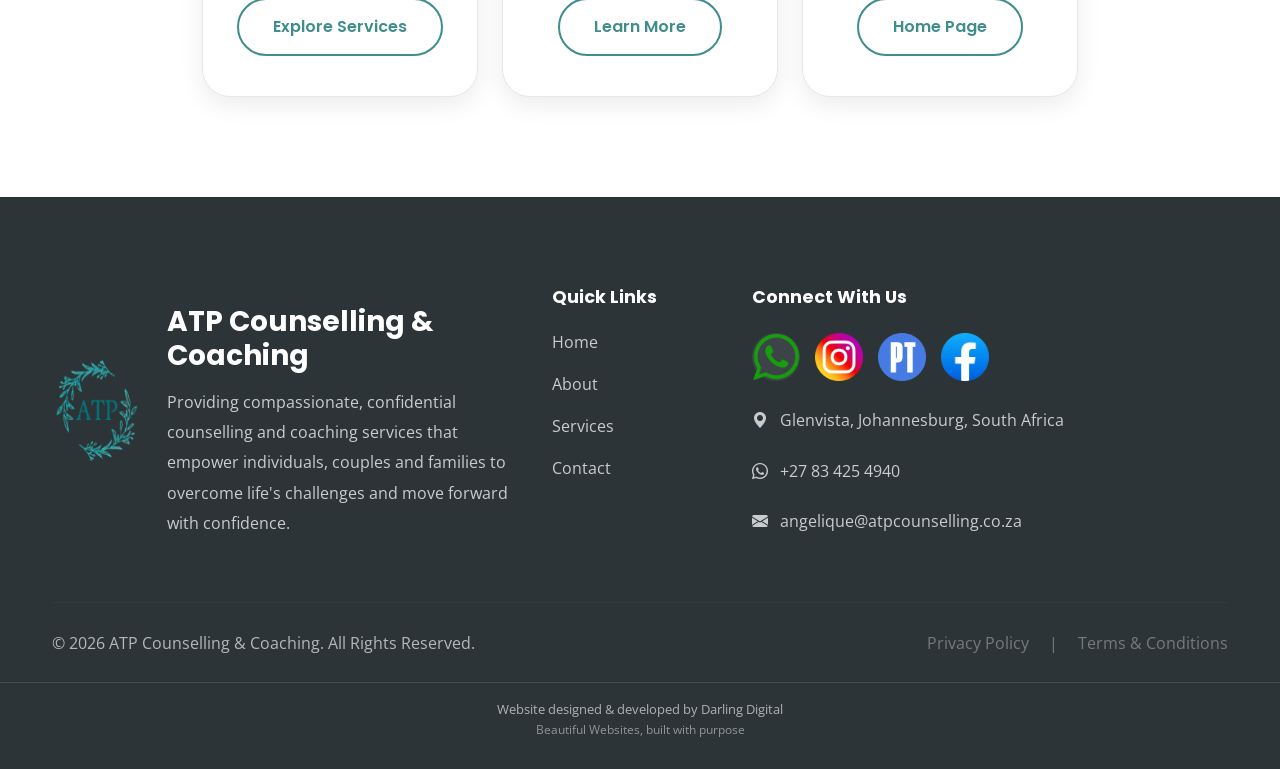
<file: thank-you.html>
<!DOCTYPE html>
<html lang="en">

<head>

    <!-- ======================================================
        BASIC META
    ======================================================= -->

    <meta charset="UTF-8">

    <meta name="viewport"
          content="width=device-width, initial-scale=1">

    <meta http-equiv="X-UA-Compatible"
          content="IE=edge">

    <meta name="theme-color"
          content="#b59b5a">

    <!-- ======================================================
        PAGE INFORMATION
    ======================================================= -->

    <title>Thank You | ATP Counselling &amp; Coaching</title>

    <meta name="description"
          content="Thank you for contacting ATP Counselling &amp; Coaching. Your enquiry has been received successfully and we'll be in touch as soon as possible.">

    <meta name="keywords"
          content="Thank You, ATP Counselling, Counselling Johannesburg, Counselling Glenvista, Enquiry Received">

    <meta name="author"
          content="ATP Counselling &amp; Coaching">

    <meta name="robots"
          content="noindex, follow">

    <link rel="canonical"
          href="https://atpcounselling.co.za/thank-you.html">

    <!-- ======================================================
        OPEN GRAPH
    ======================================================= -->

    <meta property="og:type"
          content="website">

    <meta property="og:site_name"
          content="ATP Counselling &amp; Coaching">

    <meta property="og:title"
          content="Thank You | ATP Counselling &amp; Coaching">

    <meta property="og:description"
          content="Thank you for contacting ATP Counselling &amp; Coaching. Your enquiry has been received successfully and we'll respond as soon as possible.">

    <meta property="og:url"
          content="https://atpcounselling.co.za/thank-you.html">

    <meta property="og:image"
          content="https://atpcounselling.co.za/images/logo/logo.png">

    <meta property="og:image:alt" content="ATP Counselling &amp; Coaching logo">
    <meta property="og:image:type" content="image/png">

    <!-- ======================================================
        TWITTER
    ======================================================= -->

    <meta name="twitter:card"
          content="summary">

    <meta name="twitter:title"
          content="Thank You | ATP Counselling &amp; Coaching">

    <meta name="twitter:description"
          content="Thank you for contacting ATP Counselling &amp; Coaching.">

    <meta name="twitter:image"
          content="https://atpcounselling.co.za/images/logo/logo.png">

    <!-- ======================================================
        FAVICONS
    ======================================================= -->

    <link rel="icon"
          type="image/png"
          href="images/logo/logo.png">

    <link rel="apple-touch-icon"
          href="images/logo/logo.png">

    <!-- ======================================================
        GOOGLE FONTS
    ======================================================= -->

    <link rel="preconnect"
          href="https://fonts.googleapis.com">

    <link rel="preconnect"
          href="https://fonts.gstatic.com"
          crossorigin>

    <link href="https://fonts.googleapis.com/css2?family=Poppins:wght@300;400;500;600;700&family=Open+Sans:wght@400;500;600;700&display=swap"
          rel="stylesheet">

    <!-- ======================================================
        BOOTSTRAP
    ======================================================= -->

    <link href="https://cdn.jsdelivr.net/npm/bootstrap@5.3.7/dist/css/bootstrap.min.css"
          rel="stylesheet">

    <link rel="stylesheet"
          href="https://cdn.jsdelivr.net/npm/bootstrap-icons@1.13.1/font/bootstrap-icons.min.css">

    <link rel="stylesheet"
          href="https://cdnjs.cloudflare.com/ajax/libs/font-awesome/6.7.2/css/all.min.css">

    <!-- ======================================================
        WEBSITE CSS
    ======================================================= -->

    <link rel="preload"
          href="css/style.css"
          as="style">

    <link rel="stylesheet"
          href="css/style.css?v=20261117">

</head>

<body>

    <!-- ======================================================
        ACCESSIBILITY
    ======================================================= -->

    <a class="skip-link"
       href="#main-content">

        Skip to main content

    </a>

    <!-- ======================================================
        SITE HEADER
    ======================================================= -->

    <header>

        <nav class="navbar navbar-expand-lg custom-navbar fixed-top">

            <div class="container">

                <!-- Logo -->

                <a class="navbar-brand"
                   href="index.html"
                   aria-label="ATP Counselling &amp; Coaching Home">

                    <img src="images/logo/logo.png"
                         alt="ATP Counselling &amp; Coaching Logo">

                    <div class="brand-text">

                        <h2>

                            ATP Counselling &amp; Coaching

                        </h2>

                        <span>

                            Growing with Purpose

                        </span>

                    </div>

                </a>

                <!-- Mobile Navigation Toggle -->

                <button class="navbar-toggler"
                        type="button"
                        data-bs-toggle="collapse"
                        data-bs-target="#mainNav"
                        aria-controls="mainNav"
                        aria-expanded="false"
                        aria-label="Toggle navigation">

                    <span class="navbar-toggler-icon"></span>

                </button>

                <!-- Navigation -->

                <div class="collapse navbar-collapse"
                     id="mainNav">

                    <ul class="navbar-nav ms-auto align-items-lg-center">

                        <li class="nav-item">

                            <a class="nav-link"
                               href="index.html">

                                Home

                            </a>

                        </li>

                        <li class="nav-item">

                            <a class="nav-link"
                               href="about.html">

                                About

                            </a>

                        </li>

                        <li class="nav-item">

                            <a class="nav-link"
                               href="services.html">

                                Services

                            </a>

                        </li>

                        <li class="nav-item">

                            <a class="nav-link"
                               href="contact.html">

                                Contact

                            </a>

                        </li>

                        <li class="nav-item ms-lg-3">

                            <a href="https://wa.me/27834254940?text=Hi%20ATP%20Counselling%20%26%20Coaching,%20I%20would%20like%20to%20book%20a%20consultation."
   target="_blank"
   rel="noopener noreferrer"
   class="btn btn-primary">

                                <i class="bi bi-calendar-check me-2"></i>

                                Book a Consultation

                            </a>

                        </li>

                    </ul>

                </div>

            </div>

        </nav>

    </header>

    <!-- ======================================================
        MAIN CONTENT
    ======================================================= -->

    <main id="main-content">


<!-- ======================================================
    THANK YOU CONTENT
======================================================= -->

<section class="section-padding"
         id="thank-you-content">

         <div class="container">

    <div class="text-center mb-5">

        <span class="section-tag">

            Thank You

        </span>

        <h1>

            Thank You for Contacting Us

        </h1>

        <p class="lead">

            Your enquiry has been received successfully. We'll review your message and respond as soon as possible.

        </p>

    </div>

</div>

    <div class="container">

        <div class="row justify-content-center">

            <div class="col-xl-9">

                <div class="policy-card text-center">

                    <div class="success-icon mb-4">

                        <i class="bi bi-check-circle-fill"></i>

                    </div>

                    <span class="section-tag">

                        Enquiry Received

                    </span>

                    <h2>

                        Your Message Has Been Sent Successfully

                    </h2>

                    <p class="lead">

                        Thank you for contacting ATP Counselling &amp; Coaching.
                        Your enquiry has been received safely and will be reviewed personally.

                    </p>

                    <p>

                        We understand that reaching out for support can feel like a big step.
                        Thank you for placing your trust in us. Every enquiry is handled with
                        professionalism, compassion and complete confidentiality.

                    </p>

                    <hr class="my-5">

                    <h3 class="mb-5">

                        What Happens Next?

                    </h3>

                    <div class="row g-4">

                        <!-- STEP 1 -->

                        <div class="col-md-4">

                            <div class="service-card text-center h-100">

                                <div class="service-icon">

                                    <i class="bi bi-envelope-open-fill"></i>

                                </div>

                                <h4>

                                    1. We Review Your Enquiry

                                </h4>

                                <p>

                                    Every enquiry is reviewed personally so we can
                                    understand your needs and ensure the most appropriate
                                    response.

                                </p>

                            </div>

                        </div>

                        <!-- STEP 2 -->

                        <div class="col-md-4">

                            <div class="service-card text-center h-100">

                                <div class="service-icon">

                                    <i class="bi bi-telephone-fill"></i>

                                </div>

                                <h4>

                                    2. We'll Contact You

                                </h4>

                                <p>

                                    We'll respond using your preferred contact method,
                                    answer any questions you may have and discuss the next
                                    steps.

                                </p>

                            </div>

                        </div>

                        <!-- STEP 3 -->

                        <div class="col-md-4">

                            <div class="service-card text-center h-100">

                                <div class="service-icon">

                                    <i class="bi bi-calendar-check-fill"></i>

                                </div>

                                <h4>

                                    3. Begin Your Journey

                                </h4>

                                <p>

                                    Together we'll explore your goals and determine the
                                    counselling or coaching approach that best supports
                                    your wellbeing.

                                </p>

                            </div>

                        </div>

                    </div>

                    <div class="alert alert-light border rounded-4 mt-5">

                        <h5 class="mb-3">

                            <i class="bi bi-clock-history me-2"></i>

                            Expected Response Time

                        </h5>

                        <p class="mb-0">

                            We aim to reply to all enquiries within
                            <strong>1–2 business days.</strong>

                            If you contact us over a weekend or public holiday,
                            we'll respond as soon as possible on the next business day.

                        </p>

                    </div>

                </div>

            </div>

        </div>

    </div>

</section>

<!-- ======================================================
    NEED HELP?
======================================================= -->

<section class="section-padding bg-light">

    <div class="container">

        <div class="row justify-content-center">

            <div class="col-xl-9 text-center">

                <span class="section-tag">

                    Need Immediate Assistance?

                </span>

                <h2 class="section-heading">

                    We're Here to Help

                </h2>

                <p class="section-description">

                    If your enquiry is urgent or you would rather speak with us
                    directly, please don't hesitate to get in touch during
                    business hours.

                </p>

                <div class="hero-buttons justify-content-center mt-4">

                    <a href="tel:+27834254940"
                       class="btn btn-primary">

                        <i class="bi bi-telephone-fill me-2"></i>

                        Call Us

                    </a>

                    <a href="mailto:angelique@atpcounselling.co.za"
                       class="btn btn-outline-primary">

                        <i class="bi bi-envelope-fill me-2"></i>

                        Email Us

                    </a>

                </div>

            </div>

        </div>

    </div>

</section>

<!-- ======================================================
    CONTINUE EXPLORING
======================================================= -->

<section class="section-padding">

    <div class="container">

        <div class="row justify-content-center">

            <div class="col-xl-9 text-center">

                <span class="section-tag">

                    Continue Exploring

                </span>

                <h2 class="section-heading">

                    Helpful Resources While You Wait

                </h2>

                <p class="section-description">

                    While we prepare our response, you are welcome to learn more
                    about our counselling services, our approach and how we can
                    support you on your journey.

                </p>

                <div class="row g-4 mt-4">

                    <div class="col-md-4">

                        <div class="service-card text-center h-100">

                            <div class="service-icon">

                                <i class="bi bi-heart-pulse-fill"></i>

                            </div>

                            <h4>

                                Our Services

                            </h4>

                            <p>

                                Discover the counselling and coaching services
                                available for individuals, couples and families.

                            </p>

                            <a href="services.html"
                               class="btn btn-outline-primary mt-3">

                                Explore Services

                            </a>

                        </div>

                    </div>

                    <div class="col-md-4">

                        <div class="service-card text-center h-100">

                            <div class="service-icon">

                                <i class="bi bi-person-heart"></i>

                            </div>

                            <h4>

                                Meet Angelique

                            </h4>

                            <p>

                                Learn about the experience, values and caring
                                approach behind ATP Counselling &amp; Coaching.

                            </p>

                            <a href="about.html"
                               class="btn btn-outline-primary mt-3">

                                Learn More

                            </a>

                        </div>

                    </div>

                    <div class="col-md-4">

                        <div class="service-card text-center h-100">

                            <div class="service-icon">

                                <i class="bi bi-house-heart-fill"></i>

                            </div>

                            <h4>

                                Return Home

                            </h4>

                            <p>

                                Head back to the homepage to continue exploring
                                everything ATP Counselling &amp; Coaching has to
                                offer.

                            </p>

                            <a href="index.html"
                               class="btn btn-outline-primary mt-3">

                                Home Page

                            </a>

                        </div>

                    </div>

                </div>

            </div>

        </div>

    </div>

</section>

    </main>

<!-- ======================================================
    FOOTER
======================================================= -->

<footer class="site-footer">

    <div class="container">

        <div class="row gy-5">

            <!-- Company -->

            <div class="col-lg-5 footer-branding">

                <a href="index.html"
                   class="footer-logo"
                   aria-label="ATP Counselling &amp; Coaching Home">

                    <img src="images/logo/logo.png"
                         alt="ATP Counselling &amp; Coaching Logo"
                         width="90"
                         height="90">

                </a>

                <h3>

                    ATP Counselling &amp; Coaching

                </h3>

                <p>

                    Providing compassionate, confidential counselling and
                    coaching services that empower individuals, couples and
                    families to overcome life's challenges and move forward
                    with confidence.

                </p>

            </div>

            <!-- Quick Links -->

            <div class="col-md-3 col-lg-2">

                <h5>

                    Quick Links

                </h5>

                <ul class="footer-links">

                    <li><a href="index.html">Home</a></li>
                    <li><a href="about.html">About</a></li>
                    <li><a href="services.html">Services</a></li>
                    <li><a href="contact.html">Contact</a></li>

                </ul>

            </div>

            <!-- Contact -->

            <div class="col-md-4 col-lg-5">

                <h5>

                    Connect With Us

                </h5>

                <div class="footer-social">

                    <a href="https://wa.me/27834254940"
                       target="_blank"
                       rel="noopener noreferrer"
                       aria-label="WhatsApp">

                        <img src="images/social/whatsapp.png"
                             alt="WhatsApp">

                    </a>

                    <a href="https://www.instagram.com/atp_counselling_and_coaching?igsh=d2todDFxMTQ5eW44"
                       target="_blank"
                       rel="noopener noreferrer"
                       aria-label="Instagram">

                        <img src="images/social/instagram.png"
                             alt="Instagram">

                    </a>

                    <a href="https://www.psychologytoday.com/za/counselling/angelique-torres-polonia-glenvista-gt/1306987"
                       target="_blank"
                       rel="noopener noreferrer"
                       aria-label="Psychology Today">

                        <img src="images/social/psychologytoday.png"
                             alt="Psychology Today">

                    </a>

                    <a href="https://www.facebook.com/profile.php?id=61561358146511"
                       target="_blank"
                       rel="noopener noreferrer"
                       aria-label="Facebook">

                        <img src="images/social/facebook.png"
                             alt="Facebook">

                    </a>

                </div>

                <div class="footer-contact mt-4">

                    <p>

                        <i class="bi bi-geo-alt-fill me-2"></i>

                        Glenvista, Johannesburg, South Africa

                    </p>

                    <p>

                        <i class="bi bi-whatsapp me-2"></i>

                        <a href="https://wa.me/27834254940"
                           target="_blank"
                           rel="noopener noreferrer">

                            +27 83 425 4940

                        </a>

                    </p>

                    <p>

                        <i class="bi bi-envelope-fill me-2"></i>

                        <a href="mailto:angelique@atpcounselling.co.za">

                            angelique@atpcounselling.co.za

                        </a>

                    </p>

                </div>

            </div>

        </div>

        <hr>

        <div class="footer-bottom d-lg-flex justify-content-between align-items-center">

            <p class="mb-2 mb-lg-0">

                &copy; 2026 ATP Counselling &amp; Coaching.
                All Rights Reserved.

            </p>

        
<div class="footer-legal">
    <span>Privacy Policy</span>
    <span class="mx-2">|</span>
    <span>Terms &amp; Conditions</span>
</div>
</div>



    </div>

    <div class="footer-credit">
        <p>Website designed &amp; developed by Darling Digital</p>
        <p class="footer-credit-slogan">Beautiful Websites, built with purpose</p>
    </div>
</footer>

<!-- ======================================================
    JAVASCRIPT
======================================================= -->

<script src="https://cdn.jsdelivr.net/npm/bootstrap@5.3.7/dist/js/bootstrap.bundle.min.js"></script>

<script src="js/script.js"></script>

</body>

</html>
</file>
<file: css/style.css>
﻿/*======================================================================
    ATP COUNSELLING & COACHING
    PRODUCTION STYLESHEET
    VERSION 3.0
    GLOBAL FOUNDATION
======================================================================*/


/*======================================================================
    1. RESET
======================================================================*/

*,
*::before,
*::after {
    margin: 0;
    padding: 0;
    box-sizing: border-box;
}

html {
    scroll-behavior: smooth;
}

body {
    font-family: "Open Sans", sans-serif;
    font-size: 16px;
    font-weight: 400;
    line-height: 1.75;
    color: var(--text);
    background-color: var(--white);
    overflow-x: hidden;
    padding-top: 95px;
    text-rendering: optimizeLegibility;
    -webkit-font-smoothing: antialiased;
    -moz-osx-font-smoothing: grayscale;
}

img,
picture {
    display: block;
    max-width: 100%;
    height: auto;
}

svg {
    display: block;
    max-width: 100%;
}

a {
    color: inherit;
    text-decoration: none;
    transition: all var(--transition);
}

ul,
ol {
    margin: 0;
    padding: 0;
    list-style: none;
}

button,
input,
textarea,
select {
    font: inherit;
}

section {
    position: relative;
    padding: 100px 0;
}

.container {
    max-width: 1200px;
}


/*======================================================================
    2. ROOT VARIABLES
======================================================================*/

:root {

    /* Brand Colours */

    --primary: #3F8D8C;
    --primary-dark: #2E6B69;
    --primary-light: #EAF7F6;

    --secondary: #79B8B5;

    /* Neutral Colours */

    --dark: #2C3437;
    --text: #5F6A6D;
    --grey: #6C757D;

    --light: #F8FAFA;
    --white: #FFFFFF;

    /* Borders */

    --border: #E3E8EA;

    /* Border Radius */

    --radius-sm: 10px;
    --radius-md: 18px;
    --radius-lg: 28px;
    --radius-xl: 36px;
    --radius-pill: 999px;

    /* Shadows */

    --shadow-sm: 0 8px 24px rgba(0, 0, 0, .08);
    --shadow-md: 0 15px 40px rgba(0, 0, 0, .10);
    --shadow-lg: 0 24px 60px rgba(0, 0, 0, .12);

    /* Animation */

    --transition: .35s ease;
}


/*======================================================================
    3. TYPOGRAPHY
======================================================================*/

h1,
h2,
h3,
h4,
h5,
h6 {
    margin-bottom: 20px;
    font-family: "Poppins", sans-serif;
    font-weight: 700;
    line-height: 1.2;
    color: var(--dark);
}

h1 {
    font-size: clamp(3rem, 5vw, 4.8rem);
}

h2 {
    font-size: clamp(2rem, 4vw, 3rem);
}

h3 {
    font-size: 1.75rem;
}

h4 {
    font-size: 1.35rem;
}

h5 {
    font-size: 1.1rem;
}

p {
    margin-bottom: 20px;
    color: var(--text);
    line-height: 1.9;
}

.lead {
    font-size: 1.15rem;
    line-height: 2;
    color: var(--dark);
}

.section-tag {

    display: inline-flex;
    align-items: center;
    justify-content: center;

    padding: 9px 20px;

    background: var(--primary-light);

    color: var(--primary);

    border-radius: var(--radius-pill);

    font-size: .82rem;
    font-weight: 700;

    letter-spacing: 1.5px;
    text-transform: uppercase;

    margin-bottom: 18px;
}

.section-heading {
    margin-bottom: 70px;
}

.section-heading h2 {
    margin-bottom: 25px;
}

.section-heading p {
    max-width: 720px;
    margin: 0 auto;
}


/*======================================================================
    4. GLOBAL UTILITIES
======================================================================*/

.bg-light {
    background: var(--light) !important;
}

.bg-primary-soft {
    background: var(--primary-light);
}

.text-primary {
    color: var(--primary) !important;
}

.text-white {
    color: var(--white) !important;
}

.rounded-image {
    overflow: hidden;
    border-radius: var(--radius-lg);
}

.rounded-xl {
    border-radius: var(--radius-xl);
}

.shadow-sm {
    box-shadow: var(--shadow-sm) !important;
}

.shadow-lg {
    box-shadow: var(--shadow-lg) !important;
}

.card {
    border: none;
    border-radius: var(--radius-lg);
    box-shadow: var(--shadow-sm);
}

.object-cover {
    object-fit: cover;
}

.overflow-hidden {
    overflow: hidden;
}

.w-100 {
    width: 100%;
}

.h-100 {
    height: 100%;
}


/*======================================================================
    5. BUTTONS
======================================================================*/

.btn {

    display: inline-flex;
    align-items: center;
    justify-content: center;

    gap: 10px;

    min-height: 56px;

    padding: 15px 34px;

    border: none;
    border-radius: var(--radius-pill);

    font-family: "Poppins", sans-serif;
    font-weight: 600;

    cursor: pointer;
    transition: all var(--transition);
}

.btn:hover {
    transform: translateY(-3px);
}

.btn-primary,
.btn-primary-custom {

    background: var(--primary);
    border: 2px solid var(--primary);

    color: var(--white);

    box-shadow: 0 12px 30px rgba(63, 141, 140, .25);
}

.btn-primary:hover,
.btn-primary-custom:hover {

    background: var(--primary-dark);
    border-color: var(--primary-dark);

    color: var(--white);

    box-shadow: 0 18px 40px rgba(63, 141, 140, .35);
}

.btn-outline-primary {

    background: transparent;
    border: 2px solid var(--primary);

    color: var(--primary);
}

.btn-outline-primary:hover {

    background: var(--primary);
    color: var(--white);
}

.btn-outline-light,
.btn-secondary-custom {

    background: transparent;
    border: 2px solid var(--white);

    color: var(--white);
}

.btn-outline-light:hover,
.btn-secondary-custom:hover {

    background: var(--white);
    color: var(--dark);
}


/*======================================================================
    6. ACCESSIBILITY
======================================================================*/

.skip-link {

    position: absolute;

    left: -9999px;
    top: auto;

    width: 1px;
    height: 1px;

    overflow: hidden;
}

.skip-link:focus {

    left: 20px;
    top: 20px;

    width: auto;
    height: auto;

    padding: 14px 22px;

    background: var(--white);
    color: var(--dark);

    border-radius: var(--radius-md);
    box-shadow: var(--shadow-md);

    z-index: 99999;
}


/*======================================================================
    7. TOP BAR
======================================================================*/

.top-bar {

    padding: 10px 0;

    background: var(--dark);
    color: var(--white);

    font-size: .9rem;
}

.top-bar .container {

    display: flex;
    align-items: center;
    justify-content: space-between;

    gap: 20px;
}

.top-bar-left,
.top-bar-right {

    display: flex;
    align-items: center;

    gap: 22px;
}

.top-bar a {
    color: rgba(255, 255, 255, .90);
}

.top-bar a:hover {
    color: var(--white);
}

.top-bar i {
    margin-right: 8px;
    color: var(--primary);
}


/*======================================================================
    8. HEADER
======================================================================*/

.custom-navbar {

    padding: 18px 0;

    background: rgba(255, 255, 255, .96);

    backdrop-filter: blur(12px);
    -webkit-backdrop-filter: blur(12px);

    box-shadow: 0 5px 25px rgba(0, 0, 0, .05);

    transition: all var(--transition);

    z-index: 999;
}

.custom-navbar.scrolled {

    padding: 12px 0;

    box-shadow: 0 12px 35px rgba(0, 0, 0, .08);
}


/*======================================================================
    LOGO
======================================================================*/

.navbar-brand {

    display: flex;
    align-items: center;

    gap: 16px;
}

.navbar-brand img {

    width: auto;
    height: 68px;
}

.brand-text {

    display: flex;
    flex-direction: column;
    justify-content: center;
}

.brand-text h2 {

    margin: 0;

    font-size: 1.2rem;
    font-weight: 700;
    line-height: 1.2;
}

.brand-text span {

    color: var(--primary);

    font-size: .85rem;
    font-weight: 600;

    letter-spacing: .5px;
}

/*======================================================================
    NAVIGATION
======================================================================*/

.navbar-nav {
    gap: 8px;
}

.nav-item {
    display: flex;
    align-items: center;
}

.nav-link {

    position: relative;

    padding: 11px 18px !important;

    border-radius: var(--radius-pill);

    font-family: "Poppins", sans-serif;
    font-size: .95rem;
    font-weight: 500;

    color: var(--dark) !important;

    transition: all var(--transition);
}

.nav-link:hover {

    background: var(--primary-light);

    color: var(--primary) !important;
}

.nav-link.active {

    background: var(--primary-light);

    color: var(--primary) !important;

    font-weight: 600;
}

.nav-link::after {

    content: "";

    position: absolute;

    left: 50%;
    bottom: 6px;

    width: 0;
    height: 2px;

    background: var(--primary);

    transform: translateX(-50%);

    transition: width var(--transition);
}

.nav-link:hover::after,
.nav-link.active::after {
    width: 40%;
}


/*======================================================================
    HEADER BUTTON
======================================================================*/

.navbar .btn {

    margin-left: 15px;

    min-width: 180px;

    padding: 14px 28px;

    white-space: nowrap;
}


/*======================================================================
    MOBILE TOGGLER
======================================================================*/

.navbar-toggler {

    padding: 8px;

    border: none;

    box-shadow: none !important;
}

.navbar-toggler:focus {
    box-shadow: none;
}

.navbar-toggler-icon {
    width: 1.6rem;
    height: 1.6rem;
}


/*======================================================================
    MOBILE NAVIGATION
======================================================================*/

.navbar-collapse {
    transition: all .35s ease;
}


/*======================================================================
    TABLET RESPONSIVE
======================================================================*/

@media (max-width: 991px) {

    .top-bar {
        display: none;
    }

    .custom-navbar {
        padding: 15px 0;
    }

    .navbar-brand {
        gap: 12px;
    }

    .brand-text {
        display: none;
    }

    .navbar-brand img {
        height: 58px;
    }

    .navbar-collapse {

        margin-top: 20px;

        padding: 28px;

        background: var(--white);

        border-radius: var(--radius-lg);

        box-shadow: var(--shadow-lg);
    }

    .navbar-nav {

        gap: 14px;

        align-items: stretch !important;
    }

    .nav-item {
        width: 100%;
    }

    .nav-link {

        padding: 14px 18px !important;

        text-align: center;

        border-radius: 14px;
    }

    .nav-link::after {
        display: none;
    }

    .navbar .btn {

        width: 100%;

        margin: 18px 0 0;
    }

}


/*======================================================================
    MOBILE RESPONSIVE
======================================================================*/

@media (max-width: 576px) {

    .custom-navbar {
        padding: 12px 0;
    }

    .navbar-brand img {
        height: 50px;
    }

    .navbar-brand {
        gap: 9px;
    }

    .custom-navbar .brand-text {
        display: flex !important;
        visibility: visible;
        opacity: 1;
    }

    .brand-text h2 {
        max-width: 150px;
        font-size: .85rem;
    }

    .brand-text span {
        font-size: .67rem;
        letter-spacing: .25px;
    }

}


/*======================================================================
    9. HOME HERO
======================================================================*/

.hero {

    position: relative;

    display: flex;
    align-items: center;

    min-height: 100vh;

    overflow: hidden;

    background: var(--dark);
}


/*======================================================================
    HERO BACKGROUND IMAGE
======================================================================*/

.hero-image {

    position: absolute;
    inset: 0;

    width: 100%;
    height: 100%;

    object-fit: cover;
    object-position: center;

    z-index: 1;
}


/*======================================================================
    HERO OVERLAY
======================================================================*/

.hero-overlay {

    position: absolute;
    inset: 0;

    background: linear-gradient(
        90deg,
        rgba(44, 52, 55, .88) 0%,
        rgba(44, 52, 55, .68) 45%,
        rgba(44, 52, 55, .28) 100%
    );

    z-index: 2;
}


/*======================================================================
    HERO DECORATIVE SHAPES
======================================================================*/

.hero::before {

    content: "";

    position: absolute;

    left: -90px;
    bottom: 120px;

    width: 260px;
    height: 260px;

    border-radius: 50%;

    background: rgba(255,255,255,.05);

    z-index: 2;
}

.hero::after {

    content: "";

    position: absolute;

    right: -140px;
    top: -120px;

    width: 420px;
    height: 420px;

    border-radius: 50%;

    background: rgba(255,255,255,.06);

    z-index: 2;
}


/*======================================================================
    HERO LAYOUT
======================================================================*/

.hero .container {

    position: relative;

    z-index: 3;
}

.hero .row {

    min-height: 88vh;

    align-items: center;
}

/*======================================================================
    HERO CONTENT
======================================================================*/

.hero-content {

    max-width: 660px;

    color: var(--white);
}

.hero-tag {

    display: inline-flex;
    align-items: center;
    justify-content: center;

    padding: 10px 22px;
    margin-bottom: 28px;

    border: 1px solid rgba(255, 255, 255, .22);
    border-radius: var(--radius-pill);

    background: rgba(255, 255, 255, .12);

    backdrop-filter: blur(8px);
    -webkit-backdrop-filter: blur(8px);

    color: var(--white);

    font-size: .85rem;
    font-weight: 700;

    letter-spacing: 1.5px;
    text-transform: uppercase;
}

.hero-content h1 {

    margin-bottom: 28px;

    color: var(--white);

    line-height: 1.08;
}

.hero-content p {

    max-width: 540px;

    margin-bottom: 42px;

    color: rgba(255, 255, 255, .92);

    font-size: 1.18rem;
    line-height: 1.9;
}


/*======================================================================
    HERO BUTTONS
======================================================================*/

.hero-buttons {

    display: flex;
    flex-wrap: wrap;

    gap: 18px;
}

.hero-buttons .btn {
    min-width: 220px;
}


/*======================================================================
    HERO SVG DIVIDER
======================================================================*/

.hero-divider {

    position: absolute;

    left: 0;
    bottom: -2px;

    width: 100%;

    line-height: 0;

    z-index: 4;
}

.hero-divider svg {

    display: block;

    width: 100%;
    height: 90px;
}


/*======================================================================
    HERO ANIMATIONS
======================================================================*/

.hero-tag {
    animation: fadeUp .5s ease forwards;
}

.hero-content h1 {
    animation: fadeUp .8s ease forwards;
}

.hero-content p {
    animation: fadeUp 1s ease forwards;
}

.hero-buttons {
    animation: fadeUp 1.2s ease forwards;
}


/*======================================================================
    HERO RESPONSIVE
======================================================================*/

@media (max-width: 991px) {

    .hero {

        min-height: 90vh;

        text-align: center;
    }

    .hero .row {

        min-height: 90vh;

        justify-content: center;
    }

    .hero-content {
        margin: auto;
    }

    .hero-content p {

        margin-left: auto;
        margin-right: auto;
    }

    .hero-buttons {
        justify-content: center;
    }

    .hero-buttons .btn {

        width: 100%;
        max-width: 340px;
    }

    .hero-divider svg {
        height: 60px;
    }

}


@media (max-width: 768px) {

    .hero {
        min-height: 85vh;
    }

    .hero-tag {

        padding: 9px 18px;

        font-size: .8rem;
    }

    .hero-content p {
        font-size: 1.05rem;
    }

}


@media (max-width: 576px) {

    .hero {
        min-height: 80vh;
    }

    .hero-content h1 {
        font-size: 2.4rem;
    }

    .hero-content p {

        font-size: 1rem;
        line-height: 1.8;
    }

    .hero-buttons {
        gap: 14px;
    }

    .hero-buttons .btn {

        width: 100%;
        max-width: none;
    }

    .hero-divider svg {
        height: 45px;
    }

}


/*======================================================================
    10. WELCOME SECTION
======================================================================*/

.welcome-section {
    background: var(--white);
}

.welcome-image {

    position: relative;

    overflow: hidden;

    border-radius: var(--radius-lg);
}

.welcome-image img {

    width: 100%;
    height: 100%;

    object-fit: cover;

    border-radius: inherit;

    box-shadow: var(--shadow-lg);

    transition: transform .6s ease;
}

.welcome-image:hover img {
    transform: scale(1.04);
}

.welcome-content {
    padding-left: 50px;
}

.welcome-content h2 {
    margin-bottom: 25px;
}

.welcome-content p {
    margin-bottom: 20px;
}

.welcome-list {
    margin: 35px 0;
}

.welcome-list li {

    display: flex;
    align-items: flex-start;

    gap: 15px;

    margin-bottom: 18px;

    color: var(--dark);

    line-height: 1.7;
}

.welcome-list i {

    margin-top: 4px;

    color: var(--primary);

    font-size: 1.1rem;
}

.welcome-buttons {

    display: flex;
    flex-wrap: wrap;

    gap: 18px;

    margin-top: 35px;
}

.welcome-buttons .btn {
    min-width: 220px;
}


/*======================================================================
    11. REVIEWS
======================================================================*/

.reviews {
    background: var(--light);
}

.review-card {

    position: relative;

    max-width: 900px;

    margin: auto;

    padding: 55px;

    background: var(--white);

    border-radius: var(--radius-lg);

    text-align: center;

    box-shadow: var(--shadow-lg);

    transition: all var(--transition);
}

.review-card:hover {
    transform: translateY(-8px);
}

.review-card::before {

    content: "“";

    position: absolute;

    left: 35px;
    top: 10px;

    color: rgba(63, 141, 140, .12);

    font-family: Georgia, serif;
    font-size: 6rem;
    line-height: 1;
}

.review-stars {

    display: flex;
    justify-content: center;

    gap: 6px;

    color: #F4B400;
    font-size: 1.25rem;
    line-height: 1;

    margin-bottom: 25px;
}

.review-stars i {
    color: #F4B400;
}

.review-text {

    margin-bottom: 35px;

    color: var(--dark);

    font-size: 1.15rem;
    font-style: italic;
    line-height: 1.9;
}

.review-author {

    margin-bottom: 30px;

    color: var(--primary);

    font-family: "Poppins", sans-serif;
    font-weight: 700;
}

/*======================================================================
    12. CONTACT SECTION
======================================================================*/

.contact-section {
    background: var(--white);
}

.contact-info {
    height: 100%;
}

/*======================================================================
    POLICY CARD (Privacy / Terms content)
======================================================================*/

.policy-card {

    padding: 40px;

    background: var(--light);

    border-radius: var(--radius-md);

    box-shadow: var(--shadow-sm);
}

.policy-card .section-tag {
    margin-bottom: 15px;
}

.policy-card h2 {
    margin-bottom: 20px;
}

.policy-card p {
    margin-bottom: 20px;
    color: var(--text);
    line-height: 1.9;
}

.policy-card p:last-child {
    margin-bottom: 0;
}

@media (max-width: 576px) {
    .policy-card {
        padding: 30px 25px;
    }
}

.contact-card {

    display: flex;
    align-items: flex-start;

    gap: 20px;

    margin-bottom: 20px;
    padding: 25px;

    background: var(--light);

    border-radius: var(--radius-md);

    transition: all var(--transition);
}

.contact-card:hover {

    transform: translateY(-5px);

    box-shadow: var(--shadow-sm);
}

.contact-icon {

    display: flex;
    align-items: center;
    justify-content: center;

    flex-shrink: 0;

    width: 60px;
    height: 60px;

    border-radius: 50%;

    background: var(--primary);

    color: var(--white);

    font-size: 1.3rem;
}

.contact-card h5 {
    margin-bottom: 8px;
}

.contact-card p {
    margin: 0;
}

.contact-card a {
    color: var(--text);
}

.contact-card a:hover {
    color: var(--primary);
}

.contact-details-section{
    padding-top: 30px;
}

.contact-hero + .section-padding{
    padding-bottom: 40px;
}

.contact-hero + .section-padding .section-heading{
    margin-bottom: 20px;
}

.contact-hero + .section-padding .section-description{
    margin-bottom: 0;
}

.contact-details-section .section-heading{
    margin-bottom: 20px;
}

.location-card{
    display: flex;
    flex-direction: column;
    height: 100%;
    padding: 40px 35px;
    background: var(--white);
    border-radius: var(--radius-lg);
    box-shadow: var(--shadow-sm);
    text-align: center;
}

.location-card h4{
    min-height: 60px;
    display: flex;
    align-items: center;
    justify-content: center;
    margin-bottom: 20px;
}

.location-card p{
    flex-grow: 1;
    margin-bottom: 30px;
}

.location-card .btn{
    margin-top: auto;
    align-self: center;
}


/*======================================================================
    CONTACT FORM
======================================================================*/

.contact-form {

    padding: 45px;

    background: var(--white);

    border-radius: var(--radius-lg);

    box-shadow: var(--shadow-lg);
}

.contact-form .form-label {

    margin-bottom: 8px;

    font-weight: 600;
}

.contact-form .form-control {

    min-height: 56px;

    padding: 15px 18px;

    border: 1px solid var(--border);
    border-radius: 14px;

    box-shadow: none;

    transition: all var(--transition);
}

.contact-form textarea.form-control {

    min-height: 180px;

    resize: vertical;
}

.contact-form .form-control:focus {

    border-color: var(--primary);

    box-shadow: 0 0 0 .2rem rgba(63, 141, 140, .15);
}

.contact-form .btn {

    width: 100%;

    margin-top: 10px;
}

.contact-form .form-privacy-statement {
    max-width: 100%;
    margin: 18px 0 0;
    line-height: 1.6;
    overflow-wrap: break-word;
}

.contact-form div.form-privacy-statement {
    order: 2;
}


/*======================================================================
    13. FOOTER
======================================================================*/

.site-footer {

    padding: 90px 0 30px;

    background: var(--dark);

    color: rgba(255,255,255,.82);
}

.footer-branding {
    display: grid;
    grid-template-columns: auto minmax(0, 1fr);
    column-gap: 25px;
}

.footer-branding .footer-logo {
    display: flex;
    grid-row: 1 / span 2;
    align-self: center;
}

.footer-branding .footer-logo img {
    height: 130px;
}

.footer-branding .footer-logo + h3 {
    display: block;
    grid-column: 2;
    grid-row: 1;
    align-self: end;
    height: auto;
    margin: 0 0 14px;
}

.footer-branding .footer-logo + h3 + p {
    grid-column: 2;
    grid-row: 2;
    align-self: start;
    margin: 0;
}

.site-footer h3,
.site-footer h4,
.site-footer h5 {
    color: var(--white);
}

.site-footer p {
    color: rgba(255,255,255,.75);
}


/*======================================================================
    FOOTER LINKS
======================================================================*/

.footer-links li {
    margin-bottom: 14px;
}

.footer-links a {

    color: rgba(255,255,255,.75);

    transition: all var(--transition);
}

.footer-links a:hover {

    padding-left: 8px;

    color: var(--white);
}


/*======================================================================
    SOCIAL LINKS
======================================================================*/

.footer-social {

    display: flex;

    gap: 15px;

    margin-top: 25px;
}

.footer-social a {

    display: flex;
    align-items: center;
    justify-content: center;

    width: 48px;
    height: 48px;

    border-radius: 50%;

    background: rgba(255,255,255,.08);

    transition: all var(--transition);
}

.footer-social a:hover {

    background: var(--primary);

    transform: translateY(-4px);
}


/*======================================================================
    FOOTER BOTTOM
======================================================================*/

.site-footer hr {

    margin: 45px 0 25px;

    border-color: rgba(255,255,255,.12);
}

.footer-bottom {
    text-align: center;
}

.footer-bottom p {

    margin: 0;

    color: rgba(255,255,255,.65);
}


/*======================================================================
    HOME PAGE RESPONSIVE
======================================================================*/

@media (max-width: 991px) {

    .welcome-content {

        padding-left: 0;
        margin-top: 50px;

        text-align: center;
    }

    .welcome-buttons {
        justify-content: center;
    }

    .review-card {
        padding: 45px 35px;
    }

    .contact-info {
        margin-bottom: 50px;
    }

    .contact-form {
        padding: 35px;
    }

    .site-footer {
        text-align: center;
    }

    .footer-social {
        justify-content: center;
    }

}


@media (max-width: 768px) {

    .welcome-list li {

        justify-content: center;

        text-align: left;
    }

    .welcome-buttons .btn {
        width: 100%;
    }

    .review-card {
        padding: 35px 25px;
    }

    .review-card::before {

        left: 20px;

        font-size: 4.5rem;
    }

    .review-text {
        font-size: 1rem;
    }

    .contact-card {

        flex-direction: column;
        align-items: center;

        text-align: center;
    }

    .contact-form {
        padding: 30px 25px;
    }

}


@media (max-width: 576px) {

    .review-card {
        padding: 30px 20px;
    }

    .contact-form {
        padding: 25px 20px;
    }

    .contact-icon {

        width: 55px;
        height: 55px;

        font-size: 1.2rem;
    }

    .footer-social {
        gap: 12px;
    }

    .footer-social a {

        width: 44px;
        height: 44px;
    }
}


/*======================================================================
    14. ABOUT PAGE
======================================================================*/

/*======================================================================
    ABOUT HERO
======================================================================*/

.about-hero{
    min-height:75vh;
}

.about-hero .hero-image{
    object-position:center 20%;
}

.about-hero .hero-overlay{
    background:linear-gradient(
        90deg,
        rgba(44,52,55,.88) 0%,
        rgba(44,52,55,.72) 45%,
        rgba(44,52,55,.35) 100%
    );
}

.about-hero .hero-content{
    max-width:700px;
}

.about-hero .hero-content p{
    max-width:620px;
    font-size:1.15rem;
}

.about-hero .btn{
    min-width:220px;
}


/*======================================================================
    ABOUT SECTION
======================================================================*/

.about-section{

    position:relative;

    overflow:hidden;

    background:var(--white);

}

.about-section::before{

    content:"";

    position:absolute;

    top:-180px;

    right:-180px;

    width:380px;

    height:380px;

    border-radius:50%;

    background:rgba(63,141,140,.03);

}

.about-section::after{

    content:"";

    position:absolute;

    bottom:-150px;

    left:-150px;

    width:320px;

    height:320px;

    border-radius:50%;

    background:rgba(63,141,140,.04);

}

.about-section .container{

    position:relative;

    z-index:2;

}

.about-section .row{

    align-items:flex-start;

}


/*======================================================================
    IMAGE
======================================================================*/

.about-image{

    position:relative;

    overflow:hidden;

    border-radius:var(--radius-lg);

}

.about-image img{

    width:100%;

    min-height:900px;

    object-fit:cover;

    border-radius:inherit;

    box-shadow:var(--shadow-lg);

    transition:transform .6s ease;

}

.about-image::after{

    content:"";

    position:absolute;

    inset:15px;

    border:2px solid rgba(255,255,255,.25);

    border-radius:inherit;

    pointer-events:none;

}

.about-story-layout .about-image::after{
    display:none;
}

.about-image:hover img{

    transform:scale(1.04);

}


/*======================================================================
    CONTENT
======================================================================*/

.about-content{

    position:relative;

}

.about-content::before{

    content:"";

    position:absolute;

    left:-30px;

    top:25px;

    width:4px;

    height:120px;

    background:linear-gradient(
        to bottom,
        var(--primary),
        transparent
    );

    border-radius:20px;

}


/*======================================================================
    BIOGRAPHY CARD
======================================================================*/

.about-biography{

    display:flex;

    flex-direction:column;

    justify-content:center;

    height:100%;

    padding:55px;

    background:#fff;

    border-left:6px solid var(--primary);

    border-radius:var(--radius-lg);

    box-shadow:var(--shadow-lg);

}

.about-biography p{

    margin-bottom:28px;

    line-height:2;

    color:var(--dark);

}

.about-biography p:last-child{

    margin-bottom:0;

}

@media (min-width:992px){

    .contact-benefits-section .container{
        width:100%;
        max-width:none;
    }

    .contact-benefits-section .contact-benefits-grid{
        display:grid !important;
        grid-template-columns:repeat(4, minmax(0, 1fr)) !important;
        grid-auto-flow:column;
        gap:24px;
        width:100%;
        margin-right:0;
        margin-left:0;
    }

    .contact-benefits-section .contact-benefits-grid > [class*="col-"]{
        width:100%;
        max-width:none;
        padding-right:0;
        padding-left:0;
    }

    .contact-benefits-section .contact-benefits-grid .service-card{
        width:100%;
    }

    #about-story .about-story-layout > .row{
        display:grid;
        grid-template-columns:minmax(0, 1fr) minmax(0, 1fr);
        gap:40px;
        align-items:start !important;
    }

    #about-story .about-story-layout > .row > .col-lg-6{
        width:auto;
        max-width:none;
        padding-right:0;
        padding-left:0;
    }

    #about-story .about-biography{
        border-left:0;
    }

}


/*======================================================================
    ABOUT CARDS
======================================================================*/

.about-card{

    position:relative;

    overflow:hidden;

    padding:24px;

    margin-bottom:8px;

    border-radius:var(--radius-md);

    background:#fff;

    box-shadow:var(--shadow-sm);

    transition:all var(--transition);

}

.about-card::before{

    content:"";

    position:absolute;

    inset:0;

    width:0;

    background:rgba(63,141,140,.04);

    transition:width .35s ease;

}

.about-card:hover{

    transform:translateY(-5px);

}

.about-card:hover::before{

    width:100%;

}

.about-card>*{

    position:relative;

    z-index:2;

}

.about-card i{

    color:var(--primary);

    margin-right:10px;

}

.about-card strong{

    color:var(--primary);

}

.about-card p{

    margin:0;

    color:var(--dark);

    line-height:1.9;

}


/*======================================================================
    MISSION SECTION
======================================================================*/

.mission-section{

    position:relative;

    overflow:hidden;

    background:var(--primary-light);

}

.mission-section::before{

    content:"";

    position:absolute;

    top:-120px;

    right:-120px;

    width:320px;

    height:320px;

    border-radius:50%;

    background:rgba(63,141,140,.08);

}

.mission-section::after{

    content:"";

    position:absolute;

    bottom:-100px;

    left:-100px;

    width:260px;

    height:260px;

    border-radius:50%;

    background:rgba(63,141,140,.06);

}

.mission-card{

    position:relative;

    z-index:2;

    padding:70px 60px;

    background:#fff;

    border-radius:var(--radius-lg);

    text-align:center;

    box-shadow:var(--shadow-lg);

    transition:all var(--transition);

}

.mission-card:hover{

    transform:translateY(-8px);

}

.mission-card .lead{

    max-width:760px;

    margin:0 auto 35px;

}

.mission-card .btn{

    min-width:240px;

}


/*======================================================================
    ANIMATIONS
======================================================================*/

.about-image{

    animation:fadeIn .9s ease;

}

.about-card{

    animation:fadeUp .8s ease both;

}

.about-card:nth-child(2){animation-delay:.05s;}
.about-card:nth-child(3){animation-delay:.10s;}
.about-card:nth-child(4){animation-delay:.15s;}
.about-card:nth-child(5){animation-delay:.20s;}
.about-card:nth-child(6){animation-delay:.25s;}
.about-card:nth-child(7){animation-delay:.30s;}


/*======================================================================
    RESPONSIVE
======================================================================*/

@media (max-width:991px){

    .about-content::before{
        display:none;
    }

    .about-image{
        max-width:520px;
        margin:0 auto 40px;
    }

    .about-image img{
        min-height:520px;
    }

    .about-content{
        text-align:center;
    }

    .about-biography{
        padding:40px;
        margin-top:20px;
    }

    .about-card{
        text-align:left;
    }

    .mission-card{
        padding:55px 40px;
    }

}

@media (max-width:768px){

    .about-section{
        text-align:center;
    }

    .about-image{
        max-width:400px;
    }

    .about-image img{
        min-height:420px;
    }

    .about-biography{
        padding:35px;
    }

    .about-card{
        padding:22px;
        text-align:left;
    }

    .mission-card{
        padding:45px 30px;
    }

}

@media (max-width:576px){

    .about-image{
        max-width:100%;
    }

    .about-image img{
        min-height:320px;
    }

    .about-biography{
        padding:25px;
    }

    .about-biography p{
        line-height:1.8;
    }

    .about-card{
        padding:20px;
        border-radius:18px;
    }

    .about-card p{
        font-size:.95rem;
    }

    .about-hero .hero-buttons{
        flex-direction:column;
    }

    .about-hero .btn,
    .mission-card .btn{
        width:100%;
    }

    .mission-card{
        padding:35px 25px;
    }

}

/*======================================================================
    15. SERVICES PAGE
======================================================================*/

/*======================================================================
    SERVICES HERO
======================================================================*/

.services-hero{

    position:relative;

    display:flex;

    align-items:center;

    min-height:100vh;

    overflow:hidden;

    background:var(--dark);

}

.services-hero-image{

    position:absolute;

    inset:0;

    width:100%;

    height:100%;

    object-fit:cover;

    object-position:center;

}

.services-overlay{

    position:absolute;

    inset:0;

    background:linear-gradient(
        90deg,
        rgba(44,52,55,.88),
        rgba(44,52,55,.66),
        rgba(44,52,55,.30)
    );

}

.services-hero .container{

    position:relative;

    z-index:2;

}

.services-hero-content{

    max-width:680px;

    color:#fff;

}

.hero-subtitle{

    display:inline-flex;

    align-items:center;

    justify-content:center;

    padding:10px 22px;

    margin-bottom:24px;

    border-radius:var(--radius-pill);

    background:rgba(255,255,255,.14);

    border:1px solid rgba(255,255,255,.20);

    color:#fff;

    font-size:.85rem;

    letter-spacing:1.5px;

    text-transform:uppercase;

    font-weight:700;

}

.services-hero h1{

    color:#fff;

    margin-bottom:28px;

}

.services-hero p{

    max-width:560px;

    margin-bottom:42px;

    color:rgba(255,255,255,.92);

    font-size:1.15rem;

    line-height:1.9;

}

.hero-wave{

    position:absolute;

    left:0;

    bottom:-2px;

    width:100%;

    line-height:0;

}

.hero-wave svg{

    width:100%;

    height:90px;

}


/*======================================================================
    INTRO
======================================================================*/

.services-intro-section{

    background:var(--white);

}

.services-intro-section .section-heading{

    max-width:820px;

    margin:0 auto;

}

/*======================================================================
    SERVICE CATEGORIES
======================================================================*/

.services-section{

    background:var(--light);

}

.service-category-block{

    margin-bottom:90px;

}

.service-category-block:last-child{

    margin-bottom:0;

}

.category-heading{

    position:relative;

    margin-bottom:40px;

    padding-bottom:15px;

}

.category-heading::after{

    content:"";

    position:absolute;

    left:0;

    bottom:0;

    width:80px;

    height:3px;

    background:var(--primary);

}

.service-card{

    position:relative;

    height:100%;

    padding:40px 35px;

    background:#fff;

    border:1px solid var(--border);

    border-radius:var(--radius-md);

    box-shadow:var(--shadow-sm);

    transition:all var(--transition);

}

.service-card:hover{

    transform:translateY(-8px);

    box-shadow:var(--shadow-lg);

}

.service-card i{

    color:var(--primary);

    font-size:2.3rem;

    margin-bottom:24px;

}

.service-card h4{

    margin-bottom:18px;

}

.service-card p{

    margin:0;

}


/*======================================================================
    WHY ATP
======================================================================*/

.why-atp{

    background:#fff;

}

.why-image{

    overflow:hidden;

    border-radius:var(--radius-lg);

    height:100%;

    min-height:850px;

}

.why-image img{

    width:100%;

    height:100%;

    object-fit:cover;

}

.why-content{

    padding:100px 70px;

}

.why-content h2{

    margin:20px 0 30px;

}

.why-content .lead{

    margin-bottom:55px;

}

.why-grid{

    display:grid;

    grid-template-columns:repeat(2,1fr);

    gap:35px;

}

.why-item{

    display:flex;

    gap:20px;

    align-items:flex-start;

}

.why-item i{

    display:flex;

    align-items:center;

    justify-content:center;

    width:64px;

    height:64px;

    flex-shrink:0;

    border-radius:50%;

    background:var(--primary);

    color:#fff;

    font-size:1.3rem;

}

.why-item h4{

    margin-bottom:8px;

}

.why-item p{

    margin:0;

}


/*======================================================================
    SERVICES CTA
======================================================================*/

.services-cta{

    position:relative;

    overflow:hidden;

    padding:140px 0;

    background:url("../images/hero/personwriting.jpg") center/cover no-repeat;

}

.services-cta-overlay{

    position:absolute;

    inset:0;

    background:rgba(0,0,0,.68);

}

.services-cta .container{

    position:relative;

    z-index:2;

}

.services-cta h2{

    color:#fff;

    margin:25px 0;

}

.services-cta p{

    max-width:760px;

    margin:0 auto 45px;

    color:rgba(255,255,255,.92);

}

.cta-buttons{

    display:flex;

    justify-content:center;

    gap:20px;

    flex-wrap:wrap;

}

.cta-buttons .btn{

    min-width:220px;

}

/*======================================================================
    CTA SECTION
======================================================================*/

.cta-section{
    position: relative;
    overflow: hidden;
    padding: 140px 0;
    background: url("../images/hero/personwriting.jpg") center/cover no-repeat;
}

.cta-overlay{
    position: absolute;
    inset: 0;
    background: rgba(44, 52, 55, .72);
}

.cta-section .container{
    position: relative;
    z-index: 2;
}

.cta-section h2{
    margin: 25px 0;
    color: var(--white);
}

.cta-section p{
    max-width: 760px;
    margin: 0 auto 45px;
    color: rgba(255,255,255,.92);
}

.cta-section .section-tag{
    background: rgba(255,255,255,.15);
    color: var(--white);
    border: 1px solid rgba(255,255,255,.25);
}

.cta-section .hero-buttons{
    justify-content: center;
}

/*======================================================================
    RESPONSIVE
======================================================================*/

@media (max-width:991px){

    .services-hero{

        text-align:center;

    }

    .services-hero-content{

        margin:auto;

    }

    .services-hero p{

        margin-left:auto;

        margin-right:auto;

    }

    .featured-service{

        margin-bottom:80px;

    }

    .featured-image{

        height:360px;

    }

    .featured-content{

        margin:auto;

        text-align:center;

    }

    .category-heading{

        text-align:center;

    }

    .category-heading::after{

        left:50%;

        transform:translateX(-50%);

    }

    .why-image{

        min-height:450px;

    }

    .why-content{

        padding:70px 35px;

    }

    .why-grid{

        grid-template-columns:1fr;

    }

    .services-cta{

        padding:100px 0;

    }

}

@media (max-width:768px){

    .hero-wave svg{

        height:60px;

    }

    .featured-image{

        height:300px;

    }

    .why-content{

        padding:55px 25px;

    }

    .service-card{

        padding:30px;

    }

}

@media (max-width:576px){

    .services-hero{

        min-height:85vh;

    }

    .services-hero h1{

        font-size:2.4rem;

    }

    .services-hero p{

        font-size:1rem;

    }

    .hero-buttons{

        flex-direction:column;

    }

    .hero-buttons .btn{

        width:100%;

    }

    .featured-image{

        height:240px;

    }

    .service-card{

        padding:25px;

    }

    .why-content{

        padding:40px 20px;

    }

    .cta-buttons{

        flex-direction:column;

    }

    .cta-buttons .btn{

        width:100%;

    }

}

/* Preserve the Services hero wave's visible curve below desktop widths. */
@media (max-width:991px){

    .services-hero .hero-divider{
        bottom:-1px;
    }

    .services-hero .hero-divider svg{
        height:90px;
    }

}

/*======================================================================
    PRIVACY POLICY
======================================================================*/

.privacy-list{

    margin:1.5rem 0;

    padding-left:0;

    list-style:none;

}

.privacy-list li{

    position:relative;

    padding-left:2rem;

    margin-bottom:1rem;

    line-height:1.8;

}

.privacy-list li::before{

    content:"✓";

    position:absolute;

    left:0;

    top:0;

    color:var(--primary);

    font-weight:700;

}

@media (max-width:768px){

    .privacy-list li{

        padding-left:1.75rem;

    }

}


/*======================================================================
    THANK YOU PAGE
======================================================================*/

.success-icon{

    display:flex;

    align-items:center;

    justify-content:center;

    width:120px;

    height:120px;

    margin:0 auto;

    border-radius:50%;

    background:rgba(201,167,92,.12);

    color:var(--primary);

    font-size:4rem;

    box-shadow:var(--shadow-md);

}

.feature-box{

    padding:1rem;

    text-align:center;

}

.feature-box i{

    margin-bottom:1rem;

    color:var(--primary);

    font-size:2.5rem;

}

.feature-box h5{

    margin-bottom:1rem;

}

@media (max-width:768px){

    .success-icon{

        width:100px;

        height:100px;

        font-size:3rem;

    }

}

/*======================================================================
    404 PAGE
======================================================================*/

/*--------------------------------------------------
    HERO
--------------------------------------------------*/

.hero-section{
    position: relative;
    overflow: hidden;
}

.hero-small{
    min-height: 45vh;
    display: flex;
    align-items: center;
    background: var(--dark);
}

.hero-background{
    position: absolute;
    inset: 0;
    z-index: 1;
}

.hero-small .hero-image{
    width: 100%;
    height: 100%;
    object-fit: cover;
}

.hero-small .hero-overlay{
    position: absolute;
    inset: 0;
    background: linear-gradient(
        90deg,
        rgba(44,52,55,.88) 0%,
        rgba(44,52,55,.70) 45%,
        rgba(44,52,55,.35) 100%
    );
}

.min-vh-60{
    min-height: 60vh;
}

/*--------------------------------------------------
    GLOBAL HELPERS
--------------------------------------------------*/

.section-padding{
    padding: 100px 0;
}

.section-description{
    max-width: 760px;
    margin: 0 auto;
    font-size: 1.05rem;
    line-height: 1.9;
}

/*--------------------------------------------------
    ERROR SECTION
--------------------------------------------------*/

.error-icon{
    width: 110px;
    height: 110px;
    margin: 0 auto;
    display: flex;
    align-items: center;
    justify-content: center;
    border-radius: 50%;
    background: var(--primary-light);
    color: var(--primary);
    font-size: 3rem;
}

.error-number{
    display: block;
    font-family: "Poppins", sans-serif;
    font-size: clamp(5rem,10vw,8rem);
    font-weight: 700;
    line-height: 1;
    color: var(--primary);
    opacity: .12;
    margin-bottom: 10px;
}

/*--------------------------------------------------
    QUICK LINKS
--------------------------------------------------*/

.service-card{
    height: 100%;
    padding: 40px 30px;
    background: var(--white);
    border-radius: var(--radius-lg);
    box-shadow: var(--shadow-sm);
    text-align: center;
    transition: all var(--transition);

    display: flex;
    flex-direction: column;
    align-items: center;
}

.service-card:hover{
    transform: translateY(-8px);
    box-shadow: var(--shadow-lg);
}

.service-card i{
    width: 80px;
    height: 80px;
    margin-bottom: 25px;

    display: flex;
    align-items: center;
    justify-content: center;

    border-radius: 50%;
    background: var(--primary-light);

    color: var(--primary);
    font-size: 2rem;
}

.service-card h4{
    margin-bottom: 18px;
}

.service-card p{
    flex-grow: 1;
    margin-bottom: 25px;
}

.service-card .btn{
    margin-top: auto;
}

/*--------------------------------------------------
    CTA
--------------------------------------------------*/

.cta-section{
    position: relative;
    overflow: hidden;
    padding: 110px 0;
    background: var(--primary);
    color: var(--white);
}

.cta-overlay{
    position: absolute;
    inset: 0;
    background:
        linear-gradient(
            rgba(44,52,55,.25),
            rgba(44,52,55,.25)
        );
}

.cta-section .container{
    position: relative;
    z-index: 2;
}

.cta-section h2{
    color: var(--white);
    margin-bottom: 25px;
}

.cta-section p{
    max-width: 720px;
    margin: 0 auto 40px;
    color: rgba(255,255,255,.90);
}

.cta-section .hero-buttons{
    justify-content: center;
}

/*--------------------------------------------------
    FOOTER LEGAL
--------------------------------------------------*/

.footer-legal{
    display: flex;
    align-items: center;
    gap: 12px;
}

.footer-legal a{
    color: rgba(255,255,255,.75);
    transition: all var(--transition);
}

.footer-legal a:hover{
    color: var(--white);
}

.footer-legal span{
    color: rgba(255,255,255,.35);
}

/*--------------------------------------------------
    RESPONSIVE
--------------------------------------------------*/

@media (max-width:991px){

    .hero-small{
        min-height:60vh;
        text-align:center;
    }

    .service-card{
        padding:35px 25px;
    }

    .footer-legal{
        justify-content:center;
        margin-top:15px;
    }

}

@media (max-width:768px){

    .section-padding{
        padding:80px 0;
    }

    .error-icon{
        width:90px;
        height:90px;
        font-size:2.5rem;
    }

    .service-card{
        padding:30px 22px;
    }

}

@media (max-width:576px){

    .hero-small{
        min-height:55vh;
    }

    .hero-buttons .btn{
        width:100%;
    }

    .footer-legal{
        flex-direction:column;
        gap:8px;
    }

}

.credentials-section .credential-card{
    padding:36px 30px;
    background:var(--white);
    border:1px solid var(--border);
    border-radius:var(--radius-md);
    box-shadow:var(--shadow-sm);
    transition:transform .3s ease, box-shadow .3s ease, border-color .3s ease;
}

.credentials-section .credential-card h4{
    margin-bottom:16px;
}

.credentials-section .credential-card p{
    margin-bottom:0;
}

.credentials-section .credential-card:hover{
    transform:translateY(-6px);
    border-color:rgba(63,141,140,.35);
    box-shadow:var(--shadow-lg);
}

@media (min-width:992px){

    .why-atp-section > .container > .row{
        display:grid;
        grid-template-columns:minmax(0, 1fr) minmax(0, 1fr);
        grid-template-areas:
            "image content"
            "image button";
        column-gap:48px;
        row-gap:0;
        margin-right:0;
        margin-left:0;
        align-items:center !important;
    }

    .why-atp-section .why-atp-image,
    .why-atp-section .why-atp-content,
    .why-atp-section .why-atp-button{
        width:auto;
        max-width:none;
        padding-right:0;
        padding-left:0;
    }

    .why-atp-section .why-atp-image{
        grid-area:image;
        align-self:center;
    }

    .why-atp-section .why-atp-content{
        grid-area:content;
    }

    .why-atp-section .why-atp-button{
        grid-area:button;
        align-self:start;
    }

}

@media (min-width:992px){

    .why-atp-section.contact-benefits-section > .container > .contact-benefits-grid{
        display:grid !important;
        grid-template-columns:repeat(4, minmax(0, 1fr)) !important;
        grid-template-areas:none !important;
        grid-auto-flow:row !important;
        gap:24px;
        width:100%;
        margin-left:0;
        margin-right:0;
    }

    .why-atp-section.contact-benefits-section > .container > .contact-benefits-grid > [class*="col-"]{
        width:100% !important;
        max-width:none !important;
        padding-left:0 !important;
        padding-right:0 !important;
    }

}

@media (min-width:577px) and (max-width:991px){

    .why-atp-section .why-atp-image{
        order:1;
    }

    .why-atp-section .why-atp-content{
        order:2;
    }

    .why-atp-section .why-atp-button{
        order:3;
    }

}

/*======================================================================
    SMALL-SCREEN REFINEMENTS
    Applied only on phones to improve reachability, legibility, and fit.
======================================================================*/

@media (max-width: 576px) {

    .footer-branding {
        display: flex;
        flex-direction: column;
        align-items: center;
        justify-content: center;
        text-align: center;
    }

    .footer-branding .footer-logo {
        display: flex;
        margin: 0 0 18px;
    }

    .footer-branding .footer-logo img {
        height: 100px;
    }

    .footer-branding .footer-logo + h3 {
        display: block;
        align-self: center;
        height: auto;
        margin: 0 0 14px;
    }

    .footer-branding .footer-logo + h3 + p {
        align-self: center;
        margin: 0;
    }

    .container {
        padding-right: 20px;
        padding-left: 20px;
    }

    #about-story .about-story-layout {
        padding-right: 24px;
        padding-left: 24px;
    }

    #about-story .about-story-layout > .row {
        margin-right: 0;
        margin-left: 0;
    }

    #about-story .about-story-layout .about-image,
    #about-story .about-story-layout .about-biography {
        width: 100%;
    }

    .credentials-section .credential-card {
        width: 100%;
        padding: 30px 24px;
    }

    .welcome-section .feature-list {
        padding: 0;
        list-style: none;
        text-align: left;
        width: 100%;
        max-width: none;
    }

    .welcome-section .feature-list li {
        display: grid;
        grid-template-columns: auto minmax(0, 1fr);
        align-items: flex-start;
        column-gap: 15px;
        width: 100%;
        text-align: left;
        justify-content: start;
        margin-left: 0;
        padding-left: 0;
    }

    .welcome-section .feature-list li + li {
        margin-top: 15px;
    }

    .navbar-brand {
        min-width: 0;
    }

    .brand-text h2 {
        max-width: 135px;
        line-height: 1.15;
    }

    .navbar-toggler {
        flex: 0 0 auto;
        margin-left: auto;
    }

    .hero-content p {
        line-height: 1.65;
        margin-bottom: 30px;
    }

    .hero-buttons .btn,
    .welcome-buttons .btn,
    .contact-form .btn {
        min-height: 52px;
    }

    .contact-form .form-control,
    .contact-form .form-select {
        font-size: 16px;
    }

    .contact-form textarea.form-control {
        min-height: 140px;
    }

    .location-section iframe {
        height: 360px;
    }

    .footer-links a {
        display: inline-block;
        padding: 5px 0;
    }
}

.hero,
.hero-section,
.about-hero,
.services-hero,
.contact-hero{
    padding-top:95px;
}

.error-page{
    padding-top: 0 !important;
}

.error-page .custom-navbar{
    margin-top: 0;
}

.error-page .hero-section{
    margin-top: 0;
    padding-top: 0;
}

/*======================================================
    DARK 404 PAGE
======================================================*/

.error-page{
    background:#2C3437;
}

.error-page main{
    background:#2C3437;
}

.error-page .section-padding:first-of-type{
    background:#2C3437;
}

.error-page .section-heading,
.error-page h2,
.error-page h4{
    color:#FFFFFF;
}

.error-page .section-description,
.error-page p{
    color:rgba(255,255,255,.82);
}

.error-page .error-icon{
    background:rgba(63,141,140,.18);
    color:#79B8B5;
    box-shadow:0 20px 45px rgba(0,0,0,.35);
}

.error-page .error-number{
    color:rgba(121,184,181,.18);
}

.error-page .hero-buttons .btn-outline-dark{
    border-color:#FFFFFF;
    color:#FFFFFF;
}

.error-page .hero-buttons .btn-outline-dark:hover{
    background:#FFFFFF;
    color:#2C3437;
}

/* Keep the quick links section light for contrast */
.error-page .bg-light{
    background:#F7FAFA !important;
}

.error-page .section-heading,
.error-page h2{
    color:#FFFFFF;
}

.error-page .section-description,
.error-page p{
    color:rgba(255,255,255,.75);
}

.error-page .section-tag{
    background:rgba(63,141,140,.18);
    color:#8FD0CD;
}

.error-page .error-number{
    color:rgba(63,141,140,.25);
}

.error-page,
.error-page main,
.error-page .section-padding:first-of-type{
    background:linear-gradient(
        180deg,
        #253033 0%,
        #2C3437 55%,
        #374347 100%
    );
}

.error-page .section-heading{
    font-size:clamp(2.5rem,4vw,3.5rem);
    font-weight:700;
    letter-spacing:-0.02em;
    margin-bottom:30px;
}

.error-page .section-description{
    max-width:700px;
    margin:0 auto;
    font-size:1.15rem;
    line-height:2;
}

/*======================================================
    404 PAGE POLISH
======================================================*/

.error-page h2{
    color: var(--dark);
    font-weight: 700;
}

.error-page .section-description{
    color: #465154;
    font-size: 1.12rem;
    line-height: 1.9;
    max-width: 720px;
}

.error-page .error-number{
    color: rgba(63,141,140,.20);
    opacity: 1;
}

.error-page .error-icon{
    background: linear-gradient(
        135deg,
        var(--primary),
        var(--primary-dark)
    );

    color: #fff;

    box-shadow: 0 20px 45px rgba(63,141,140,.30);
}

a:focus-visible,
button:focus-visible,
input:focus-visible,
textarea:focus-visible,
select:focus-visible {
    outline: 3px solid var(--primary-dark);
    outline-offset: 3px;
}

.form-guidance {
    margin: 8px 0 0;
    color: var(--text);
    font-size: .875rem;
    line-height: 1.5;
}

.form-guidance a {
    color: var(--primary-dark);
    text-decoration: underline;
    text-underline-offset: 2px;
}

.form-honeypot {
    position: absolute;
    width: 1px;
    height: 1px;
    overflow: hidden;
    clip: rect(0, 0, 0, 0);
    white-space: nowrap;
}

@media (prefers-reduced-motion: reduce) {
    *,
    *::before,
    *::after {
        scroll-behavior: auto !important;
        animation-duration: .01ms !important;
        animation-iteration-count: 1 !important;
        transition-duration: .01ms !important;
    }
}

/* Darling Digital credit beneath footer content */
.site-footer .footer-credit,\n.footer .footer-credit {
    margin-top: 24px;
    padding-top: 16px;
    border-top: 1px solid rgba(255,255,255,.12);
    text-align: center;
}

.site-footer .footer-credit p,\n.footer .footer-credit p {
    margin: 0;
    color: rgba(255,255,255,.62);
    font-size: .82rem;
    line-height: 1.6;
}

.site-footer .footer-credit .footer-credit-slogan,\n.footer .footer-credit .footer-credit-slogan {
    color: rgba(255,255,255,.48);
    font-size: .74rem;
}
</file>
